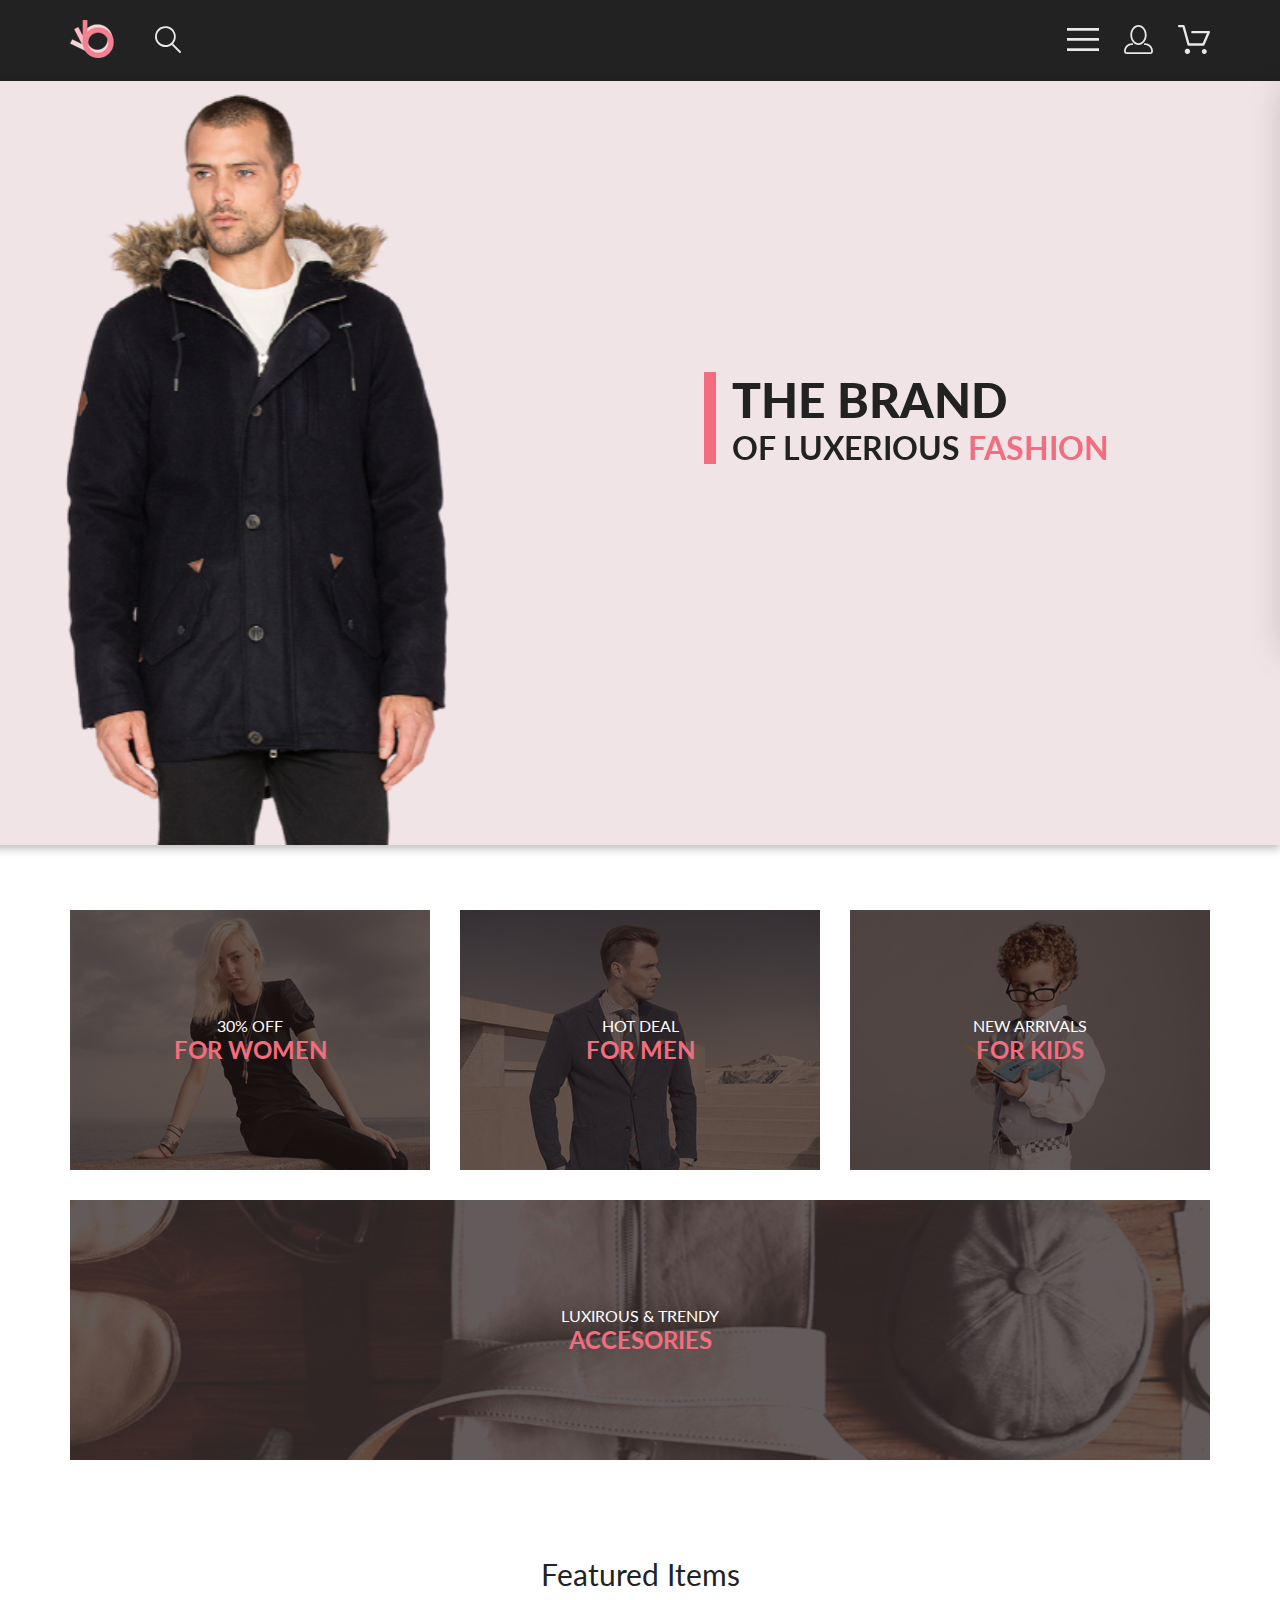
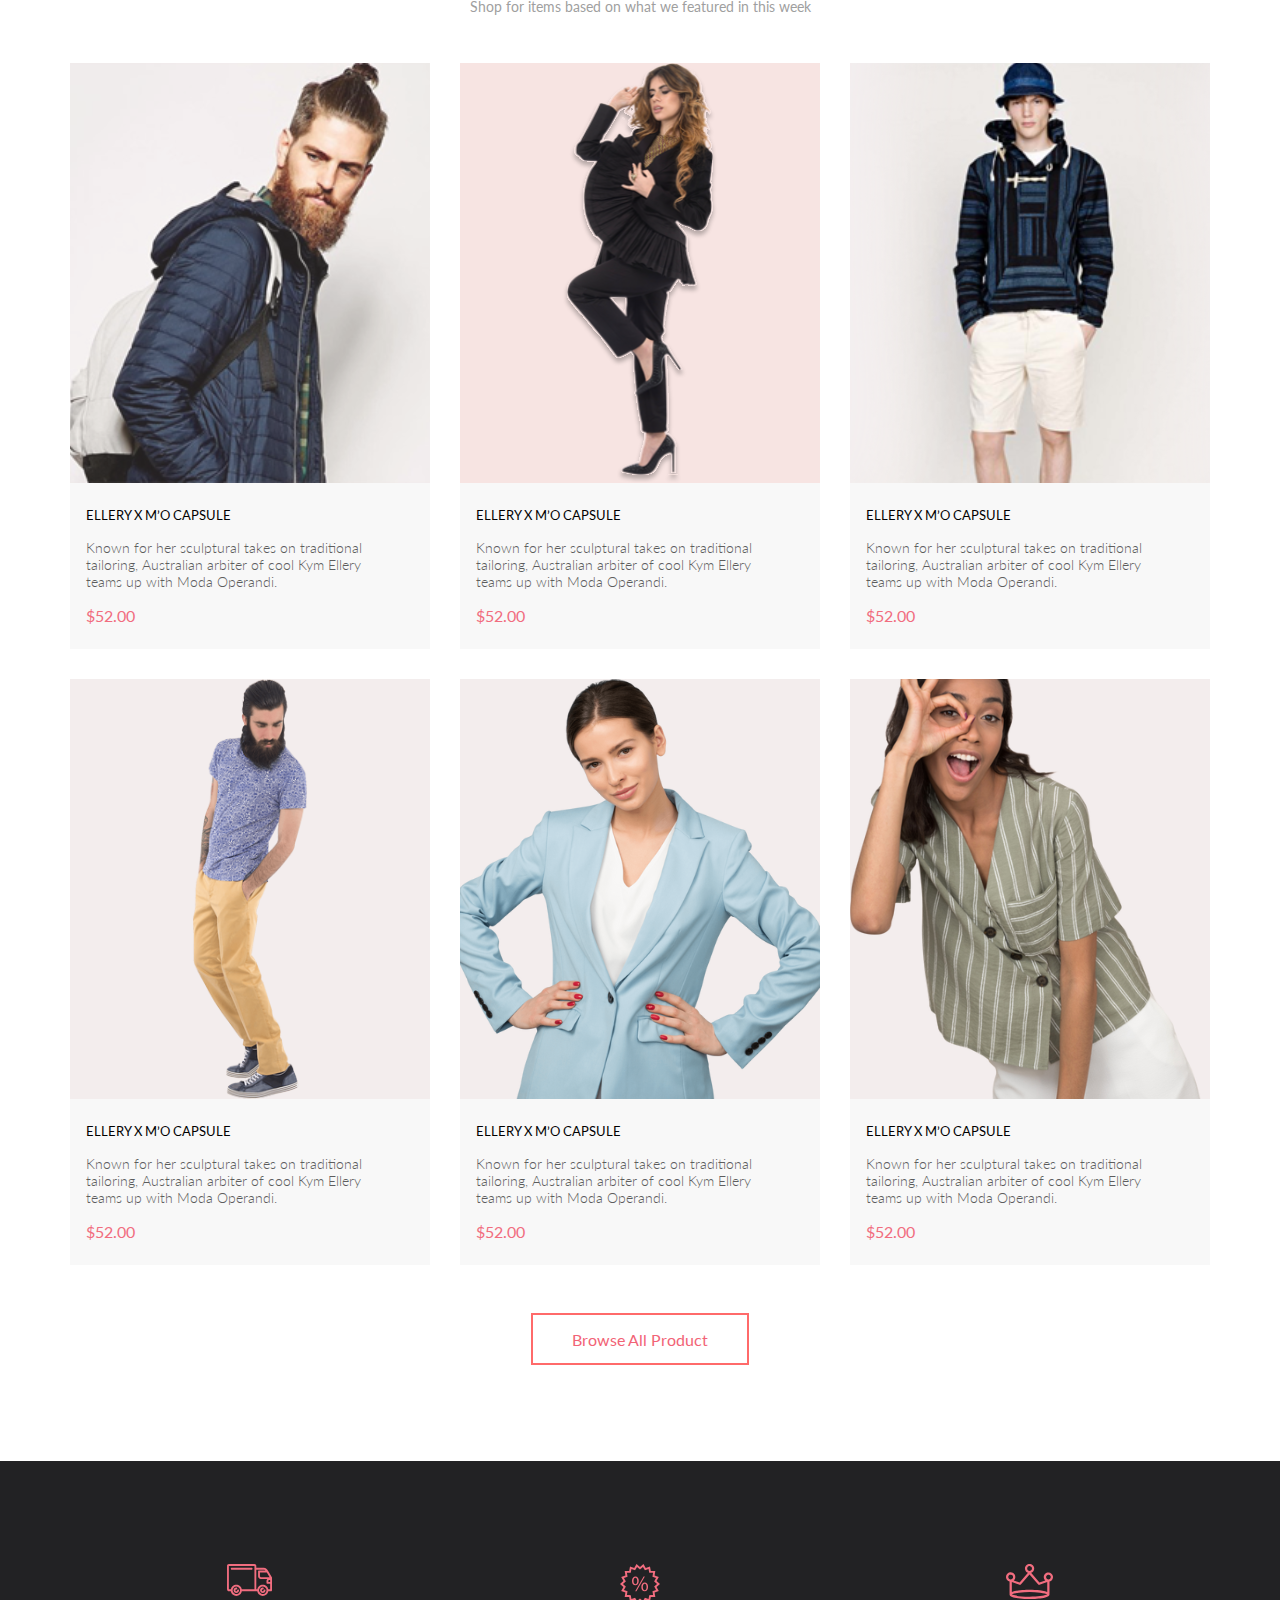
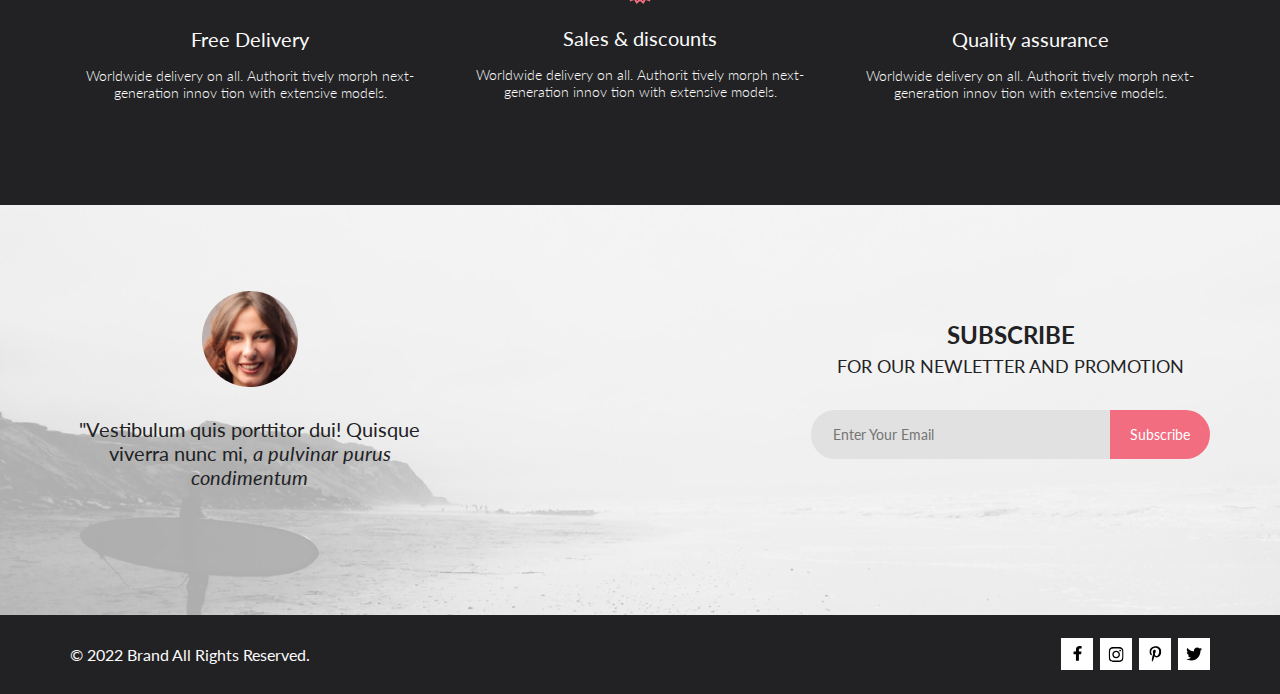
<file: index.html>
<!DOCTYPE html>
<html lang="en">

<head>
    <meta charset="UTF-8">
    <meta name="viewport" content="width=device-width, initial-scale=1.0">
    <title>Luxerious Fashion</title>
    <link rel="stylesheet" href="style.css">
    <link rel="preconnect" href="https://fonts.googleapis.com">
    <link rel="preconnect" href="https://fonts.gstatic.com" crossorigin>
    <link href="https://fonts.googleapis.com/css2?family=Lato:wght@300;400;700;900&display=swap" rel="stylesheet">
</head>

<body>
    <div class="box-content">
        <header class="header center">
            <div class="left_side">
                <a href="index.html"><img class="logo_pic" src="img/logo.svg" alt="logo"></a>
                <a href="catalog.html"><img class="search_pic" src="img/search_img.svg" alt="search"></a>
            </div>

            <nav class="right_side">
                <div class="right_menu1"><label for="burger"><img src="img/menu_right1.svg" alt="menu"></a></label></div>
                <a href="#"><img class="right_menu2" src="img/menu_right2.svg" alt="account"></a>
                <a href="cart.html"><img class="right_menu3" src="img/menu_right3.svg" alt="basket"></a>
            </nav>

            <input class="burger_checkbox" id="burger" type="checkbox">
            <div class="burger_menu">


                <h3 class="burger_menu_heading">MENU</h3>
                <div class="burger_menu_box">
                    <div class="burger_menu_item">
                        <a href="catalog.html" class="burger_menu_title">WOMAN</a>
                        <ul class="burger_menu_list">
                            <li><a class="burger_menu_link" href="#">Accessories</a></li>
                            <li><a class="burger_menu_link" href="#">Bags</a></li>
                            <li><a class="burger_menu_link" href="#">Denim</a></li>
                            <li><a class="burger_menu_link" href="#">T-Shirts</a></li>
                        </ul>
                    </div>
                    <div class="burger_menu_item">
                        <a href="catalog.html" class="burger_menu_title">MAN</a>
                        <ul class="burger_menu_list">
                            <li><a class="burger_menu_link" href="#">Accessories</a></li>
                            <li><a class="burger_menu_link" href="#">Bags</a></li>
                            <li><a class="burger_menu_link" href="#">Denim</a></li>
                            <li><a class="burger_menu_link" href="#">T-Shirts</a></li>
                        </ul>
                    </div>
                    <div class="burger_menu_item">
                        <a href="catalog.html" class="burger_menu_title">KIDS</a>
                        <ul class="burger_menu_list">
                            <li><a class="burger_menu_link" href="#">Accessories</a></li>
                            <li><a class="burger_menu_link" href="#">Bags</a></li>
                            <li><a class="burger_menu_link" href="#">Denim</a></li>
                            <li><a class="burger_menu_link" href="#">T-Shirts</a></li>
                        </ul>
                    </div>
                </div>
            </div>

        </header>

        <section class="top center">
            <img class="man_picture" src="img/man_picture.svg" alt="picture of a model">
            <div class="brand_name">
                <img class="pink_line" src="img/pink_line.svg" alt="pink line">
                <div class="brand_title">
                    <h1 class="title">THE BRAND</h1>
                    <h2 class="subtitle">OF&nbsp;LUXERIOUS
                        <span class="subtitle-color">FASHION</span>
                    </h2>
                </div>

            </div>
        </section>
        <nav class="top_menu center">
            <a href="#" class="menu_item1">
                <div class="item_text">
                    <p class="desc_item">30% OFF</p>
                    <h3 class="name_item">FOR WOMEN</h3>
                </div>
            </a>

            <a href="#" class="menu_item2">
                <div class="item_text">
                    <p class="desc_item">HOT DEAL</p>
                    <h3 class="name_item">FOR MEN</h3>
                </div>
            </a>

            <a href="#" class="menu_item3">
                <div class="item_text">
                    <p class="desc_item">NEW ARRIVALS</p>
                    <h3 class="name_item">FOR KIDS</h3>
                </div>
            </a>

            <a href="#" class="menu_item4">
                <div class="item_text">
                    <p class="desc_item">LUXIROUS &amp;&nbsp;TRENDY</p>
                    <h3 class="name_item">ACCESORIES</h3>
                </div>
            </a>
        </nav>

        <section class="featured_items center">
            <h2 class="featured_title">Featured Items</h2>
            <p class="featured_describtion">Shop for items based on&nbsp;what we&nbsp;featured in&nbsp;this week</p>
            <div class="catalogue">
                <article class="item_info">
                    <img class="item_picture" src="img/item1.svg" alt="item picture">
                    <a href="#">
                        <h3 class="item_name">ELLERY X&nbsp;M&rsquo;O CAPSULE</h3>
                    </a>
                    <p class="item_desctibtion">Known for her sculptural takes on&nbsp;traditional tailoring, Australian arbiter of&nbsp;cool Kym Ellery teams up&nbsp;with Moda Operandi.</p>
                    <p class="price">$52.00</p>
                    <a href="#" class="product_add"><svg xmlns="http://www.w3.org/2000/svg" width="27" height="25" viewBox="0 0 27 25" fill="none">
    <path d="M21.9521 23.2662H21.8397C21.2306 23.2662 20.7188 22.7666 20.6746 22.1289C20.6302 21.4602 21.1187 20.8781 21.7637 20.8341C21.7891 20.8324 21.8156 20.8315 21.8417 20.8315C22.4587 20.8315 22.9755 21.3214 23.0213 21.9482C23.0331 22.1967 22.9926 22.5509 22.7371 22.8434L22.7312 22.8502L22.7254 22.8571C22.5287 23.0907 22.2619 23.2316 21.9521 23.2662ZM8.22003 23.2599C7.56946 23.2599 7.04022 22.7169 7.04022 22.0496C7.04022 21.3827 7.56946 20.8401 8.22003 20.8401C8.87061 20.8401 9.39984 21.3827 9.39984 22.0496C9.39984 22.7169 8.87061 23.2599 8.22003 23.2599Z" fill="white"/>
    <path d="M21.8765 22.2662C21.9215 22.2549 21.9428 22.2339 21.9605 22.2129C21.9683 22.2037 21.9761 22.1946 21.9839 22.1855C22.0204 22.1438 22.0237 22.0553 22.0229 22.0105C22.0097 21.9044 21.9189 21.8315 21.8417 21.8315C21.838 21.8315 21.8341 21.8317 21.8317 21.8318C21.7536 21.8372 21.6658 21.9409 21.6724 22.0625C21.6818 22.1793 21.7679 22.2662 21.8397 22.2662H21.8765ZM8.22003 22.2599C8.31921 22.2599 8.39984 22.1655 8.39984 22.0496C8.39984 21.9341 8.31921 21.8401 8.22003 21.8401C8.12091 21.8401 8.04022 21.9341 8.04022 22.0496C8.04022 22.1655 8.12091 22.2599 8.22003 22.2599ZM21.9999 24.2662C21.9522 24.2662 21.8883 24.2662 21.8397 24.2662C20.7021 24.2662 19.7571 23.3545 19.677 22.198C19.5969 20.9929 20.4942 19.9183 21.6957 19.8364C21.7446 19.8331 21.7933 19.8315 21.8417 19.8315C22.9804 19.8315 23.9418 20.7324 24.0195 21.8884C24.051 22.4915 23.8746 23.0612 23.4903 23.5012C23.106 23.9575 22.5768 24.2177 21.9999 24.2662ZM8.22003 24.2599C7.01581 24.2599 6.04022 23.2709 6.04022 22.0496C6.04022 20.8291 7.01581 19.8401 8.22003 19.8401C9.42419 19.8401 10.3998 20.8291 10.3998 22.0496C10.3998 23.2709 9.42419 24.2599 8.22003 24.2599ZM21.1989 17.3938H9.13354C8.70062 17.3938 8.31635 17.1005 8.2038 16.6775L4.27802 2.24768H1.52222C0.993896 2.24768 0.561035 1.80859 0.561035 1.27039C0.561035 0.733032 0.993896 0.292969 1.52222 0.292969H4.99982C5.43182 0.292969 5.8161 0.586304 5.92859 1.01025L9.85443 15.4391H20.5581L24.1149 7.13379H12.2583C11.7291 7.13379 11.2962 6.69373 11.2962 6.15649C11.2962 5.61914 11.7291 5.17908 12.2583 5.17908H25.5891C25.9095 5.17908 26.2146 5.34192 26.3901 5.61914C26.5665 5.89539 26.5989 6.23743 26.4702 6.547L22.08 16.807C21.9198 17.1653 21.5832 17.3938 21.1989 17.3938Z" fill="white"/>
    <path d="M21.8765 22.2662C21.9215 22.2549 21.9428 22.2339 21.9605 22.2129C21.9683 22.2037 21.9761 22.1946 21.9839 22.1855C22.0204 22.1438 22.0237 22.0553 22.0229 22.0105C22.0097 21.9044 21.9189 21.8315 21.8417 21.8315C21.838 21.8315 21.8341 21.8317 21.8317 21.8318C21.7536 21.8372 21.6658 21.9409 21.6724 22.0625C21.6818 22.1793 21.7679 22.2662 21.8397 22.2662H21.8765ZM8.22003 22.2599C8.31921 22.2599 8.39984 22.1655 8.39984 22.0496C8.39984 21.9341 8.31921 21.8401 8.22003 21.8401C8.12091 21.8401 8.04022 21.9341 8.04022 22.0496C8.04022 22.1655 8.12091 22.2599 8.22003 22.2599ZM21.9999 24.2662C21.9522 24.2662 21.8883 24.2662 21.8397 24.2662C20.7021 24.2662 19.7571 23.3545 19.677 22.198C19.5969 20.9929 20.4942 19.9183 21.6957 19.8364C21.7446 19.8331 21.7933 19.8315 21.8417 19.8315C22.9804 19.8315 23.9418 20.7324 24.0195 21.8884C24.051 22.4915 23.8746 23.0612 23.4903 23.5012C23.106 23.9575 22.5768 24.2177 21.9999 24.2662ZM8.22003 24.2599C7.01581 24.2599 6.04022 23.2709 6.04022 22.0496C6.04022 20.8291 7.01581 19.8401 8.22003 19.8401C9.42419 19.8401 10.3998 20.8291 10.3998 22.0496C10.3998 23.2709 9.42419 24.2599 8.22003 24.2599ZM21.1989 17.3938H9.13354C8.70062 17.3938 8.31635 17.1005 8.2038 16.6775L4.27802 2.24768H1.52222C0.993896 2.24768 0.561035 1.80859 0.561035 1.27039C0.561035 0.733032 0.993896 0.292969 1.52222 0.292969H4.99982C5.43182 0.292969 5.8161 0.586304 5.92859 1.01025L9.85443 15.4391H20.5581L24.1149 7.13379H12.2583C11.7291 7.13379 11.2962 6.69373 11.2962 6.15649C11.2962 5.61914 11.7291 5.17908 12.2583 5.17908H25.5891C25.9095 5.17908 26.2146 5.34192 26.3901 5.61914C26.5665 5.89539 26.5989 6.23743 26.4702 6.547L22.08 16.807C21.9198 17.1653 21.5832 17.3938 21.1989 17.3938Z" fill="white"/>
    </svg>
    Add to&nbsp;Cart</a>


                </article>
                <article class="item_info">
                    <img class="item_picture picture2" src="img/item2.svg" alt="item picture">
                    <a href="#">
                        <h3 class="item_name">ELLERY X&nbsp;M&rsquo;O CAPSULE</h3>
                    </a>
                    <p class="item_desctibtion">Known for her sculptural takes on&nbsp;traditional tailoring, Australian arbiter of&nbsp;cool Kym Ellery teams up&nbsp;with Moda Operandi.</p>
                    <p class="price">$52.00</p>
                    <a href="#" class="product_add"><svg xmlns="http://www.w3.org/2000/svg" width="27" height="25" viewBox="0 0 27 25" fill="none">
    <path d="M21.9521 23.2662H21.8397C21.2306 23.2662 20.7188 22.7666 20.6746 22.1289C20.6302 21.4602 21.1187 20.8781 21.7637 20.8341C21.7891 20.8324 21.8156 20.8315 21.8417 20.8315C22.4587 20.8315 22.9755 21.3214 23.0213 21.9482C23.0331 22.1967 22.9926 22.5509 22.7371 22.8434L22.7312 22.8502L22.7254 22.8571C22.5287 23.0907 22.2619 23.2316 21.9521 23.2662ZM8.22003 23.2599C7.56946 23.2599 7.04022 22.7169 7.04022 22.0496C7.04022 21.3827 7.56946 20.8401 8.22003 20.8401C8.87061 20.8401 9.39984 21.3827 9.39984 22.0496C9.39984 22.7169 8.87061 23.2599 8.22003 23.2599Z" fill="white"/>
    <path d="M21.8765 22.2662C21.9215 22.2549 21.9428 22.2339 21.9605 22.2129C21.9683 22.2037 21.9761 22.1946 21.9839 22.1855C22.0204 22.1438 22.0237 22.0553 22.0229 22.0105C22.0097 21.9044 21.9189 21.8315 21.8417 21.8315C21.838 21.8315 21.8341 21.8317 21.8317 21.8318C21.7536 21.8372 21.6658 21.9409 21.6724 22.0625C21.6818 22.1793 21.7679 22.2662 21.8397 22.2662H21.8765ZM8.22003 22.2599C8.31921 22.2599 8.39984 22.1655 8.39984 22.0496C8.39984 21.9341 8.31921 21.8401 8.22003 21.8401C8.12091 21.8401 8.04022 21.9341 8.04022 22.0496C8.04022 22.1655 8.12091 22.2599 8.22003 22.2599ZM21.9999 24.2662C21.9522 24.2662 21.8883 24.2662 21.8397 24.2662C20.7021 24.2662 19.7571 23.3545 19.677 22.198C19.5969 20.9929 20.4942 19.9183 21.6957 19.8364C21.7446 19.8331 21.7933 19.8315 21.8417 19.8315C22.9804 19.8315 23.9418 20.7324 24.0195 21.8884C24.051 22.4915 23.8746 23.0612 23.4903 23.5012C23.106 23.9575 22.5768 24.2177 21.9999 24.2662ZM8.22003 24.2599C7.01581 24.2599 6.04022 23.2709 6.04022 22.0496C6.04022 20.8291 7.01581 19.8401 8.22003 19.8401C9.42419 19.8401 10.3998 20.8291 10.3998 22.0496C10.3998 23.2709 9.42419 24.2599 8.22003 24.2599ZM21.1989 17.3938H9.13354C8.70062 17.3938 8.31635 17.1005 8.2038 16.6775L4.27802 2.24768H1.52222C0.993896 2.24768 0.561035 1.80859 0.561035 1.27039C0.561035 0.733032 0.993896 0.292969 1.52222 0.292969H4.99982C5.43182 0.292969 5.8161 0.586304 5.92859 1.01025L9.85443 15.4391H20.5581L24.1149 7.13379H12.2583C11.7291 7.13379 11.2962 6.69373 11.2962 6.15649C11.2962 5.61914 11.7291 5.17908 12.2583 5.17908H25.5891C25.9095 5.17908 26.2146 5.34192 26.3901 5.61914C26.5665 5.89539 26.5989 6.23743 26.4702 6.547L22.08 16.807C21.9198 17.1653 21.5832 17.3938 21.1989 17.3938Z" fill="white"/>
    <path d="M21.8765 22.2662C21.9215 22.2549 21.9428 22.2339 21.9605 22.2129C21.9683 22.2037 21.9761 22.1946 21.9839 22.1855C22.0204 22.1438 22.0237 22.0553 22.0229 22.0105C22.0097 21.9044 21.9189 21.8315 21.8417 21.8315C21.838 21.8315 21.8341 21.8317 21.8317 21.8318C21.7536 21.8372 21.6658 21.9409 21.6724 22.0625C21.6818 22.1793 21.7679 22.2662 21.8397 22.2662H21.8765ZM8.22003 22.2599C8.31921 22.2599 8.39984 22.1655 8.39984 22.0496C8.39984 21.9341 8.31921 21.8401 8.22003 21.8401C8.12091 21.8401 8.04022 21.9341 8.04022 22.0496C8.04022 22.1655 8.12091 22.2599 8.22003 22.2599ZM21.9999 24.2662C21.9522 24.2662 21.8883 24.2662 21.8397 24.2662C20.7021 24.2662 19.7571 23.3545 19.677 22.198C19.5969 20.9929 20.4942 19.9183 21.6957 19.8364C21.7446 19.8331 21.7933 19.8315 21.8417 19.8315C22.9804 19.8315 23.9418 20.7324 24.0195 21.8884C24.051 22.4915 23.8746 23.0612 23.4903 23.5012C23.106 23.9575 22.5768 24.2177 21.9999 24.2662ZM8.22003 24.2599C7.01581 24.2599 6.04022 23.2709 6.04022 22.0496C6.04022 20.8291 7.01581 19.8401 8.22003 19.8401C9.42419 19.8401 10.3998 20.8291 10.3998 22.0496C10.3998 23.2709 9.42419 24.2599 8.22003 24.2599ZM21.1989 17.3938H9.13354C8.70062 17.3938 8.31635 17.1005 8.2038 16.6775L4.27802 2.24768H1.52222C0.993896 2.24768 0.561035 1.80859 0.561035 1.27039C0.561035 0.733032 0.993896 0.292969 1.52222 0.292969H4.99982C5.43182 0.292969 5.8161 0.586304 5.92859 1.01025L9.85443 15.4391H20.5581L24.1149 7.13379H12.2583C11.7291 7.13379 11.2962 6.69373 11.2962 6.15649C11.2962 5.61914 11.7291 5.17908 12.2583 5.17908H25.5891C25.9095 5.17908 26.2146 5.34192 26.3901 5.61914C26.5665 5.89539 26.5989 6.23743 26.4702 6.547L22.08 16.807C21.9198 17.1653 21.5832 17.3938 21.1989 17.3938Z" fill="white"/>
    </svg>
    Add to&nbsp;Cart</a>
                </article>
                <article class="item_info">
                    <img class="item_picture" src="img/item3.svg" alt="item picture">
                    <a href="#">
                        <h3 class="item_name">ELLERY X&nbsp;M&rsquo;O CAPSULE</h3>
                    </a>
                    <p class="item_desctibtion">Known for her sculptural takes on&nbsp;traditional tailoring, Australian arbiter of&nbsp;cool Kym Ellery teams up&nbsp;with Moda Operandi.</p>
                    <p class="price">$52.00</p>
                    <a href="#" class="product_add"><svg xmlns="http://www.w3.org/2000/svg" width="27" height="25" viewBox="0 0 27 25" fill="none">
    <path d="M21.9521 23.2662H21.8397C21.2306 23.2662 20.7188 22.7666 20.6746 22.1289C20.6302 21.4602 21.1187 20.8781 21.7637 20.8341C21.7891 20.8324 21.8156 20.8315 21.8417 20.8315C22.4587 20.8315 22.9755 21.3214 23.0213 21.9482C23.0331 22.1967 22.9926 22.5509 22.7371 22.8434L22.7312 22.8502L22.7254 22.8571C22.5287 23.0907 22.2619 23.2316 21.9521 23.2662ZM8.22003 23.2599C7.56946 23.2599 7.04022 22.7169 7.04022 22.0496C7.04022 21.3827 7.56946 20.8401 8.22003 20.8401C8.87061 20.8401 9.39984 21.3827 9.39984 22.0496C9.39984 22.7169 8.87061 23.2599 8.22003 23.2599Z" fill="white"/>
    <path d="M21.8765 22.2662C21.9215 22.2549 21.9428 22.2339 21.9605 22.2129C21.9683 22.2037 21.9761 22.1946 21.9839 22.1855C22.0204 22.1438 22.0237 22.0553 22.0229 22.0105C22.0097 21.9044 21.9189 21.8315 21.8417 21.8315C21.838 21.8315 21.8341 21.8317 21.8317 21.8318C21.7536 21.8372 21.6658 21.9409 21.6724 22.0625C21.6818 22.1793 21.7679 22.2662 21.8397 22.2662H21.8765ZM8.22003 22.2599C8.31921 22.2599 8.39984 22.1655 8.39984 22.0496C8.39984 21.9341 8.31921 21.8401 8.22003 21.8401C8.12091 21.8401 8.04022 21.9341 8.04022 22.0496C8.04022 22.1655 8.12091 22.2599 8.22003 22.2599ZM21.9999 24.2662C21.9522 24.2662 21.8883 24.2662 21.8397 24.2662C20.7021 24.2662 19.7571 23.3545 19.677 22.198C19.5969 20.9929 20.4942 19.9183 21.6957 19.8364C21.7446 19.8331 21.7933 19.8315 21.8417 19.8315C22.9804 19.8315 23.9418 20.7324 24.0195 21.8884C24.051 22.4915 23.8746 23.0612 23.4903 23.5012C23.106 23.9575 22.5768 24.2177 21.9999 24.2662ZM8.22003 24.2599C7.01581 24.2599 6.04022 23.2709 6.04022 22.0496C6.04022 20.8291 7.01581 19.8401 8.22003 19.8401C9.42419 19.8401 10.3998 20.8291 10.3998 22.0496C10.3998 23.2709 9.42419 24.2599 8.22003 24.2599ZM21.1989 17.3938H9.13354C8.70062 17.3938 8.31635 17.1005 8.2038 16.6775L4.27802 2.24768H1.52222C0.993896 2.24768 0.561035 1.80859 0.561035 1.27039C0.561035 0.733032 0.993896 0.292969 1.52222 0.292969H4.99982C5.43182 0.292969 5.8161 0.586304 5.92859 1.01025L9.85443 15.4391H20.5581L24.1149 7.13379H12.2583C11.7291 7.13379 11.2962 6.69373 11.2962 6.15649C11.2962 5.61914 11.7291 5.17908 12.2583 5.17908H25.5891C25.9095 5.17908 26.2146 5.34192 26.3901 5.61914C26.5665 5.89539 26.5989 6.23743 26.4702 6.547L22.08 16.807C21.9198 17.1653 21.5832 17.3938 21.1989 17.3938Z" fill="white"/>
    <path d="M21.8765 22.2662C21.9215 22.2549 21.9428 22.2339 21.9605 22.2129C21.9683 22.2037 21.9761 22.1946 21.9839 22.1855C22.0204 22.1438 22.0237 22.0553 22.0229 22.0105C22.0097 21.9044 21.9189 21.8315 21.8417 21.8315C21.838 21.8315 21.8341 21.8317 21.8317 21.8318C21.7536 21.8372 21.6658 21.9409 21.6724 22.0625C21.6818 22.1793 21.7679 22.2662 21.8397 22.2662H21.8765ZM8.22003 22.2599C8.31921 22.2599 8.39984 22.1655 8.39984 22.0496C8.39984 21.9341 8.31921 21.8401 8.22003 21.8401C8.12091 21.8401 8.04022 21.9341 8.04022 22.0496C8.04022 22.1655 8.12091 22.2599 8.22003 22.2599ZM21.9999 24.2662C21.9522 24.2662 21.8883 24.2662 21.8397 24.2662C20.7021 24.2662 19.7571 23.3545 19.677 22.198C19.5969 20.9929 20.4942 19.9183 21.6957 19.8364C21.7446 19.8331 21.7933 19.8315 21.8417 19.8315C22.9804 19.8315 23.9418 20.7324 24.0195 21.8884C24.051 22.4915 23.8746 23.0612 23.4903 23.5012C23.106 23.9575 22.5768 24.2177 21.9999 24.2662ZM8.22003 24.2599C7.01581 24.2599 6.04022 23.2709 6.04022 22.0496C6.04022 20.8291 7.01581 19.8401 8.22003 19.8401C9.42419 19.8401 10.3998 20.8291 10.3998 22.0496C10.3998 23.2709 9.42419 24.2599 8.22003 24.2599ZM21.1989 17.3938H9.13354C8.70062 17.3938 8.31635 17.1005 8.2038 16.6775L4.27802 2.24768H1.52222C0.993896 2.24768 0.561035 1.80859 0.561035 1.27039C0.561035 0.733032 0.993896 0.292969 1.52222 0.292969H4.99982C5.43182 0.292969 5.8161 0.586304 5.92859 1.01025L9.85443 15.4391H20.5581L24.1149 7.13379H12.2583C11.7291 7.13379 11.2962 6.69373 11.2962 6.15649C11.2962 5.61914 11.7291 5.17908 12.2583 5.17908H25.5891C25.9095 5.17908 26.2146 5.34192 26.3901 5.61914C26.5665 5.89539 26.5989 6.23743 26.4702 6.547L22.08 16.807C21.9198 17.1653 21.5832 17.3938 21.1989 17.3938Z" fill="white"/>
    </svg>
    Add to&nbsp;Cart</a>
                </article>
                <article class="item_info">
                    <img class="item_picture" src="img/item4.svg" alt="item picture">
                    <a href="#">
                        <h3 class="item_name">ELLERY X&nbsp;M&rsquo;O CAPSULE</h3>
                    </a>
                    <p class="item_desctibtion">Known for her sculptural takes on&nbsp;traditional tailoring, Australian arbiter of&nbsp;cool Kym Ellery teams up&nbsp;with Moda Operandi.</p>
                    <p class="price">$52.00</p>
                    <a href="#" class="product_add"><svg xmlns="http://www.w3.org/2000/svg" width="27" height="25" viewBox="0 0 27 25" fill="none">
    <path d="M21.9521 23.2662H21.8397C21.2306 23.2662 20.7188 22.7666 20.6746 22.1289C20.6302 21.4602 21.1187 20.8781 21.7637 20.8341C21.7891 20.8324 21.8156 20.8315 21.8417 20.8315C22.4587 20.8315 22.9755 21.3214 23.0213 21.9482C23.0331 22.1967 22.9926 22.5509 22.7371 22.8434L22.7312 22.8502L22.7254 22.8571C22.5287 23.0907 22.2619 23.2316 21.9521 23.2662ZM8.22003 23.2599C7.56946 23.2599 7.04022 22.7169 7.04022 22.0496C7.04022 21.3827 7.56946 20.8401 8.22003 20.8401C8.87061 20.8401 9.39984 21.3827 9.39984 22.0496C9.39984 22.7169 8.87061 23.2599 8.22003 23.2599Z" fill="white"/>
    <path d="M21.8765 22.2662C21.9215 22.2549 21.9428 22.2339 21.9605 22.2129C21.9683 22.2037 21.9761 22.1946 21.9839 22.1855C22.0204 22.1438 22.0237 22.0553 22.0229 22.0105C22.0097 21.9044 21.9189 21.8315 21.8417 21.8315C21.838 21.8315 21.8341 21.8317 21.8317 21.8318C21.7536 21.8372 21.6658 21.9409 21.6724 22.0625C21.6818 22.1793 21.7679 22.2662 21.8397 22.2662H21.8765ZM8.22003 22.2599C8.31921 22.2599 8.39984 22.1655 8.39984 22.0496C8.39984 21.9341 8.31921 21.8401 8.22003 21.8401C8.12091 21.8401 8.04022 21.9341 8.04022 22.0496C8.04022 22.1655 8.12091 22.2599 8.22003 22.2599ZM21.9999 24.2662C21.9522 24.2662 21.8883 24.2662 21.8397 24.2662C20.7021 24.2662 19.7571 23.3545 19.677 22.198C19.5969 20.9929 20.4942 19.9183 21.6957 19.8364C21.7446 19.8331 21.7933 19.8315 21.8417 19.8315C22.9804 19.8315 23.9418 20.7324 24.0195 21.8884C24.051 22.4915 23.8746 23.0612 23.4903 23.5012C23.106 23.9575 22.5768 24.2177 21.9999 24.2662ZM8.22003 24.2599C7.01581 24.2599 6.04022 23.2709 6.04022 22.0496C6.04022 20.8291 7.01581 19.8401 8.22003 19.8401C9.42419 19.8401 10.3998 20.8291 10.3998 22.0496C10.3998 23.2709 9.42419 24.2599 8.22003 24.2599ZM21.1989 17.3938H9.13354C8.70062 17.3938 8.31635 17.1005 8.2038 16.6775L4.27802 2.24768H1.52222C0.993896 2.24768 0.561035 1.80859 0.561035 1.27039C0.561035 0.733032 0.993896 0.292969 1.52222 0.292969H4.99982C5.43182 0.292969 5.8161 0.586304 5.92859 1.01025L9.85443 15.4391H20.5581L24.1149 7.13379H12.2583C11.7291 7.13379 11.2962 6.69373 11.2962 6.15649C11.2962 5.61914 11.7291 5.17908 12.2583 5.17908H25.5891C25.9095 5.17908 26.2146 5.34192 26.3901 5.61914C26.5665 5.89539 26.5989 6.23743 26.4702 6.547L22.08 16.807C21.9198 17.1653 21.5832 17.3938 21.1989 17.3938Z" fill="white"/>
    <path d="M21.8765 22.2662C21.9215 22.2549 21.9428 22.2339 21.9605 22.2129C21.9683 22.2037 21.9761 22.1946 21.9839 22.1855C22.0204 22.1438 22.0237 22.0553 22.0229 22.0105C22.0097 21.9044 21.9189 21.8315 21.8417 21.8315C21.838 21.8315 21.8341 21.8317 21.8317 21.8318C21.7536 21.8372 21.6658 21.9409 21.6724 22.0625C21.6818 22.1793 21.7679 22.2662 21.8397 22.2662H21.8765ZM8.22003 22.2599C8.31921 22.2599 8.39984 22.1655 8.39984 22.0496C8.39984 21.9341 8.31921 21.8401 8.22003 21.8401C8.12091 21.8401 8.04022 21.9341 8.04022 22.0496C8.04022 22.1655 8.12091 22.2599 8.22003 22.2599ZM21.9999 24.2662C21.9522 24.2662 21.8883 24.2662 21.8397 24.2662C20.7021 24.2662 19.7571 23.3545 19.677 22.198C19.5969 20.9929 20.4942 19.9183 21.6957 19.8364C21.7446 19.8331 21.7933 19.8315 21.8417 19.8315C22.9804 19.8315 23.9418 20.7324 24.0195 21.8884C24.051 22.4915 23.8746 23.0612 23.4903 23.5012C23.106 23.9575 22.5768 24.2177 21.9999 24.2662ZM8.22003 24.2599C7.01581 24.2599 6.04022 23.2709 6.04022 22.0496C6.04022 20.8291 7.01581 19.8401 8.22003 19.8401C9.42419 19.8401 10.3998 20.8291 10.3998 22.0496C10.3998 23.2709 9.42419 24.2599 8.22003 24.2599ZM21.1989 17.3938H9.13354C8.70062 17.3938 8.31635 17.1005 8.2038 16.6775L4.27802 2.24768H1.52222C0.993896 2.24768 0.561035 1.80859 0.561035 1.27039C0.561035 0.733032 0.993896 0.292969 1.52222 0.292969H4.99982C5.43182 0.292969 5.8161 0.586304 5.92859 1.01025L9.85443 15.4391H20.5581L24.1149 7.13379H12.2583C11.7291 7.13379 11.2962 6.69373 11.2962 6.15649C11.2962 5.61914 11.7291 5.17908 12.2583 5.17908H25.5891C25.9095 5.17908 26.2146 5.34192 26.3901 5.61914C26.5665 5.89539 26.5989 6.23743 26.4702 6.547L22.08 16.807C21.9198 17.1653 21.5832 17.3938 21.1989 17.3938Z" fill="white"/>
    </svg>
    Add to&nbsp;Cart</a>
                </article>
                <article class="item_info">
                    <img class="item_picture" src="img/item5.svg" alt="item picture">
                    <a href="#">
                        <h3 class="item_name">ELLERY X&nbsp;M&rsquo;O CAPSULE</h3>
                    </a>
                    <p class="item_desctibtion">Known for her sculptural takes on&nbsp;traditional tailoring, Australian arbiter of&nbsp;cool Kym Ellery teams up&nbsp;with Moda Operandi.</p>
                    <p class="price">$52.00</p>
                    <a href="#" class="product_add"><svg xmlns="http://www.w3.org/2000/svg" width="27" height="25" viewBox="0 0 27 25" fill="none">
    <path d="M21.9521 23.2662H21.8397C21.2306 23.2662 20.7188 22.7666 20.6746 22.1289C20.6302 21.4602 21.1187 20.8781 21.7637 20.8341C21.7891 20.8324 21.8156 20.8315 21.8417 20.8315C22.4587 20.8315 22.9755 21.3214 23.0213 21.9482C23.0331 22.1967 22.9926 22.5509 22.7371 22.8434L22.7312 22.8502L22.7254 22.8571C22.5287 23.0907 22.2619 23.2316 21.9521 23.2662ZM8.22003 23.2599C7.56946 23.2599 7.04022 22.7169 7.04022 22.0496C7.04022 21.3827 7.56946 20.8401 8.22003 20.8401C8.87061 20.8401 9.39984 21.3827 9.39984 22.0496C9.39984 22.7169 8.87061 23.2599 8.22003 23.2599Z" fill="white"/>
    <path d="M21.8765 22.2662C21.9215 22.2549 21.9428 22.2339 21.9605 22.2129C21.9683 22.2037 21.9761 22.1946 21.9839 22.1855C22.0204 22.1438 22.0237 22.0553 22.0229 22.0105C22.0097 21.9044 21.9189 21.8315 21.8417 21.8315C21.838 21.8315 21.8341 21.8317 21.8317 21.8318C21.7536 21.8372 21.6658 21.9409 21.6724 22.0625C21.6818 22.1793 21.7679 22.2662 21.8397 22.2662H21.8765ZM8.22003 22.2599C8.31921 22.2599 8.39984 22.1655 8.39984 22.0496C8.39984 21.9341 8.31921 21.8401 8.22003 21.8401C8.12091 21.8401 8.04022 21.9341 8.04022 22.0496C8.04022 22.1655 8.12091 22.2599 8.22003 22.2599ZM21.9999 24.2662C21.9522 24.2662 21.8883 24.2662 21.8397 24.2662C20.7021 24.2662 19.7571 23.3545 19.677 22.198C19.5969 20.9929 20.4942 19.9183 21.6957 19.8364C21.7446 19.8331 21.7933 19.8315 21.8417 19.8315C22.9804 19.8315 23.9418 20.7324 24.0195 21.8884C24.051 22.4915 23.8746 23.0612 23.4903 23.5012C23.106 23.9575 22.5768 24.2177 21.9999 24.2662ZM8.22003 24.2599C7.01581 24.2599 6.04022 23.2709 6.04022 22.0496C6.04022 20.8291 7.01581 19.8401 8.22003 19.8401C9.42419 19.8401 10.3998 20.8291 10.3998 22.0496C10.3998 23.2709 9.42419 24.2599 8.22003 24.2599ZM21.1989 17.3938H9.13354C8.70062 17.3938 8.31635 17.1005 8.2038 16.6775L4.27802 2.24768H1.52222C0.993896 2.24768 0.561035 1.80859 0.561035 1.27039C0.561035 0.733032 0.993896 0.292969 1.52222 0.292969H4.99982C5.43182 0.292969 5.8161 0.586304 5.92859 1.01025L9.85443 15.4391H20.5581L24.1149 7.13379H12.2583C11.7291 7.13379 11.2962 6.69373 11.2962 6.15649C11.2962 5.61914 11.7291 5.17908 12.2583 5.17908H25.5891C25.9095 5.17908 26.2146 5.34192 26.3901 5.61914C26.5665 5.89539 26.5989 6.23743 26.4702 6.547L22.08 16.807C21.9198 17.1653 21.5832 17.3938 21.1989 17.3938Z" fill="white"/>
    <path d="M21.8765 22.2662C21.9215 22.2549 21.9428 22.2339 21.9605 22.2129C21.9683 22.2037 21.9761 22.1946 21.9839 22.1855C22.0204 22.1438 22.0237 22.0553 22.0229 22.0105C22.0097 21.9044 21.9189 21.8315 21.8417 21.8315C21.838 21.8315 21.8341 21.8317 21.8317 21.8318C21.7536 21.8372 21.6658 21.9409 21.6724 22.0625C21.6818 22.1793 21.7679 22.2662 21.8397 22.2662H21.8765ZM8.22003 22.2599C8.31921 22.2599 8.39984 22.1655 8.39984 22.0496C8.39984 21.9341 8.31921 21.8401 8.22003 21.8401C8.12091 21.8401 8.04022 21.9341 8.04022 22.0496C8.04022 22.1655 8.12091 22.2599 8.22003 22.2599ZM21.9999 24.2662C21.9522 24.2662 21.8883 24.2662 21.8397 24.2662C20.7021 24.2662 19.7571 23.3545 19.677 22.198C19.5969 20.9929 20.4942 19.9183 21.6957 19.8364C21.7446 19.8331 21.7933 19.8315 21.8417 19.8315C22.9804 19.8315 23.9418 20.7324 24.0195 21.8884C24.051 22.4915 23.8746 23.0612 23.4903 23.5012C23.106 23.9575 22.5768 24.2177 21.9999 24.2662ZM8.22003 24.2599C7.01581 24.2599 6.04022 23.2709 6.04022 22.0496C6.04022 20.8291 7.01581 19.8401 8.22003 19.8401C9.42419 19.8401 10.3998 20.8291 10.3998 22.0496C10.3998 23.2709 9.42419 24.2599 8.22003 24.2599ZM21.1989 17.3938H9.13354C8.70062 17.3938 8.31635 17.1005 8.2038 16.6775L4.27802 2.24768H1.52222C0.993896 2.24768 0.561035 1.80859 0.561035 1.27039C0.561035 0.733032 0.993896 0.292969 1.52222 0.292969H4.99982C5.43182 0.292969 5.8161 0.586304 5.92859 1.01025L9.85443 15.4391H20.5581L24.1149 7.13379H12.2583C11.7291 7.13379 11.2962 6.69373 11.2962 6.15649C11.2962 5.61914 11.7291 5.17908 12.2583 5.17908H25.5891C25.9095 5.17908 26.2146 5.34192 26.3901 5.61914C26.5665 5.89539 26.5989 6.23743 26.4702 6.547L22.08 16.807C21.9198 17.1653 21.5832 17.3938 21.1989 17.3938Z" fill="white"/>
    </svg>
    Add to&nbsp;Cart</a>
                </article>
                <article class="item_info">
                    <img class="item_picture" src="img/item6.svg" alt="item picture">
                    <a href="#">
                        <h3 class="item_name">ELLERY X&nbsp;M&rsquo;O CAPSULE</h3>
                    </a>
                    <p class="item_desctibtion">Known for her sculptural takes on&nbsp;traditional tailoring, Australian arbiter of&nbsp;cool Kym Ellery teams up&nbsp;with Moda Operandi.</p>
                    <p class="price">$52.00</p>
                    <a href="#" class="product_add"><svg xmlns="http://www.w3.org/2000/svg" width="27" height="25" viewBox="0 0 27 25" fill="none">
    <path d="M21.9521 23.2662H21.8397C21.2306 23.2662 20.7188 22.7666 20.6746 22.1289C20.6302 21.4602 21.1187 20.8781 21.7637 20.8341C21.7891 20.8324 21.8156 20.8315 21.8417 20.8315C22.4587 20.8315 22.9755 21.3214 23.0213 21.9482C23.0331 22.1967 22.9926 22.5509 22.7371 22.8434L22.7312 22.8502L22.7254 22.8571C22.5287 23.0907 22.2619 23.2316 21.9521 23.2662ZM8.22003 23.2599C7.56946 23.2599 7.04022 22.7169 7.04022 22.0496C7.04022 21.3827 7.56946 20.8401 8.22003 20.8401C8.87061 20.8401 9.39984 21.3827 9.39984 22.0496C9.39984 22.7169 8.87061 23.2599 8.22003 23.2599Z" fill="white"/>
    <path d="M21.8765 22.2662C21.9215 22.2549 21.9428 22.2339 21.9605 22.2129C21.9683 22.2037 21.9761 22.1946 21.9839 22.1855C22.0204 22.1438 22.0237 22.0553 22.0229 22.0105C22.0097 21.9044 21.9189 21.8315 21.8417 21.8315C21.838 21.8315 21.8341 21.8317 21.8317 21.8318C21.7536 21.8372 21.6658 21.9409 21.6724 22.0625C21.6818 22.1793 21.7679 22.2662 21.8397 22.2662H21.8765ZM8.22003 22.2599C8.31921 22.2599 8.39984 22.1655 8.39984 22.0496C8.39984 21.9341 8.31921 21.8401 8.22003 21.8401C8.12091 21.8401 8.04022 21.9341 8.04022 22.0496C8.04022 22.1655 8.12091 22.2599 8.22003 22.2599ZM21.9999 24.2662C21.9522 24.2662 21.8883 24.2662 21.8397 24.2662C20.7021 24.2662 19.7571 23.3545 19.677 22.198C19.5969 20.9929 20.4942 19.9183 21.6957 19.8364C21.7446 19.8331 21.7933 19.8315 21.8417 19.8315C22.9804 19.8315 23.9418 20.7324 24.0195 21.8884C24.051 22.4915 23.8746 23.0612 23.4903 23.5012C23.106 23.9575 22.5768 24.2177 21.9999 24.2662ZM8.22003 24.2599C7.01581 24.2599 6.04022 23.2709 6.04022 22.0496C6.04022 20.8291 7.01581 19.8401 8.22003 19.8401C9.42419 19.8401 10.3998 20.8291 10.3998 22.0496C10.3998 23.2709 9.42419 24.2599 8.22003 24.2599ZM21.1989 17.3938H9.13354C8.70062 17.3938 8.31635 17.1005 8.2038 16.6775L4.27802 2.24768H1.52222C0.993896 2.24768 0.561035 1.80859 0.561035 1.27039C0.561035 0.733032 0.993896 0.292969 1.52222 0.292969H4.99982C5.43182 0.292969 5.8161 0.586304 5.92859 1.01025L9.85443 15.4391H20.5581L24.1149 7.13379H12.2583C11.7291 7.13379 11.2962 6.69373 11.2962 6.15649C11.2962 5.61914 11.7291 5.17908 12.2583 5.17908H25.5891C25.9095 5.17908 26.2146 5.34192 26.3901 5.61914C26.5665 5.89539 26.5989 6.23743 26.4702 6.547L22.08 16.807C21.9198 17.1653 21.5832 17.3938 21.1989 17.3938Z" fill="white"/>
    <path d="M21.8765 22.2662C21.9215 22.2549 21.9428 22.2339 21.9605 22.2129C21.9683 22.2037 21.9761 22.1946 21.9839 22.1855C22.0204 22.1438 22.0237 22.0553 22.0229 22.0105C22.0097 21.9044 21.9189 21.8315 21.8417 21.8315C21.838 21.8315 21.8341 21.8317 21.8317 21.8318C21.7536 21.8372 21.6658 21.9409 21.6724 22.0625C21.6818 22.1793 21.7679 22.2662 21.8397 22.2662H21.8765ZM8.22003 22.2599C8.31921 22.2599 8.39984 22.1655 8.39984 22.0496C8.39984 21.9341 8.31921 21.8401 8.22003 21.8401C8.12091 21.8401 8.04022 21.9341 8.04022 22.0496C8.04022 22.1655 8.12091 22.2599 8.22003 22.2599ZM21.9999 24.2662C21.9522 24.2662 21.8883 24.2662 21.8397 24.2662C20.7021 24.2662 19.7571 23.3545 19.677 22.198C19.5969 20.9929 20.4942 19.9183 21.6957 19.8364C21.7446 19.8331 21.7933 19.8315 21.8417 19.8315C22.9804 19.8315 23.9418 20.7324 24.0195 21.8884C24.051 22.4915 23.8746 23.0612 23.4903 23.5012C23.106 23.9575 22.5768 24.2177 21.9999 24.2662ZM8.22003 24.2599C7.01581 24.2599 6.04022 23.2709 6.04022 22.0496C6.04022 20.8291 7.01581 19.8401 8.22003 19.8401C9.42419 19.8401 10.3998 20.8291 10.3998 22.0496C10.3998 23.2709 9.42419 24.2599 8.22003 24.2599ZM21.1989 17.3938H9.13354C8.70062 17.3938 8.31635 17.1005 8.2038 16.6775L4.27802 2.24768H1.52222C0.993896 2.24768 0.561035 1.80859 0.561035 1.27039C0.561035 0.733032 0.993896 0.292969 1.52222 0.292969H4.99982C5.43182 0.292969 5.8161 0.586304 5.92859 1.01025L9.85443 15.4391H20.5581L24.1149 7.13379H12.2583C11.7291 7.13379 11.2962 6.69373 11.2962 6.15649C11.2962 5.61914 11.7291 5.17908 12.2583 5.17908H25.5891C25.9095 5.17908 26.2146 5.34192 26.3901 5.61914C26.5665 5.89539 26.5989 6.23743 26.4702 6.547L22.08 16.807C21.9198 17.1653 21.5832 17.3938 21.1989 17.3938Z" fill="white"/>
    </svg>
    Add to&nbsp;Cart</a>
                </article>
            </div>
            <button class="browse_button">Browse All Product</button>

        </section>
        <section class="advantages center">
            <article class="advantage">
                <div class="icon icon1">
                    <svg xmlns="http://www.w3.org/2000/svg" width="46" height="32" viewBox="0 0 46 32" fill="none">
    <path d="M30.2868 27.2429H14.8098C14.6026 28.5509 13.9355 29.742 12.9285 30.6021C11.9215 31.4621 10.6406 31.9346 9.31633 31.9346C7.99203 31.9346 6.71117 31.4621 5.70415 30.6021C4.69713 29.742 4.03003 28.5509 3.82283 27.2429H1.88582C1.391 27.2397 0.91765 27.0404 0.569536 26.6887C0.221422 26.337 0.0269624 25.8618 0.0288259 25.3669V1.87695C0.0266969 1.38195 0.221028 0.906335 0.56917 0.554443C0.917313 0.202551 1.39082 0.00317363 1.88582 0H27.4368C27.9318 0.00317353 28.4051 0.202522 28.7531 0.554443C29.1011 0.906364 29.2952 1.38204 29.2928 1.87695V3.78198H36.4138C36.4942 3.78164 36.5742 3.79208 36.6518 3.81299C38.9518 4.01299 40.1088 5.2129 41.3288 7.2749L44.8878 13.3689C44.9727 13.5136 45.0176 13.6782 45.0178 13.8459V26.304C45.0189 26.5515 44.9216 26.7892 44.7475 26.9651C44.5733 27.141 44.3364 27.2406 44.0888 27.2419H41.2748C41.0676 28.5499 40.4005 29.741 39.3935 30.6011C38.3865 31.4611 37.1056 31.9336 35.7813 31.9336C34.457 31.9336 33.1762 31.4611 32.1691 30.6011C31.1621 29.741 30.495 28.5499 30.2878 27.2419L30.2868 27.2429ZM32.0648 26.304C32.0727 27.0369 32.2973 27.7511 32.7102 28.3567C33.1231 28.9623 33.706 29.4322 34.3854 29.7073C35.0649 29.9824 35.8105 30.0503 36.5284 29.9026C37.2464 29.7548 37.9046 29.398 38.4202 28.877C38.9358 28.3559 39.2857 27.6941 39.426 26.9746C39.5662 26.2551 39.4905 25.5103 39.2083 24.8337C38.9262 24.1572 38.4502 23.5794 37.8403 23.1729C37.2304 22.7663 36.5138 22.5491 35.7808 22.5488C34.7905 22.5552 33.8431 22.9543 33.1464 23.6582C32.4498 24.3621 32.0608 25.3136 32.0648 26.304ZM5.60085 26.304C5.60874 27.0369 5.83327 27.7511 6.2462 28.3567C6.65914 28.9623 7.24201 29.4322 7.92143 29.7073C8.60086 29.9824 9.34648 30.0503 10.0644 29.9026C10.7824 29.7548 11.4406 29.398 11.9562 28.877C12.4718 28.3559 12.8217 27.6941 12.962 26.9746C13.1022 26.2551 13.0265 25.5103 12.7443 24.8337C12.4622 24.1572 11.9862 23.5794 11.3763 23.1729C10.7664 22.7663 10.0498 22.5491 9.31682 22.5488C8.3263 22.5549 7.37866 22.9537 6.68181 23.6577C5.98496 24.3617 5.59585 25.3134 5.59984 26.304H5.60085ZM41.2728 25.366H43.1588V19.7478H40.4228C40.3002 19.7473 40.1789 19.7227 40.0659 19.6753C39.9528 19.6279 39.8502 19.5585 39.7639 19.4714C39.6776 19.3843 39.6094 19.281 39.563 19.1675C39.5167 19.054 39.4932 18.9324 39.4938 18.8098V16.9629C39.4935 16.2423 39.7691 15.5488 40.2638 15.0249H33.8848C33.8076 15.0248 33.7307 15.015 33.6558 14.9958C32.9511 14.933 32.2956 14.6081 31.819 14.0852C31.3423 13.5623 31.0793 12.8794 31.0818 12.1719V7.47192C31.0812 7.34927 31.1047 7.22758 31.151 7.11401C31.1973 7.00044 31.2656 6.89725 31.3519 6.81006C31.4381 6.72286 31.5407 6.6535 31.6538 6.60596C31.7669 6.55841 31.8882 6.53361 32.0108 6.53296H38.4938C38.1495 6.21428 37.7421 5.97123 37.2981 5.81982C36.854 5.66842 36.3831 5.61187 35.9158 5.65381H29.2928V25.3618H30.2868C30.494 24.0538 31.1611 22.8627 32.1682 22.0027C33.1752 21.1426 34.456 20.6702 35.7803 20.6702C37.1046 20.6702 38.3855 21.1426 39.3925 22.0027C40.3995 22.8627 41.0666 24.0538 41.2738 25.3618L41.2728 25.366ZM14.8088 25.366H27.4358V1.87598H1.88582V25.366H3.82283C4.03003 24.058 4.69713 22.8666 5.70415 22.0066C6.71117 21.1465 7.99203 20.6741 9.31633 20.6741C10.6406 20.6741 11.9215 21.1465 12.9285 22.0066C13.9355 22.8666 14.6026 24.058 14.8098 25.366H14.8088ZM41.3508 16.9658V17.875H43.1588V16.0278H42.2798C42.033 16.0294 41.7968 16.1288 41.6229 16.304C41.449 16.4792 41.3516 16.716 41.3518 16.9629L41.3508 16.9658ZM32.9378 12.1738C32.9368 12.4263 33.0359 12.6691 33.2134 12.8486C33.3909 13.0282 33.6324 13.13 33.8848 13.1318C33.9487 13.1316 34.0124 13.1384 34.0748 13.1519H42.5998L39.8339 8.41602H32.9338L32.9378 12.1738ZM33.0308 26.3059C33.0279 25.5734 33.3157 24.8695 33.8311 24.3489C34.3464 23.8283 35.0473 23.5333 35.7798 23.5288C36.0286 23.5288 36.2672 23.6278 36.4431 23.8037C36.619 23.9796 36.7178 24.218 36.7178 24.4668C36.7178 24.7156 36.619 24.9542 36.4431 25.1301C36.2672 25.306 36.0286 25.4048 35.7798 25.4048C35.6015 25.4032 35.4267 25.4548 35.2777 25.5527C35.1286 25.6507 35.012 25.7905 34.9427 25.9548C34.8733 26.1191 34.8544 26.3005 34.8882 26.4756C34.922 26.6507 35.0071 26.8118 35.1326 26.9385C35.2582 27.0651 35.4185 27.1516 35.5933 27.187C35.7681 27.2224 35.9494 27.2051 36.1144 27.1372C36.2793 27.0693 36.4203 26.9538 36.5196 26.8057C36.6188 26.6575 36.6718 26.4833 36.6718 26.3049C36.6718 26.0587 36.7696 25.8226 36.9438 25.6484C37.1179 25.4743 37.3541 25.3765 37.6003 25.3765C37.8466 25.3765 38.0828 25.4743 38.2569 25.6484C38.431 25.8226 38.5288 26.0587 38.5288 26.3049C38.5288 27.0343 38.2391 27.7338 37.7234 28.2495C37.2077 28.7652 36.5082 29.0549 35.7788 29.0549C35.0495 29.0549 34.35 28.7652 33.8343 28.2495C33.3186 27.7338 33.0288 27.0343 33.0288 26.3049L33.0308 26.3059ZM6.56682 26.3059C6.56389 25.5734 6.85171 24.8695 7.36708 24.3489C7.88245 23.8283 8.58329 23.5333 9.31584 23.5288C9.56462 23.5288 9.8032 23.6278 9.97911 23.8037C10.155 23.9796 10.2538 24.218 10.2538 24.4668C10.2538 24.7156 10.155 24.9542 9.97911 25.1301C9.8032 25.306 9.56462 25.4048 9.31584 25.4048C9.13751 25.4032 8.9627 25.4548 8.81365 25.5527C8.66459 25.6507 8.548 25.7905 8.47865 25.9548C8.40931 26.1191 8.39033 26.3005 8.42415 26.4756C8.45797 26.6507 8.54305 26.8118 8.6686 26.9385C8.79414 27.0651 8.95449 27.1516 9.12929 27.187C9.30409 27.2224 9.48546 27.2051 9.65038 27.1372C9.8153 27.0693 9.95634 26.9538 10.0556 26.8057C10.1548 26.6575 10.2078 26.4833 10.2078 26.3049C10.2078 26.0587 10.3057 25.8226 10.4798 25.6484C10.6539 25.4743 10.8901 25.3765 11.1363 25.3765C11.3826 25.3765 11.6188 25.4743 11.7929 25.6484C11.967 25.8226 12.0648 26.0587 12.0648 26.3049C12.0648 27.0343 11.7751 27.7338 11.2594 28.2495C10.7437 28.7652 10.0442 29.0549 9.31484 29.0549C8.58549 29.0549 7.88601 28.7652 7.37029 28.2495C6.85456 27.7338 6.56484 27.0343 6.56484 26.3049L6.56682 26.3059ZM4.70885 5.65991C4.46008 5.65991 4.22149 5.56116 4.04558 5.38525C3.86967 5.20934 3.77083 4.9707 3.77083 4.72192C3.77083 4.47315 3.86967 4.2345 4.04558 4.05859C4.22149 3.88268 4.46008 3.78394 4.70885 3.78394H24.6088C24.8576 3.78394 25.0962 3.88268 25.2721 4.05859C25.448 4.2345 25.5468 4.47315 25.5468 4.72192C25.5468 4.9707 25.448 5.20934 25.2721 5.38525C25.0962 5.56116 24.8576 5.65991 24.6088 5.65991H4.70885Z" fill="#F16D7F"/>
    </svg>
                </div>
                <h3 class="advantage_title">Free Delivery</h3>
                <p class="adv_describtion">Worldwide delivery on&nbsp;all. Authorit tively morph next-generation innov tion with extensive models.</p>
            </article>
            <article class="advantage">
                <div class="icon icon2">
                    <svg xmlns="http://www.w3.org/2000/svg" width="40" height="40" viewBox="0 0 40 40" fill="none">
    <path d="M19.9939 37.0239L16.5229 39.9238L14.2349 36.0039L9.99487 37.5159L9.17285 33.0359L4.67987 32.991L5.41187 28.491L1.20386 26.8909L3.41388 22.925L-0.00012207 19.96L3.41187 16.9929L1.2019 13.0278L5.41089 11.428L4.67786 6.93286L9.17188 6.88892L9.9939 2.40894L14.2339 3.91992L16.5219 0L19.9929 2.8999L23.4639 0L25.7529 3.9209L29.9929 2.40894L30.8139 6.88989L35.3079 6.93481L34.5759 11.4299L38.7839 13.03L36.5739 16.9958L39.9859 19.9609L36.5739 22.928L38.7829 26.894L34.5739 28.4939L35.3069 32.988L30.8119 33.033L29.9909 37.5139L25.7529 36.0029L23.4639 39.9229L19.9939 37.0239ZM21.1999 35.541L22.9609 37.012L24.1219 35.022L24.9139 33.666L26.3819 34.189L28.5329 34.957L28.9499 32.6838L29.2349 31.1289L30.7959 31.113L33.0779 31.092L32.7059 28.8098L32.4519 27.25L33.9109 26.696L36.0449 25.8828L34.9249 23.873L34.1589 22.498L35.3419 21.4709L37.0759 19.9609L35.3429 18.4609L34.1599 17.4319L34.9259 16.0559L36.0469 14.0449L33.9129 13.2339L32.4539 12.6809L32.7089 11.1208L33.0809 8.83984L30.7989 8.81689L29.2389 8.80103L28.9539 7.24683L28.5379 4.97388L26.3859 5.74097L24.9179 6.26392L24.1249 4.90698L22.9629 2.91699L21.2009 4.38794L19.9958 5.39282L18.7909 4.38794L17.0299 2.91699L15.8689 4.90601L15.0769 6.26294L13.6078 5.73999L11.4579 4.97192L11.0399 7.24585L10.7549 8.80005L9.19489 8.81592L6.91388 8.83789L7.28589 11.1199L7.53986 12.678L6.08087 13.2329L3.94586 14.0439L5.06689 16.0549L5.83289 17.4299L4.6499 18.459L2.91589 19.967L4.64886 21.4739L5.83185 22.5029L5.06586 23.8779L3.94489 25.8879L6.07788 26.698L7.5379 27.2529L7.2829 28.812L6.91187 31.0959L9.19287 31.1189L10.7529 31.135L11.0379 32.6899L11.4549 34.9619L13.6069 34.1948L15.0759 33.6719L15.8679 35.0288L17.0299 37.019L18.7909 35.5479L19.9958 34.543L21.1999 35.541ZM21.3179 23.02C21.3179 20.093 22.8829 18.4648 24.7769 18.4648C26.7829 18.4648 28.0769 20.0279 28.0769 22.7949C28.0769 25.8539 26.4919 27.3718 24.6619 27.3718C22.8829 27.3718 21.3379 25.922 21.3179 23.02ZM22.8389 22.9319C22.8159 24.7829 23.5209 26.1899 24.7109 26.1899C25.9879 26.1899 26.5609 24.8049 26.5609 22.8899C26.5609 21.1249 26.0539 19.6528 24.7109 19.6528C23.4999 19.6488 22.8389 21.1029 22.8389 22.9309V22.9319ZM15.1938 27.332L23.6089 12.613H24.8419L16.4269 27.332H15.1938ZM11.9789 16.99C11.9789 14.09 13.5419 12.458 15.4369 12.458C17.4369 12.458 18.7629 14.022 18.7629 16.79C18.7629 19.848 17.1769 21.365 15.3269 21.365C13.5439 21.365 11.9999 19.915 11.9789 16.991V16.99ZM13.5209 16.9238C13.4769 18.7748 14.1618 20.1809 15.3708 20.1829C16.6479 20.1829 17.2209 18.7988 17.2209 16.8828C17.2209 15.1168 16.7139 13.645 15.3708 13.645C14.1618 13.642 13.5209 15.092 13.5209 16.925V16.9238Z" fill="#F16D7F"/>
    </svg>
                </div>
                <h3 class="advantage_title">Sales &amp;&nbsp;discounts</h3>
                <p class="adv_describtion">Worldwide delivery on&nbsp;all. Authorit tively morph next-generation innov tion with extensive models.</p>
            </article>
            <article class="advantage">
                <div class="icon icon3">
                    <svg xmlns="http://www.w3.org/2000/svg" width="48" height="35" viewBox="0 0 48 35" fill="none">
    <path d="M42.393 8.53564C41.1766 8.52335 40.0049 8.99349 39.1342 9.84302C38.2635 10.6925 37.7647 11.8522 37.747 13.0686C37.7501 13.7086 37.8911 14.3405 38.1603 14.9211C38.4295 15.5018 38.8206 16.0176 39.3071 16.4336L33.4471 18.4888L25.1081 8.80566C26.0034 8.50693 26.7831 7.93646 27.3388 7.17358C27.8945 6.41071 28.1983 5.49331 28.2081 4.54956C28.1828 3.33432 27.6824 2.17743 26.814 1.3269C25.9457 0.476377 24.7785 0 23.563 0C22.3475 0 21.1804 0.476377 20.3121 1.3269C19.4437 2.17743 18.9432 3.33432 18.918 4.54956C18.9277 5.48395 19.2253 6.39274 19.7702 7.15186C20.3151 7.91097 21.0809 8.48368 21.9631 8.79175L13.611 18.4917L7.7531 16.4368C8.23917 16.0206 8.62989 15.5045 8.89873 14.9238C9.16757 14.3432 9.30822 13.7116 9.31108 13.0718C9.33412 12.195 9.10852 11.3296 8.66045 10.5757C8.21238 9.82172 7.56009 9.2099 6.77898 8.81104C5.99787 8.41217 5.11986 8.2424 4.24639 8.32153C3.37291 8.40067 2.53965 8.72555 1.84295 9.2583C1.14624 9.79105 0.614525 10.5101 0.309254 11.3323C0.00398245 12.1545 -0.0623783 13.0462 0.117848 13.9045C0.298073 14.7629 0.717494 15.5526 1.32769 16.1826C1.93788 16.8126 2.71394 17.2571 3.56609 17.4646V29.7556C3.57345 29.8376 3.59015 29.9184 3.61602 29.9966C3.58308 30.1233 3.56636 30.2538 3.56609 30.3848C3.56609 34.7968 21.485 34.9268 23.528 34.9268C25.571 34.9268 43.49 34.7978 43.49 30.3848C43.4893 30.2539 43.4725 30.1234 43.44 29.9966C43.4676 29.9189 43.4845 29.8379 43.49 29.7556V17.4646C44.5889 17.2244 45.5587 16.5828 46.2094 15.6653C46.8601 14.7478 47.1449 13.6204 47.0082 12.5039C46.8715 11.3874 46.323 10.3621 45.4701 9.62866C44.6173 8.89526 43.5214 8.50653 42.397 8.53857L42.393 8.53564ZM21.174 4.55176C21.1625 4.07755 21.2926 3.61062 21.5477 3.21069C21.8027 2.81076 22.1712 2.49591 22.606 2.3064C23.0408 2.11688 23.5223 2.06132 23.9889 2.14673C24.4555 2.23214 24.8861 2.45463 25.2256 2.78589C25.5652 3.11715 25.7982 3.542 25.8951 4.00635C25.9919 4.4707 25.9482 4.95345 25.7695 5.39282C25.5907 5.8322 25.2851 6.20831 24.8915 6.47314C24.498 6.73798 24.0345 6.8795 23.5601 6.87964C22.9354 6.88605 22.3335 6.64481 21.8863 6.2085C21.4391 5.77218 21.183 5.17647 21.174 4.55176ZM13.584 20.8276C13.801 20.9026 14.0353 20.9113 14.2573 20.8525C14.4792 20.7938 14.6786 20.6701 14.83 20.4976L23.5301 10.3977L32.23 20.4976C32.3812 20.6702 32.5804 20.7938 32.8022 20.8528C33.0239 20.9117 33.2581 20.9033 33.475 20.8286L41.2331 18.1038V28.0408C36.3481 25.9188 25.124 25.8406 23.533 25.8406C21.942 25.8406 10.7141 25.9198 5.83306 28.0408V18.1038L13.584 20.8276ZM23.527 32.7166C14.827 32.7166 9.27802 31.7057 6.97002 30.8547C6.61895 30.7373 6.28322 30.578 5.97002 30.3806C6.69202 29.8596 9.03109 29.1487 12.9361 28.6487C19.9715 27.844 27.0756 27.844 34.111 28.6487C38.011 29.1487 40.3561 29.8596 41.0761 30.3806C40.7654 30.5794 40.4312 30.7388 40.0811 30.8547C37.7791 31.7037 32.235 32.7166 23.527 32.7166ZM2.28008 13.0686C2.26895 12.5945 2.39939 12.1279 2.65471 11.7283C2.91003 11.3286 3.27866 11.0139 3.71355 10.8247C4.14844 10.6355 4.62977 10.5801 5.09624 10.6658C5.56271 10.7514 5.99313 10.9743 6.33245 11.3057C6.67176 11.637 6.90458 12.0618 7.00127 12.5261C7.09797 12.9904 7.05412 13.4731 6.87529 13.9124C6.69647 14.3516 6.39074 14.7277 5.99724 14.9924C5.60374 15.2572 5.14033 15.3986 4.66607 15.3987C4.04091 15.4054 3.43856 15.1638 2.99126 14.7271C2.54396 14.2903 2.28825 13.6937 2.28008 13.0686ZM42.393 15.3987C41.935 15.3875 41.4906 15.2414 41.1152 14.9788C40.7398 14.7162 40.4501 14.3487 40.2825 13.9224C40.1149 13.496 40.0768 13.0297 40.1729 12.5818C40.269 12.1339 40.4952 11.7241 40.8229 11.4041C41.1507 11.084 41.5656 10.8677 42.0157 10.7822C42.4658 10.6968 42.931 10.7459 43.3533 10.9236C43.7756 11.1013 44.1361 11.3997 44.3897 11.7812C44.6433 12.1628 44.7788 12.6105 44.7791 13.0686C44.7704 13.6935 44.5144 14.2895 44.0672 14.7261C43.62 15.1626 43.0179 15.4041 42.393 15.3977V15.3987Z" fill="#F16D7F"/>
    </svg>
                </div>
                <h3 class="advantage_title">Quality assurance</h3>
                <p class="adv_describtion">Worldwide delivery on&nbsp;all. Authorit tively morph next-generation innov tion with extensive models.</p>
            </article>
        </section>
        <section class="subscribe center">
            <div class="quotation">
                <img class="photo_person" src="img/quotation_photo.png" alt="Photo of a person">
                <p class="quote">&quot;Vestibulum quis porttitor dui! Quisque viverra nunc&nbsp;mi, <span class="quote_italic">a&nbsp;pulvinar purus condimentum</span></p>
            </div>

            <div class="subscribe_text">
                <h2 class="subscribtion_title">SUBSCRIBE <br><span class="subscribtion_subtitle">FOR OUR NEWLETTER AND PROMOTION</span></h2>
                <form action="subscribtion_form" method="post">
                    <input type="email" class="subscribe__mail" required placeholder="Enter Your Email">
                    <button type="submit" class="subscribe__btn">Subscribe</button>
                </form>

            </div>
        </section>
        <footer class="footer center">
            <p class="rights">&copy;&nbsp;2022 Brand All Rights Reserved.</p>
            <div class="social_media">
                <a href="#" class="icon_media facebook">
                    <svg xmlns="http://www.w3.org/2000/svg" width="11" height="16" viewBox="0 0 11 16" fill="none">
    <path d="M9.08836 8.28L9.50686 5.61602H6.89022V3.88729C6.89022 3.15847 7.25574 2.44806 8.42765 2.44806H9.61722V0.179975C9.61722 0.179975 8.53772 0 7.50561 0C5.35073 0 3.9422 1.27593 3.9422 3.5857V5.61602H1.54688V8.28H3.9422V14.72H6.89022V8.28H9.08836Z" fill="black"/>
    </svg>
                </a>
                <a href="#" class="icon_media insta">
                    <svg xmlns="http://www.w3.org/2000/svg" width="16" height="17" viewBox="0 0 16 17" fill="none">
    <g clip-path="url(#clip0_190_1610)">
    <path d="M8.13677 4.68162C6.02163 4.68162 4.31555 6.38494 4.31555 8.49666C4.31555 10.6084 6.02163 12.3117 8.13677 12.3117C10.2519 12.3117 11.958 10.6084 11.958 8.49666C11.958 6.38494 10.2519 4.68162 8.13677 4.68162ZM8.13677 10.9769C6.76991 10.9769 5.65248 9.86463 5.65248 8.49666C5.65248 7.12869 6.76658 6.01639 8.13677 6.01639C9.50695 6.01639 10.6211 7.12869 10.6211 8.49666C10.6211 9.86463 9.50363 10.9769 8.13677 10.9769ZM13.0056 4.52557C13.0056 5.02029 12.6065 5.41541 12.1143 5.41541C11.6188 5.41541 11.223 5.01697 11.223 4.52557C11.223 4.03416 11.6221 3.63572 12.1143 3.63572C12.6065 3.63572 13.0056 4.03416 13.0056 4.52557ZM15.5364 5.42869C15.4799 4.2367 15.2072 3.18084 14.3325 2.31092C13.4612 1.441 12.4036 1.16873 11.2097 1.10897C9.9792 1.03924 6.29101 1.03924 5.0605 1.10897C3.8699 1.16541 2.81233 1.43768 1.93768 2.3076C1.06302 3.17752 0.793639 4.23338 0.733776 5.42537C0.663937 6.65389 0.663937 10.3361 0.733776 11.5646C0.790313 12.7566 1.06302 13.8125 1.93768 14.6824C2.81233 15.5523 3.86658 15.8246 5.0605 15.8844C6.29101 15.9541 9.9792 15.9541 11.2097 15.8844C12.4036 15.8279 13.4612 15.5556 14.3325 14.6824C15.2039 13.8125 15.4766 12.7566 15.5364 11.5646C15.6063 10.3361 15.6063 6.65721 15.5364 5.42869ZM13.9468 12.8828C13.6874 13.5336 13.1852 14.0349 12.53 14.2972C11.5489 14.6857 9.22094 14.5961 8.13677 14.5961C7.05259 14.5961 4.72128 14.6824 3.74353 14.2972C3.09169 14.0383 2.58951 13.5369 2.32678 12.8828C1.93768 11.9033 2.02747 9.57908 2.02747 8.49666C2.02747 7.41424 1.941 5.0867 2.32678 4.11053C2.58619 3.45975 3.08837 2.95838 3.74353 2.69608C4.72461 2.3076 7.05259 2.39725 8.13677 2.39725C9.22094 2.39725 11.5523 2.31092 12.53 2.69608C13.1818 2.95506 13.684 3.45643 13.9468 4.11053C14.3359 5.09002 14.2461 7.41424 14.2461 8.49666C14.2461 9.57908 14.3359 11.9066 13.9468 12.8828Z" fill="black"/>
    </g>
    <defs>
    <clipPath id="clip0_190_1610">
    <rect width="14.8991" height="17" fill="white" transform="translate(0.68396)"/>
    </clipPath>
    </defs>
    </svg>
                </a>
                <a href="#" class="icon_media pinterest">
                    <svg xmlns="http://www.w3.org/2000/svg" width="13" height="16" viewBox="0 0 13 16" fill="none">
    <g clip-path="url(#clip0_190_1618)">
    <path d="M6.7402 0.203125C3.55552 0.203125 0.408081 2.34063 0.408081 5.8C0.408081 8 1.63726 9.25 2.38221 9.25C2.68951 9.25 2.86643 8.3875 2.86643 8.14375C2.86643 7.85313 2.13079 7.23438 2.13079 6.025C2.13079 3.5125 4.03043 1.73125 6.48878 1.73125C8.60259 1.73125 10.167 2.94062 10.167 5.1625C10.167 6.82187 9.50585 9.93437 7.3641 9.93437C6.59121 9.93437 5.93006 9.37187 5.93006 8.56563C5.93006 7.38438 6.74951 6.24062 6.74951 5.02187C6.74951 2.95312 3.83487 3.32812 3.83487 5.82812C3.83487 6.35313 3.90006 6.93437 4.13286 7.4125C3.70451 9.26875 2.82919 12.0344 2.82919 13.9469C2.82919 14.5375 2.91299 15.1188 2.96886 15.7094C3.0744 15.8281 3.02163 15.8156 3.18304 15.7563C4.74744 13.6 4.69157 13.1781 5.39928 10.3562C5.78107 11.0875 6.76814 11.4812 7.55034 11.4812C10.8468 11.4812 12.3274 8.24688 12.3274 5.33125C12.3274 2.22813 9.66415 0.203125 6.7402 0.203125Z" fill="black"/>
    </g>
    <defs>
    <clipPath id="clip0_190_1618">
    <rect width="11.9193" height="16" fill="white" transform="translate(0.408081)"/>
    </clipPath>
    </defs>
    </svg>
                </a>
                <a href="#" class="icon_media twitter">

                    <svg xmlns="http://www.w3.org/2000/svg" width="17" height="16" viewBox="0 0 17 16" fill="none">
    <g clip-path="url(#clip0_190_1614)">
    <path d="M14.4181 4.74107C14.4281 4.88319 14.4281 5.02535 14.4281 5.16747C14.4281 9.50247 11.1509 14.4974 5.16096 14.4974C3.31558 14.4974 1.60132 13.9593 0.159302 13.0253C0.421495 13.0558 0.673569 13.0659 0.94585 13.0659C2.46851 13.0659 3.8702 12.5482 4.98953 11.6649C3.5576 11.6345 2.3576 10.6903 1.94415 9.39081C2.14585 9.42125 2.34751 9.44156 2.5593 9.44156C2.85172 9.44156 3.14418 9.40094 3.41643 9.32991C1.92401 9.02531 0.80465 7.70553 0.80465 6.11163V6.07103C1.23825 6.31469 1.74249 6.46697 2.2769 6.48725C1.39959 5.89841 0.824826 4.89335 0.824826 3.75628C0.824826 3.14716 0.98614 2.58878 1.26851 2.10147C2.87187 4.09131 5.28195 5.39078 7.98443 5.53294C7.93403 5.28928 7.90376 5.0355 7.90376 4.78169C7.90376 2.97457 9.35586 1.5025 11.1609 1.5025C12.0987 1.5025 12.9457 1.89844 13.5407 2.53803C14.2768 2.39591 14.9827 2.12178 15.6079 1.74616C15.3659 2.5076 14.8516 3.14719 14.176 3.55325C14.8315 3.48222 15.4668 3.29944 16.0516 3.04566C15.608 3.69538 15.0533 4.27403 14.4181 4.74107Z" fill="black"/>
    </g>
    <defs>
    <clipPath id="clip0_190_1614">
    <rect width="15.8924" height="16" fill="white" transform="translate(0.159302)"/>
    </clipPath>
    </defs>
    </svg>
                </a>
            </div>
        </footer>
    </div>
</body>

</html>
</file>
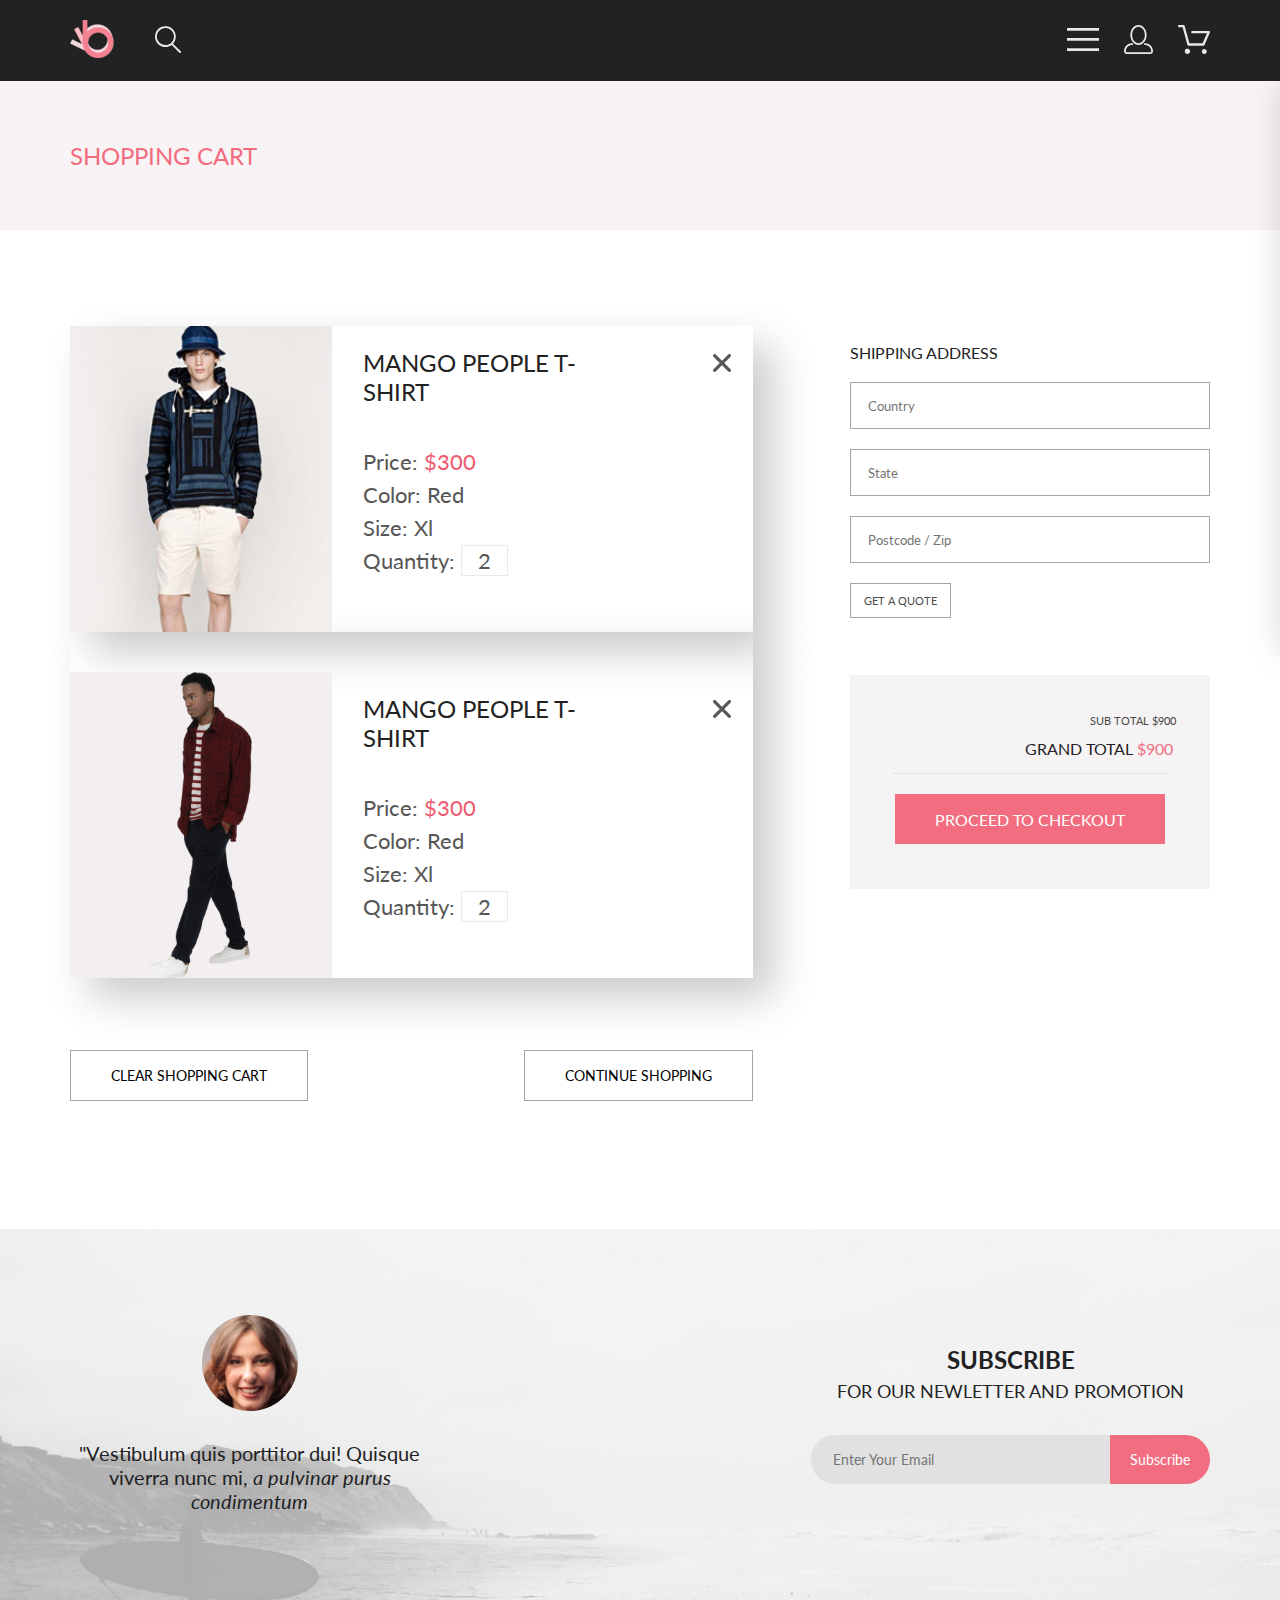
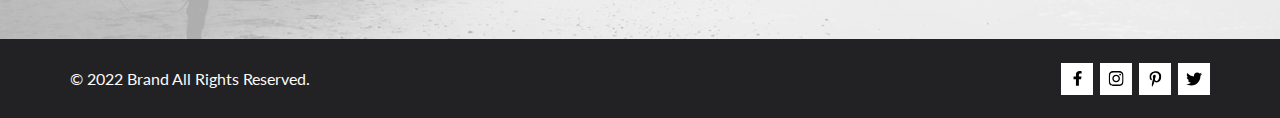
<file: cart.html>
<!DOCTYPE html>
<html lang="en">

<head>
    <meta charset="UTF-8">
    <meta name="viewport" content="width=device-width, initial-scale=1.0">
    <title>Cart</title>
    <link rel="stylesheet" href="style.css">
    <link rel="preconnect" href="https://fonts.googleapis.com">
    <link rel="preconnect" href="https://fonts.gstatic.com" crossorigin>
    <link href="https://fonts.googleapis.com/css2?family=Lato:wght@300;400;700;900&display=swap" rel="stylesheet">
</head>

<body>
    <div class="box-content">
        <header class="header center">
            <div class="left_side">
                <a href="index.html"><img class="logo_pic" src="img/logo.svg" alt="logo"></a>
                <a href="catalog.html"><img class="search_pic" src="img/search_img.svg" alt="search"></a>
            </div>

            <nav class="right_side">
                <div class="right_menu1"><label for="burger"><img src="img/menu_right1.svg" alt="menu"></a></label></div>
                <a href="#"><img class="right_menu2" src="img/menu_right2.svg" alt="account"></a>
                <a href="cart.html"><img class="right_menu3" src="img/menu_right3.svg" alt="basket"></a>
            </nav>

            <input class="burger_checkbox" id="burger" type="checkbox">
            <div class="burger_menu">


                <h3 class="burger_menu_heading">MENU</h3>
                <div class="burger_menu_box">
                    <div class="burger_menu_item">
                        <a href="catalog.html" class="burger_menu_title">WOMAN</a>
                        <ul class="burger_menu_list">
                            <li><a class="burger_menu_link" href="#">Accessories</a></li>
                            <li><a class="burger_menu_link" href="#">Bags</a></li>
                            <li><a class="burger_menu_link" href="#">Denim</a></li>
                            <li><a class="burger_menu_link" href="#">T-Shirts</a></li>
                        </ul>
                    </div>
                    <div class="burger_menu_item">
                        <a href="catalog.html" class="burger_menu_title">MAN</a>
                        <ul class="burger_menu_list">
                            <li><a class="burger_menu_link" href="#">Accessories</a></li>
                            <li><a class="burger_menu_link" href="#">Bags</a></li>
                            <li><a class="burger_menu_link" href="#">Denim</a></li>
                            <li><a class="burger_menu_link" href="#">T-Shirts</a></li>
                        </ul>
                    </div>
                    <div class="burger_menu_item">
                        <a href="catalog.html" class="burger_menu_title">KIDS</a>
                        <ul class="burger_menu_list">
                            <li><a class="burger_menu_link" href="#">Accessories</a></li>
                            <li><a class="burger_menu_link" href="#">Bags</a></li>
                            <li><a class="burger_menu_link" href="#">Denim</a></li>
                            <li><a class="burger_menu_link" href="#">T-Shirts</a></li>
                        </ul>
                    </div>
                </div>
            </div>

        </header>

        <section class="cart_top center">
            <h2 class="cart_top__title">SHOPPING CART</h2>
        </section>

        <section class="cart_content center">
            <div class="cart_products">
                <div class="cart_item">
                    <img class="cart_item__img" src="img/cart_item1.svg" alt="item1">
                    <div class="cart_item_info">
                        <h3 class="cart_item_title">MANGO PEOPLE T-SHIRT</h3>
                        <a href="#"><svg class="cross" xmlns="http://www.w3.org/2000/svg" width="18" height="18" viewBox="0 0 18 18" fill="none">
        <path d="M11.2453 9L17.5302 2.71516C17.8285 2.41741 17.9962 2.01336 17.9966 1.59191C17.997 1.17045 17.8299 0.76611 17.5322 0.467833C17.2344 0.169555 16.8304 0.00177586 16.4089 0.00140366C15.9875 0.00103146 15.5831 0.168097 15.2848 0.465848L9 6.75069L2.71516 0.465848C2.41688 0.167571 2.01233 0 1.5905 0C1.16868 0 0.764125 0.167571 0.465848 0.465848C0.167571 0.764125 0 1.16868 0 1.5905C0 2.01233 0.167571 2.41688 0.465848 2.71516L6.75069 9L0.465848 15.2848C0.167571 15.5831 0 15.9877 0 16.4095C0 16.8313 0.167571 17.2359 0.465848 17.5342C0.764125 17.8324 1.16868 18 1.5905 18C2.01233 18 2.41688 17.8324 2.71516 17.5342L9 11.2493L15.2848 17.5342C15.5831 17.8324 15.9877 18 16.4095 18C16.8313 18 17.2359 17.8324 17.5342 17.5342C17.8324 17.2359 18 16.8313 18 16.4095C18 15.9877 17.8324 15.5831 17.5342 15.2848L11.2453 9Z" fill="#575757"/>
        </svg></a>
                        <div class="cart_item_description">
                            <p class="item_info_text">Price: <span class="item_info_colour">$300</span></p>
                            <p class="item_info_text">Color: Red</p>
                            <p class="item_info_text">Size: Xl</p>
                            <p class="item_info_text">Quantity: <span class="quantity_number">2</span></p>
                        </div>
                    </div>
                </div>

                <div class="cart_item cart_item2">
                    <img class="cart_item__img" src="img/cart_item2.svg" alt="item2">
                    <div class="cart_item_info">
                        <h3 class="cart_item_title">MANGO PEOPLE T-SHIRT</h3>
                        <a href="#"><svg class="cross" xmlns="http://www.w3.org/2000/svg" width="18" height="18" viewBox="0 0 18 18" fill="none">
        <path d="M11.2453 9L17.5302 2.71516C17.8285 2.41741 17.9962 2.01336 17.9966 1.59191C17.997 1.17045 17.8299 0.76611 17.5322 0.467833C17.2344 0.169555 16.8304 0.00177586 16.4089 0.00140366C15.9875 0.00103146 15.5831 0.168097 15.2848 0.465848L9 6.75069L2.71516 0.465848C2.41688 0.167571 2.01233 0 1.5905 0C1.16868 0 0.764125 0.167571 0.465848 0.465848C0.167571 0.764125 0 1.16868 0 1.5905C0 2.01233 0.167571 2.41688 0.465848 2.71516L6.75069 9L0.465848 15.2848C0.167571 15.5831 0 15.9877 0 16.4095C0 16.8313 0.167571 17.2359 0.465848 17.5342C0.764125 17.8324 1.16868 18 1.5905 18C2.01233 18 2.41688 17.8324 2.71516 17.5342L9 11.2493L15.2848 17.5342C15.5831 17.8324 15.9877 18 16.4095 18C16.8313 18 17.2359 17.8324 17.5342 17.5342C17.8324 17.2359 18 16.8313 18 16.4095C18 15.9877 17.8324 15.5831 17.5342 15.2848L11.2453 9Z" fill="#575757"/>
        </svg></a>
                        <div class="cart_item_description">
                            <p class="item_info_text">Price: <span class="item_info_colour">$300</span></p>
                            <p class="item_info_text">Color: Red</p>
                            <p class="item_info_text">Size: Xl</p>
                            <p class="item_info_text">Quantity: <span class="quantity_number">2</span></p>
                        </div>
                    </div>
                </div>

                <div class="cart_buttons">
                    <a href="#" class="cart_button">CLEAR SHOPPING CART</a>

                    <a href="catalog.html" class="cart_button">CONTINUE SHOPPING</a>
                </div>

            </div>


            <div class="submission_form">
                <form class="form" action="#">
                    <h2 class="form_title">SHIPPING ADDRESS</h2>
                    <input class="form_input" type="text" required placeholder="Country">
                    <input class="form_input" type="text" required placeholder="State">
                    <input class="form_input" type="text" required placeholder="Postcode / Zip">
                    <button class="form_button" type="submit">GET A&nbsp;QUOTE</button>
                </form>

                <div class="checkout_block">
                    <h3 class="sub_price">SUB TOTAL $900</h3>
                    <h2 class="total_price">GRAND TOTAL <span class="total_price_color">$900</span></h2>
                    <div class="line"><svg xmlns="http://www.w3.org/2000/svg" width="275" height="1" viewBox="0 0 275 1" fill="none">
        <path d="M275 0H0V1H275V0Z" fill="#E2E2E2"/>
        </svg></div>
                    <button class="proceed_button">PROCEED TO&nbsp;CHECKOUT</button>
                </div>
            </div>
        </section>

        <section class="subscribe center">
            <div class="quotation">
                <img class="photo_person" src="img/quotation_photo.png" alt="Photo of a person">
                <p class="quote">&quot;Vestibulum quis porttitor dui! Quisque viverra nunc&nbsp;mi, <span class="quote_italic">a&nbsp;pulvinar purus condimentum</span></p>
            </div>

            <div class="subscribe_text">
                <h2 class="subscribtion_title">SUBSCRIBE <br><span class="subscribtion_subtitle">FOR OUR NEWLETTER AND PROMOTION</span></h2>
                <form action="subscribtion_form" method="post">
                    <input type="email" class="subscribe__mail" required placeholder="Enter Your Email">
                    <button type="submit" class="subscribe__btn">Subscribe</button>
                </form>

            </div>
        </section>
        <footer class="footer center">
            <p class="rights">&copy;&nbsp;2022 Brand All Rights Reserved.</p>
            <div class="social_media">
                <a href="#" class="icon_media facebook">
                    <svg xmlns="http://www.w3.org/2000/svg" width="11" height="16" viewBox="0 0 11 16" fill="none">
        <path d="M9.08836 8.28L9.50686 5.61602H6.89022V3.88729C6.89022 3.15847 7.25574 2.44806 8.42765 2.44806H9.61722V0.179975C9.61722 0.179975 8.53772 0 7.50561 0C5.35073 0 3.9422 1.27593 3.9422 3.5857V5.61602H1.54688V8.28H3.9422V14.72H6.89022V8.28H9.08836Z" fill="black"/>
        </svg>
                </a>
                <a href="#" class="icon_media insta">
                    <svg xmlns="http://www.w3.org/2000/svg" width="16" height="17" viewBox="0 0 16 17" fill="none">
        <g clip-path="url(#clip0_190_1610)">
        <path d="M8.13677 4.68162C6.02163 4.68162 4.31555 6.38494 4.31555 8.49666C4.31555 10.6084 6.02163 12.3117 8.13677 12.3117C10.2519 12.3117 11.958 10.6084 11.958 8.49666C11.958 6.38494 10.2519 4.68162 8.13677 4.68162ZM8.13677 10.9769C6.76991 10.9769 5.65248 9.86463 5.65248 8.49666C5.65248 7.12869 6.76658 6.01639 8.13677 6.01639C9.50695 6.01639 10.6211 7.12869 10.6211 8.49666C10.6211 9.86463 9.50363 10.9769 8.13677 10.9769ZM13.0056 4.52557C13.0056 5.02029 12.6065 5.41541 12.1143 5.41541C11.6188 5.41541 11.223 5.01697 11.223 4.52557C11.223 4.03416 11.6221 3.63572 12.1143 3.63572C12.6065 3.63572 13.0056 4.03416 13.0056 4.52557ZM15.5364 5.42869C15.4799 4.2367 15.2072 3.18084 14.3325 2.31092C13.4612 1.441 12.4036 1.16873 11.2097 1.10897C9.9792 1.03924 6.29101 1.03924 5.0605 1.10897C3.8699 1.16541 2.81233 1.43768 1.93768 2.3076C1.06302 3.17752 0.793639 4.23338 0.733776 5.42537C0.663937 6.65389 0.663937 10.3361 0.733776 11.5646C0.790313 12.7566 1.06302 13.8125 1.93768 14.6824C2.81233 15.5523 3.86658 15.8246 5.0605 15.8844C6.29101 15.9541 9.9792 15.9541 11.2097 15.8844C12.4036 15.8279 13.4612 15.5556 14.3325 14.6824C15.2039 13.8125 15.4766 12.7566 15.5364 11.5646C15.6063 10.3361 15.6063 6.65721 15.5364 5.42869ZM13.9468 12.8828C13.6874 13.5336 13.1852 14.0349 12.53 14.2972C11.5489 14.6857 9.22094 14.5961 8.13677 14.5961C7.05259 14.5961 4.72128 14.6824 3.74353 14.2972C3.09169 14.0383 2.58951 13.5369 2.32678 12.8828C1.93768 11.9033 2.02747 9.57908 2.02747 8.49666C2.02747 7.41424 1.941 5.0867 2.32678 4.11053C2.58619 3.45975 3.08837 2.95838 3.74353 2.69608C4.72461 2.3076 7.05259 2.39725 8.13677 2.39725C9.22094 2.39725 11.5523 2.31092 12.53 2.69608C13.1818 2.95506 13.684 3.45643 13.9468 4.11053C14.3359 5.09002 14.2461 7.41424 14.2461 8.49666C14.2461 9.57908 14.3359 11.9066 13.9468 12.8828Z" fill="black"/>
        </g>
        <defs>
        <clipPath id="clip0_190_1610">
        <rect width="14.8991" height="17" fill="white" transform="translate(0.68396)"/>
        </clipPath>
        </defs>
        </svg>
                </a>
                <a href="#" class="icon_media pinterest">
                    <svg xmlns="http://www.w3.org/2000/svg" width="13" height="16" viewBox="0 0 13 16" fill="none">
        <g clip-path="url(#clip0_190_1618)">
        <path d="M6.7402 0.203125C3.55552 0.203125 0.408081 2.34063 0.408081 5.8C0.408081 8 1.63726 9.25 2.38221 9.25C2.68951 9.25 2.86643 8.3875 2.86643 8.14375C2.86643 7.85313 2.13079 7.23438 2.13079 6.025C2.13079 3.5125 4.03043 1.73125 6.48878 1.73125C8.60259 1.73125 10.167 2.94062 10.167 5.1625C10.167 6.82187 9.50585 9.93437 7.3641 9.93437C6.59121 9.93437 5.93006 9.37187 5.93006 8.56563C5.93006 7.38438 6.74951 6.24062 6.74951 5.02187C6.74951 2.95312 3.83487 3.32812 3.83487 5.82812C3.83487 6.35313 3.90006 6.93437 4.13286 7.4125C3.70451 9.26875 2.82919 12.0344 2.82919 13.9469C2.82919 14.5375 2.91299 15.1188 2.96886 15.7094C3.0744 15.8281 3.02163 15.8156 3.18304 15.7563C4.74744 13.6 4.69157 13.1781 5.39928 10.3562C5.78107 11.0875 6.76814 11.4812 7.55034 11.4812C10.8468 11.4812 12.3274 8.24688 12.3274 5.33125C12.3274 2.22813 9.66415 0.203125 6.7402 0.203125Z" fill="black"/>
        </g>
        <defs>
        <clipPath id="clip0_190_1618">
        <rect width="11.9193" height="16" fill="white" transform="translate(0.408081)"/>
        </clipPath>
        </defs>
        </svg>
                </a>
                <a href="#" class="icon_media twitter">

                    <svg xmlns="http://www.w3.org/2000/svg" width="17" height="16" viewBox="0 0 17 16" fill="none">
        <g clip-path="url(#clip0_190_1614)">
        <path d="M14.4181 4.74107C14.4281 4.88319 14.4281 5.02535 14.4281 5.16747C14.4281 9.50247 11.1509 14.4974 5.16096 14.4974C3.31558 14.4974 1.60132 13.9593 0.159302 13.0253C0.421495 13.0558 0.673569 13.0659 0.94585 13.0659C2.46851 13.0659 3.8702 12.5482 4.98953 11.6649C3.5576 11.6345 2.3576 10.6903 1.94415 9.39081C2.14585 9.42125 2.34751 9.44156 2.5593 9.44156C2.85172 9.44156 3.14418 9.40094 3.41643 9.32991C1.92401 9.02531 0.80465 7.70553 0.80465 6.11163V6.07103C1.23825 6.31469 1.74249 6.46697 2.2769 6.48725C1.39959 5.89841 0.824826 4.89335 0.824826 3.75628C0.824826 3.14716 0.98614 2.58878 1.26851 2.10147C2.87187 4.09131 5.28195 5.39078 7.98443 5.53294C7.93403 5.28928 7.90376 5.0355 7.90376 4.78169C7.90376 2.97457 9.35586 1.5025 11.1609 1.5025C12.0987 1.5025 12.9457 1.89844 13.5407 2.53803C14.2768 2.39591 14.9827 2.12178 15.6079 1.74616C15.3659 2.5076 14.8516 3.14719 14.176 3.55325C14.8315 3.48222 15.4668 3.29944 16.0516 3.04566C15.608 3.69538 15.0533 4.27403 14.4181 4.74107Z" fill="black"/>
        </g>
        <defs>
        <clipPath id="clip0_190_1614">
        <rect width="15.8924" height="16" fill="white" transform="translate(0.159302)"/>
        </clipPath>
        </defs>
        </svg>
                </a>
            </div>
        </footer>

        <!-- 
                <audio controls loop muted preload="metadata">
                    <source src="media/mixaund-positive-corporate.mp3" type="audio/ogg">
                    <source src="media/mixaund-positive-corporate.mp3" type="audio/mpeg">
                </audio> -->
    </div>
</body>

</html>
</file>
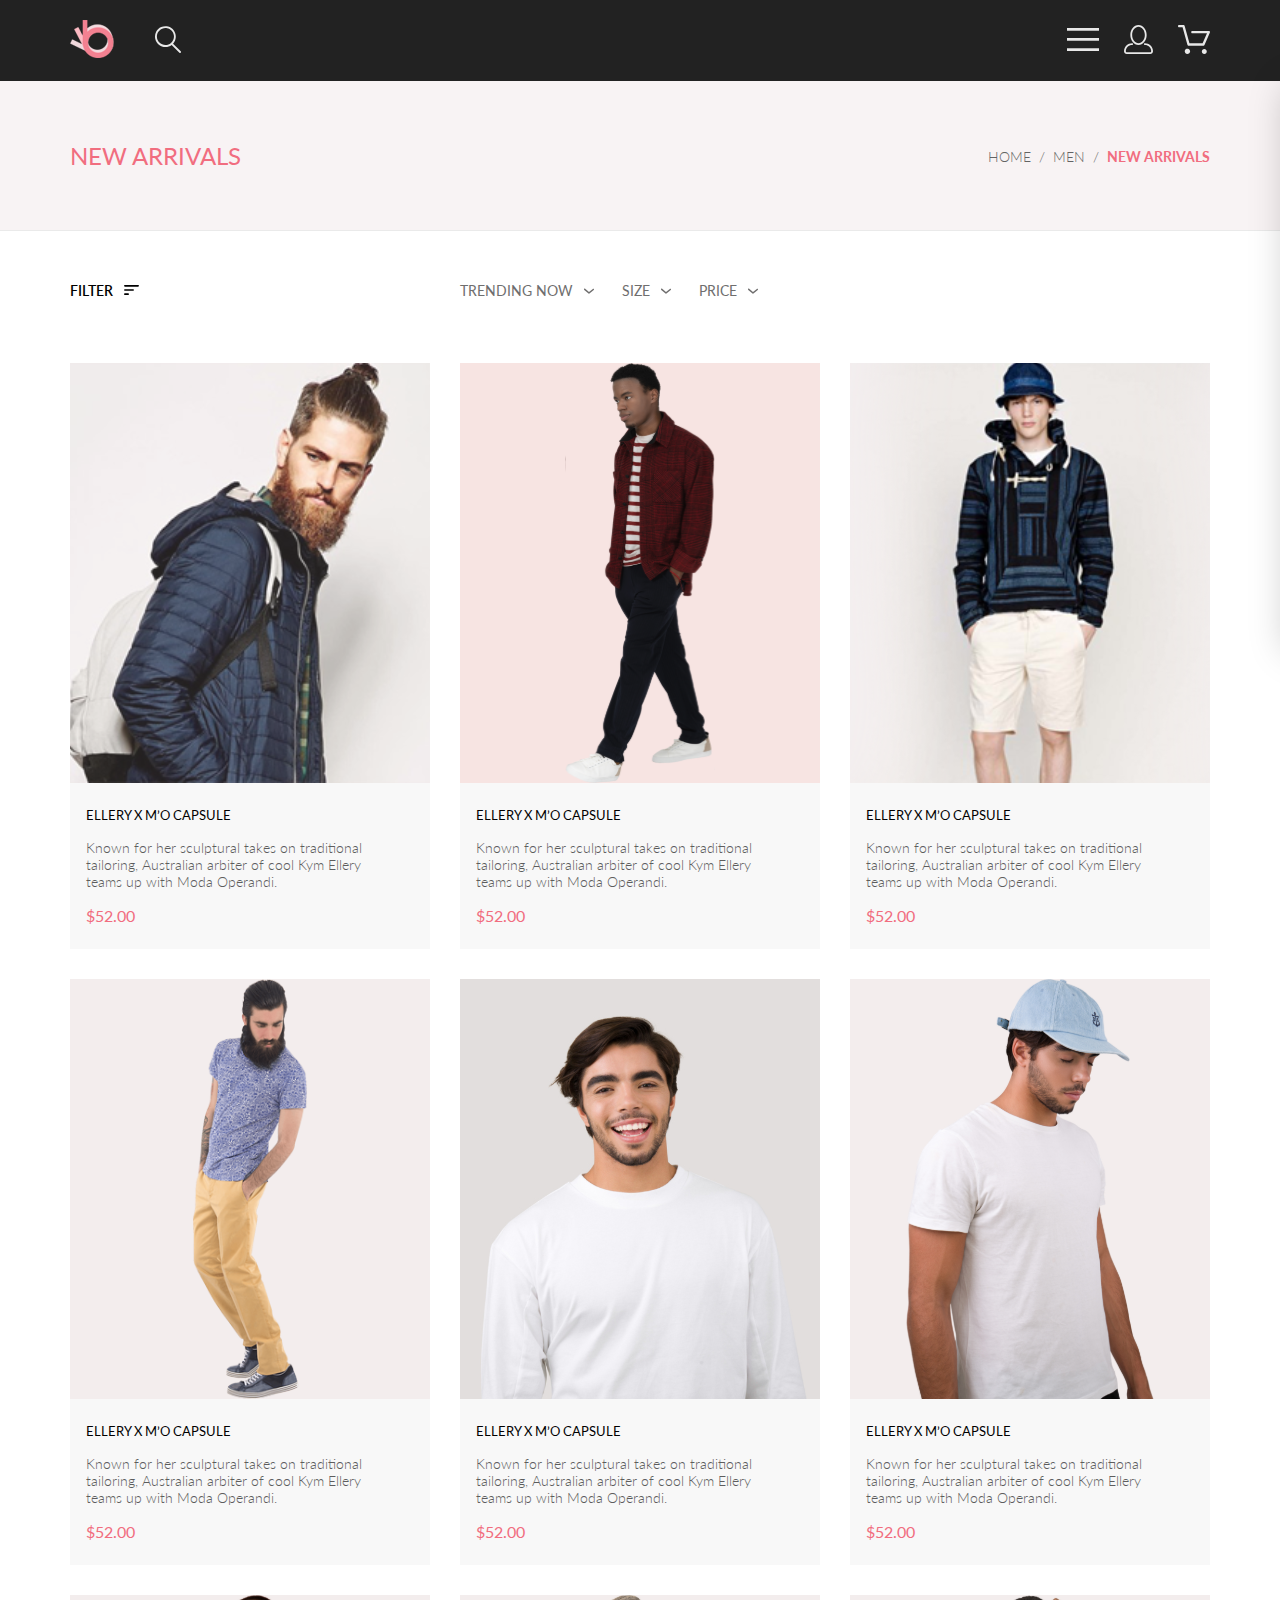
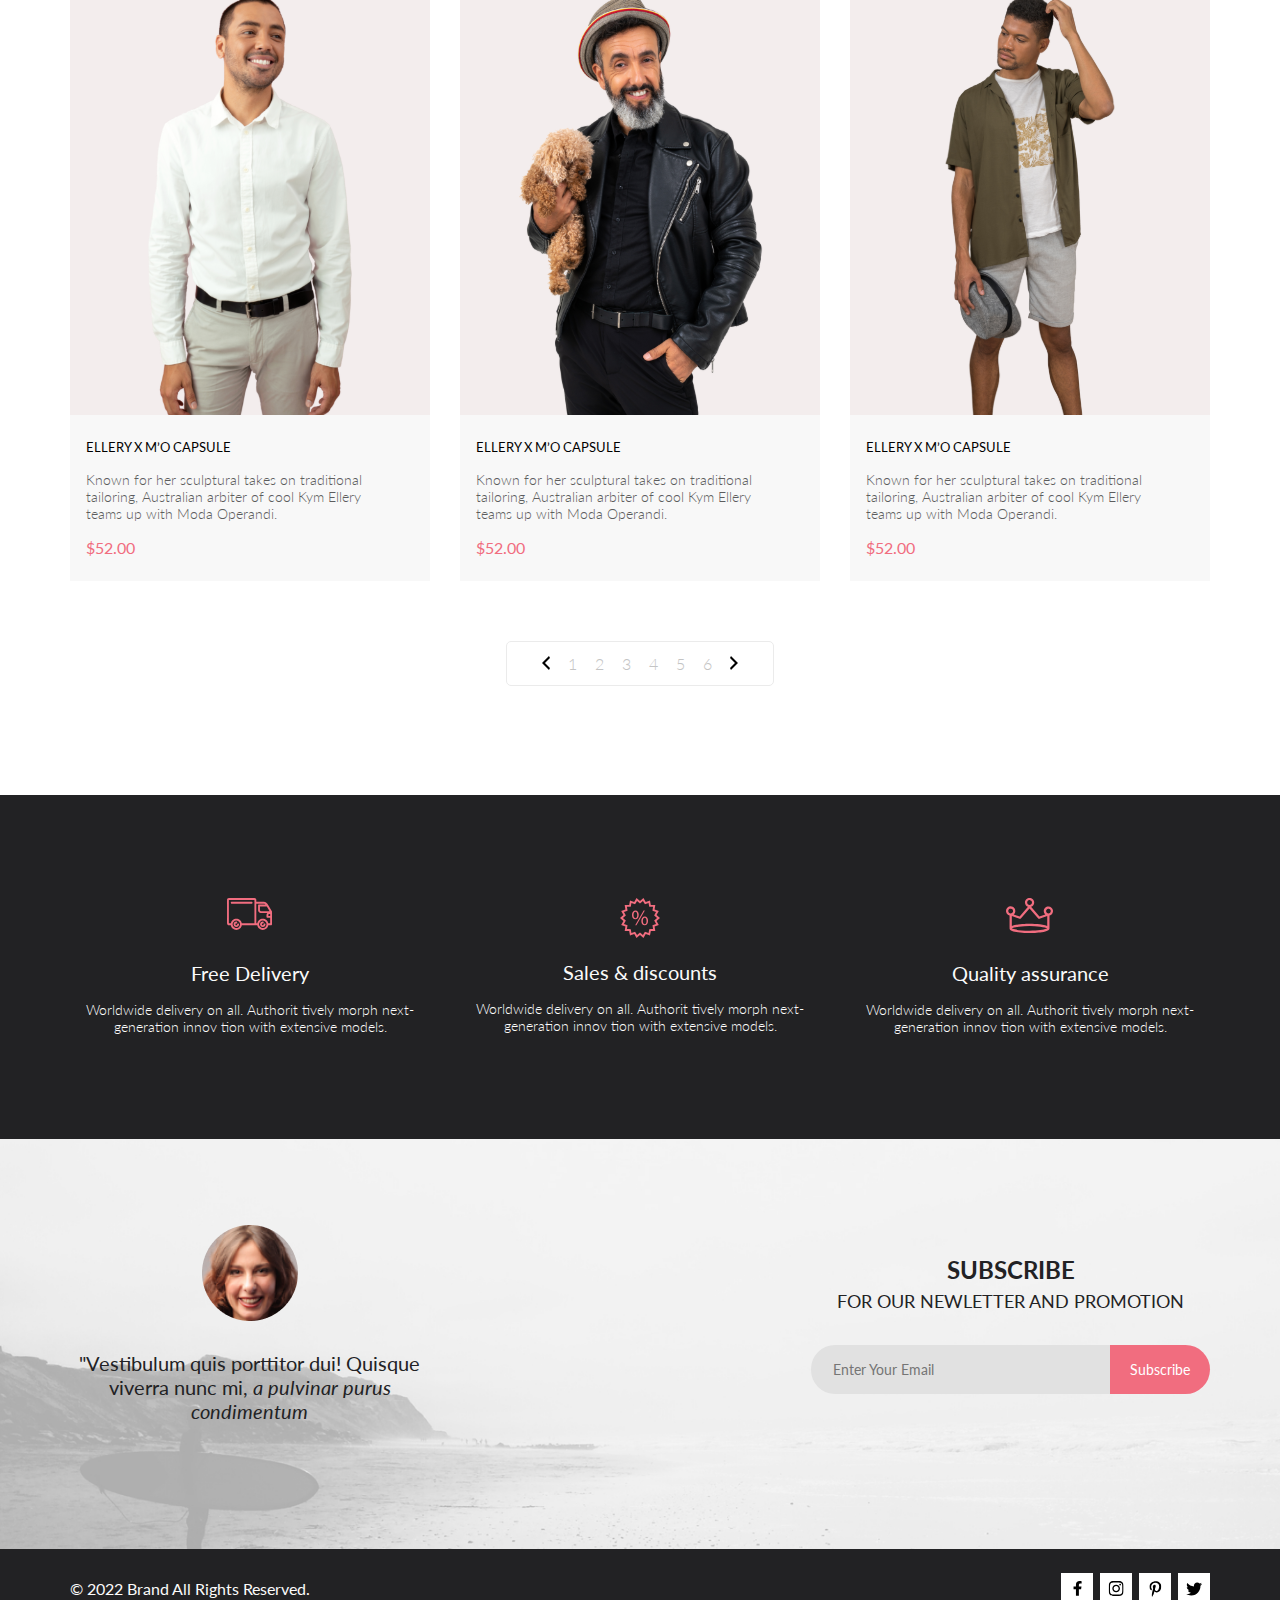
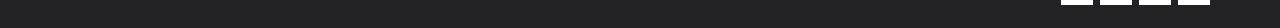
<file: catalog.html>
<!DOCTYPE html>
<html lang="en">

<head>
    <meta charset="UTF-8">
    <meta name="viewport" content="width=device-width, initial-scale=1.0">
    <title>Catalog</title>
    <link rel="stylesheet" href="style.css">
    <link rel="preconnect" href="https://fonts.googleapis.com">
    <link rel="preconnect" href="https://fonts.gstatic.com" crossorigin>
    <link href="https://fonts.googleapis.com/css2?family=Lato:wght@300;400;700;900&display=swap" rel="stylesheet">


</head>

<body>
    <div class="box-content">
        <header class="header center">
            <div class="left_side">
                <a href="index.html"><img class="logo_pic" src="img/logo.svg" alt="logo"></a>
                <a href="catalog.html"><img class="search_pic" src="img/search_img.svg" alt="search"></a>
            </div>

            <nav class="right_side">
                <div class="right_menu1"><label for="burger"><img src="img/menu_right1.svg" alt="menu"></a></label></div>
                <a href="#"><img class="right_menu2" src="img/menu_right2.svg" alt="account"></a>
                <a href="cart.html"><img class="right_menu3" src="img/menu_right3.svg" alt="basket"></a>
            </nav>

            <input class="burger_checkbox" id="burger" type="checkbox">
            <div class="burger_menu">


                <h3 class="burger_menu_heading">MENU</h3>
                <div class="burger_menu_box">
                    <div class="burger_menu_item">
                        <a href="catalog.html" class="burger_menu_title">WOMAN</a>
                        <ul class="burger_menu_list">
                            <li><a class="burger_menu_link" href="#">Accessories</a></li>
                            <li><a class="burger_menu_link" href="#">Bags</a></li>
                            <li><a class="burger_menu_link" href="#">Denim</a></li>
                            <li><a class="burger_menu_link" href="#">T-Shirts</a></li>
                        </ul>
                    </div>
                    <div class="burger_menu_item">
                        <a href="catalog.html" class="burger_menu_title">MAN</a>
                        <ul class="burger_menu_list">
                            <li><a class="burger_menu_link" href="#">Accessories</a></li>
                            <li><a class="burger_menu_link" href="#">Bags</a></li>
                            <li><a class="burger_menu_link" href="#">Denim</a></li>
                            <li><a class="burger_menu_link" href="#">T-Shirts</a></li>
                        </ul>
                    </div>
                    <div class="burger_menu_item">
                        <a href="catalog.html" class="burger_menu_title">KIDS</a>
                        <ul class="burger_menu_list">
                            <li><a class="burger_menu_link" href="#">Accessories</a></li>
                            <li><a class="burger_menu_link" href="#">Bags</a></li>
                            <li><a class="burger_menu_link" href="#">Denim</a></li>
                            <li><a class="burger_menu_link" href="#">T-Shirts</a></li>
                        </ul>
                    </div>
                </div>
            </div>

        </header>

        <section class="product_menu center">
            <h2 class="product_menu_title">NEW ARRIVALS </h2>
            <nav class="product_menu_nav">
                <ul class="product_menu_list">
                    <div class="product_menu_box"><a class="product_menu_link" href="index.html">HOME</a></div>
                    <div class="product_menu_box"><a class="product_menu_link" href="#">MEN</a></div>
                    <div class="product_menu_box"><a class="product_menu_link" href="#">NEW ARRIVALS</a></div>
                </ul>
            </nav>
        </section>

        <div class="filters_box center">

            <div class="filter_left">
                <details class="filter_main">
                    <summary class="filter_main_summary">
                        <div class="filter_main_summary__title">FILTER</div>
                        <svg class="filter_img" width="15" height="10" viewBox="0 0 15 10" fill="none" xmlns="http://www.w3.org/2000/svg">
            <path d="M0.833333 10H4.16667C4.625 10 5 9.625 5 9.16667C5 8.70833 4.625 8.33333 4.16667 8.33333H0.833333C0.375 8.33333 0 8.70833 0 9.16667C0 9.625 0.375 10 0.833333 10ZM0 0.833333C0 1.29167 0.375 1.66667 0.833333 1.66667H14.1667C14.625 1.66667 15 1.29167 15 0.833333C15 0.375 14.625 0 14.1667 0H0.833333C0.375 0 0 0.375 0 0.833333ZM0.833333 5.83333H9.16667C9.625 5.83333 10 5.45833 10 5C10 4.54167 9.625 4.16667 9.16667 4.16667H0.833333C0.375 4.16667 0 4.54167 0 5C0 5.45833 0.375 5.83333 0.833333 5.83333Z" fill="black"/>
            </svg>
                    </summary>
                    <div class="filter_content">
                        <details class="filter_category" open>
                            <summary class="filter_category_summary">CATEGORY</summary>
                            <div class="filter_positions">
                                <a class="filter__link">Accessories</a>
                                <a class="filter__link">Bags</a>
                                <a class="filter__link">Denim</a>
                                <a class="filter__link">Hoodies &amp;&nbsp;Sweatshirts</a>
                                <a class="filter__link">Jackets &amp;&nbsp;Coats</a>
                                <a class="filter__link">Polos</a>
                                <a class="filter__link">Shirts</a>
                                <a class="filter__link">Shoes</a>
                                <a class="filter__link">Sweaters &amp;&nbsp;Knits</a>
                                <a class="filter__link">T-Shirts</a>
                                <a class="filter__link">Tanks</a>
                            </div>
                        </details>
                        <details class="filter_category">
                            <summary class="filter_category_summary">BRAND</summary>
                            <div class="filter_positions">
                                <a class="filter__link">Accessories</a>
                                <a class="filter__link">Bags</a>
                                <a class="filter__link">Denim</a>
                                <a class="filter__link">Hoodies &amp;&nbsp;Sweatshirts</a>
                                <a class="filter__link">Jackets &amp;&nbsp;Coats</a>
                                <a class="filter__link">Polos</a>
                                <a class="filter__link">Shirts</a>
                                <a class="filter__link">Shoes</a>
                                <a class="filter__link">Sweaters &amp;&nbsp;Knits</a>
                                <a class="filter__link">T-Shirts</a>
                                <a class="filter__link">Tanks</a>
                            </div>
                        </details>
                        <details class="filter_category">
                            <summary class="filter_category_summary">DESIGN</summary>
                            <div class="filter_positions">
                                <a class="filter__link">Accessories</a>
                                <a class="filter__link">Bags</a>
                                <a class="filter__link">Denim</a>
                                <a class="filter__link">Hoodies &amp;&nbsp;Sweatshirts</a>
                                <a class="filter__link">Jackets &amp;&nbsp;Coats</a>
                                <a class="filter__link">Polos</a>
                                <a class="filter__link">Shirts</a>
                                <a class="filter__link">Shoes</a>
                                <a class="filter__link">Sweaters &amp;&nbsp;Knits</a>
                                <a class="filter__link">T-Shirts</a>
                                <a class="filter__link">Tanks</a>
                            </div>
                        </details>
                    </div>
                </details>
            </div>


            <div class="filters_additional">
                <details class="filters">
                    <summary class="filter_summery"><span class="filter_title filter_title_catalog">TRENDING NOW</span> <svg xmlns="http://www.w3.org/2000/svg" width="11" height="6" viewBox="0 0 11 6" fill="none">
            <path d="M5.00214 5.64846C4.83521 5.64879 4.67343 5.59016 4.54488 5.48275L0.258102 1.88021C0.112196 1.75791 0.0204417 1.58217 0.00302325 1.39165C-0.0143952 1.20112 0.0439493 1.01143 0.165221 0.864289C0.286493 0.717149 0.460759 0.624619 0.649682 0.607053C0.838605 0.589487 1.02671 0.648325 1.17262 0.770623L5.00214 3.9985L8.83167 0.885905C8.90475 0.826055 8.98884 0.781361 9.0791 0.754391C9.16937 0.727421 9.26403 0.718707 9.35764 0.72875C9.45126 0.738794 9.54198 0.767396 9.6246 0.812913C9.70722 0.85843 9.7801 0.919965 9.83906 0.993981C9.90449 1.06806 9.95405 1.15498 9.98462 1.24927C10.0152 1.34357 10.0261 1.44321 10.0167 1.54197C10.0073 1.64073 9.97784 1.73646 9.93005 1.82318C9.88227 1.9099 9.81723 1.98573 9.73904 2.04592L5.45225 5.52598C5.32002 5.61641 5.16154 5.65954 5.00214 5.64846Z" fill="#6F6E6E"/>
            </svg></summary>
                    <div class="filter_box">
                        <div class="filter_check">
                            <input id="filter_check1" type="checkbox">
                            <label for="#">Shirts</label>
                        </div>
                        <div class="filter_check">
                            <input id="filter_check2" type="checkbox">
                            <label for="#">Dresses</label>
                        </div>
                        <div class="filter_check">
                            <input id="filter_check3" type="checkbox">
                            <label for="#">Blouses</label>
                        </div>
                        <div class="filter_check">
                            <input id="filter_check4" type="checkbox">
                            <label for="#">Shoes</label>
                        </div>
                    </div>
                </details>

                <details class="filters">
                    <summary class="filter_summery"><span class="filter_title filter_title_catalog">SIZE</span> <svg xmlns="http://www.w3.org/2000/svg" width="11" height="6" viewBox="0 0 11 6" fill="none">
            <path d="M5.00214 5.64846C4.83521 5.64879 4.67343 5.59016 4.54488 5.48275L0.258102 1.88021C0.112196 1.75791 0.0204417 1.58217 0.00302325 1.39165C-0.0143952 1.20112 0.0439493 1.01143 0.165221 0.864289C0.286493 0.717149 0.460759 0.624619 0.649682 0.607053C0.838605 0.589487 1.02671 0.648325 1.17262 0.770623L5.00214 3.9985L8.83167 0.885905C8.90475 0.826055 8.98884 0.781361 9.0791 0.754391C9.16937 0.727421 9.26403 0.718707 9.35764 0.72875C9.45126 0.738794 9.54198 0.767396 9.6246 0.812913C9.70722 0.85843 9.7801 0.919965 9.83906 0.993981C9.90449 1.06806 9.95405 1.15498 9.98462 1.24927C10.0152 1.34357 10.0261 1.44321 10.0167 1.54197C10.0073 1.64073 9.97784 1.73646 9.93005 1.82318C9.88227 1.9099 9.81723 1.98573 9.73904 2.04592L5.45225 5.52598C5.32002 5.61641 5.16154 5.65954 5.00214 5.64846Z" fill="#6F6E6E"/>
            </svg></summary>
                    <div class="filter_box">
                        <div class="filter_check">
                            <input id="filter_check1" type="checkbox">
                            <label for="#">XS</label>
                        </div>
                        <div class="filter_check">
                            <input id="filter_check2" type="checkbox">
                            <label for="#">S</label>
                        </div>
                        <div class="filter_check">
                            <input id="filter_check3" type="checkbox">
                            <label for="#">M</label>
                        </div>
                        <div class="filter_check">
                            <input id="filter_check4" type="checkbox">
                            <label for="#">L</label>
                        </div>
                        <div class="filter_check">
                            <input id="filter_check5" type="checkbox">
                            <label for="#">XL</label>
                        </div>
                    </div>
                </details>

                <details class="filters">
                    <summary class="filter_summery"><span class="filter_title filter_title_catalog">PRICE</span> <svg xmlns="http://www.w3.org/2000/svg" width="11" height="6" viewBox="0 0 11 6" fill="none">
            <path d="M5.00214 5.64846C4.83521 5.64879 4.67343 5.59016 4.54488 5.48275L0.258102 1.88021C0.112196 1.75791 0.0204417 1.58217 0.00302325 1.39165C-0.0143952 1.20112 0.0439493 1.01143 0.165221 0.864289C0.286493 0.717149 0.460759 0.624619 0.649682 0.607053C0.838605 0.589487 1.02671 0.648325 1.17262 0.770623L5.00214 3.9985L8.83167 0.885905C8.90475 0.826055 8.98884 0.781361 9.0791 0.754391C9.16937 0.727421 9.26403 0.718707 9.35764 0.72875C9.45126 0.738794 9.54198 0.767396 9.6246 0.812913C9.70722 0.85843 9.7801 0.919965 9.83906 0.993981C9.90449 1.06806 9.95405 1.15498 9.98462 1.24927C10.0152 1.34357 10.0261 1.44321 10.0167 1.54197C10.0073 1.64073 9.97784 1.73646 9.93005 1.82318C9.88227 1.9099 9.81723 1.98573 9.73904 2.04592L5.45225 5.52598C5.32002 5.61641 5.16154 5.65954 5.00214 5.64846Z" fill="#6F6E6E"/>
            </svg></summary>
                    <div class="filter_box filter_box_price">
                        <div class="filter_check">
                            <input id="filter_check1" type="checkbox">
                            <label for="#">up&nbsp;to&nbsp;1000</label>
                        </div>
                        <div class="filter_check">
                            <input id="filter_check2" type="checkbox">
                            <label for="#">1000-5000</label>
                        </div>
                        <div class="filter_check">
                            <input id="filter_check3" type="checkbox">
                            <label for="#">5000-10.000</label>
                        </div>
                        <div class="filter_check">
                            <input id="filter_check4" type="checkbox">
                            <label for="#">more than 10.000</label>
                        </div>

                    </div>
                </details>
            </div>



        </div>

        <section class="catalogue center catalog">
            <article class="item_info">
                <img class="item_picture" src="img/item1.svg" alt="item picture">
                <a href="#">
                    <h3 class="item_name">ELLERY X&nbsp;M&rsquo;O CAPSULE</h3>
                </a>
                <p class="item_desctibtion">Known for her sculptural takes on&nbsp;traditional tailoring, Australian arbiter of&nbsp;cool Kym Ellery teams up&nbsp;with Moda Operandi.</p>
                <p class="price">$52.00</p>
                <a href="#" class="product_add"><svg xmlns="http://www.w3.org/2000/svg" width="27" height="25" viewBox="0 0 27 25" fill="none">
            <path d="M21.9521 23.2662H21.8397C21.2306 23.2662 20.7188 22.7666 20.6746 22.1289C20.6302 21.4602 21.1187 20.8781 21.7637 20.8341C21.7891 20.8324 21.8156 20.8315 21.8417 20.8315C22.4587 20.8315 22.9755 21.3214 23.0213 21.9482C23.0331 22.1967 22.9926 22.5509 22.7371 22.8434L22.7312 22.8502L22.7254 22.8571C22.5287 23.0907 22.2619 23.2316 21.9521 23.2662ZM8.22003 23.2599C7.56946 23.2599 7.04022 22.7169 7.04022 22.0496C7.04022 21.3827 7.56946 20.8401 8.22003 20.8401C8.87061 20.8401 9.39984 21.3827 9.39984 22.0496C9.39984 22.7169 8.87061 23.2599 8.22003 23.2599Z" fill="white"/>
            <path d="M21.8765 22.2662C21.9215 22.2549 21.9428 22.2339 21.9605 22.2129C21.9683 22.2037 21.9761 22.1946 21.9839 22.1855C22.0204 22.1438 22.0237 22.0553 22.0229 22.0105C22.0097 21.9044 21.9189 21.8315 21.8417 21.8315C21.838 21.8315 21.8341 21.8317 21.8317 21.8318C21.7536 21.8372 21.6658 21.9409 21.6724 22.0625C21.6818 22.1793 21.7679 22.2662 21.8397 22.2662H21.8765ZM8.22003 22.2599C8.31921 22.2599 8.39984 22.1655 8.39984 22.0496C8.39984 21.9341 8.31921 21.8401 8.22003 21.8401C8.12091 21.8401 8.04022 21.9341 8.04022 22.0496C8.04022 22.1655 8.12091 22.2599 8.22003 22.2599ZM21.9999 24.2662C21.9522 24.2662 21.8883 24.2662 21.8397 24.2662C20.7021 24.2662 19.7571 23.3545 19.677 22.198C19.5969 20.9929 20.4942 19.9183 21.6957 19.8364C21.7446 19.8331 21.7933 19.8315 21.8417 19.8315C22.9804 19.8315 23.9418 20.7324 24.0195 21.8884C24.051 22.4915 23.8746 23.0612 23.4903 23.5012C23.106 23.9575 22.5768 24.2177 21.9999 24.2662ZM8.22003 24.2599C7.01581 24.2599 6.04022 23.2709 6.04022 22.0496C6.04022 20.8291 7.01581 19.8401 8.22003 19.8401C9.42419 19.8401 10.3998 20.8291 10.3998 22.0496C10.3998 23.2709 9.42419 24.2599 8.22003 24.2599ZM21.1989 17.3938H9.13354C8.70062 17.3938 8.31635 17.1005 8.2038 16.6775L4.27802 2.24768H1.52222C0.993896 2.24768 0.561035 1.80859 0.561035 1.27039C0.561035 0.733032 0.993896 0.292969 1.52222 0.292969H4.99982C5.43182 0.292969 5.8161 0.586304 5.92859 1.01025L9.85443 15.4391H20.5581L24.1149 7.13379H12.2583C11.7291 7.13379 11.2962 6.69373 11.2962 6.15649C11.2962 5.61914 11.7291 5.17908 12.2583 5.17908H25.5891C25.9095 5.17908 26.2146 5.34192 26.3901 5.61914C26.5665 5.89539 26.5989 6.23743 26.4702 6.547L22.08 16.807C21.9198 17.1653 21.5832 17.3938 21.1989 17.3938Z" fill="white"/>
            <path d="M21.8765 22.2662C21.9215 22.2549 21.9428 22.2339 21.9605 22.2129C21.9683 22.2037 21.9761 22.1946 21.9839 22.1855C22.0204 22.1438 22.0237 22.0553 22.0229 22.0105C22.0097 21.9044 21.9189 21.8315 21.8417 21.8315C21.838 21.8315 21.8341 21.8317 21.8317 21.8318C21.7536 21.8372 21.6658 21.9409 21.6724 22.0625C21.6818 22.1793 21.7679 22.2662 21.8397 22.2662H21.8765ZM8.22003 22.2599C8.31921 22.2599 8.39984 22.1655 8.39984 22.0496C8.39984 21.9341 8.31921 21.8401 8.22003 21.8401C8.12091 21.8401 8.04022 21.9341 8.04022 22.0496C8.04022 22.1655 8.12091 22.2599 8.22003 22.2599ZM21.9999 24.2662C21.9522 24.2662 21.8883 24.2662 21.8397 24.2662C20.7021 24.2662 19.7571 23.3545 19.677 22.198C19.5969 20.9929 20.4942 19.9183 21.6957 19.8364C21.7446 19.8331 21.7933 19.8315 21.8417 19.8315C22.9804 19.8315 23.9418 20.7324 24.0195 21.8884C24.051 22.4915 23.8746 23.0612 23.4903 23.5012C23.106 23.9575 22.5768 24.2177 21.9999 24.2662ZM8.22003 24.2599C7.01581 24.2599 6.04022 23.2709 6.04022 22.0496C6.04022 20.8291 7.01581 19.8401 8.22003 19.8401C9.42419 19.8401 10.3998 20.8291 10.3998 22.0496C10.3998 23.2709 9.42419 24.2599 8.22003 24.2599ZM21.1989 17.3938H9.13354C8.70062 17.3938 8.31635 17.1005 8.2038 16.6775L4.27802 2.24768H1.52222C0.993896 2.24768 0.561035 1.80859 0.561035 1.27039C0.561035 0.733032 0.993896 0.292969 1.52222 0.292969H4.99982C5.43182 0.292969 5.8161 0.586304 5.92859 1.01025L9.85443 15.4391H20.5581L24.1149 7.13379H12.2583C11.7291 7.13379 11.2962 6.69373 11.2962 6.15649C11.2962 5.61914 11.7291 5.17908 12.2583 5.17908H25.5891C25.9095 5.17908 26.2146 5.34192 26.3901 5.61914C26.5665 5.89539 26.5989 6.23743 26.4702 6.547L22.08 16.807C21.9198 17.1653 21.5832 17.3938 21.1989 17.3938Z" fill="white"/>
            </svg>
            Add to&nbsp;Cart</a>


            </article>

            <article class="item_info">
                <img class="item_picture picture2" src="img/catalog2.svg" alt="item picture">
                <a href="#">
                    <h3 class="item_name">ELLERY X&nbsp;M&rsquo;O CAPSULE</h3>
                </a>
                <p class="item_desctibtion">Known for her sculptural takes on&nbsp;traditional tailoring, Australian arbiter of&nbsp;cool Kym Ellery teams up&nbsp;with Moda Operandi.</p>
                <p class="price">$52.00</p>
                <a href="#" class="product_add"><svg xmlns="http://www.w3.org/2000/svg" width="27" height="25" viewBox="0 0 27 25" fill="none">
            <path d="M21.9521 23.2662H21.8397C21.2306 23.2662 20.7188 22.7666 20.6746 22.1289C20.6302 21.4602 21.1187 20.8781 21.7637 20.8341C21.7891 20.8324 21.8156 20.8315 21.8417 20.8315C22.4587 20.8315 22.9755 21.3214 23.0213 21.9482C23.0331 22.1967 22.9926 22.5509 22.7371 22.8434L22.7312 22.8502L22.7254 22.8571C22.5287 23.0907 22.2619 23.2316 21.9521 23.2662ZM8.22003 23.2599C7.56946 23.2599 7.04022 22.7169 7.04022 22.0496C7.04022 21.3827 7.56946 20.8401 8.22003 20.8401C8.87061 20.8401 9.39984 21.3827 9.39984 22.0496C9.39984 22.7169 8.87061 23.2599 8.22003 23.2599Z" fill="white"/>
            <path d="M21.8765 22.2662C21.9215 22.2549 21.9428 22.2339 21.9605 22.2129C21.9683 22.2037 21.9761 22.1946 21.9839 22.1855C22.0204 22.1438 22.0237 22.0553 22.0229 22.0105C22.0097 21.9044 21.9189 21.8315 21.8417 21.8315C21.838 21.8315 21.8341 21.8317 21.8317 21.8318C21.7536 21.8372 21.6658 21.9409 21.6724 22.0625C21.6818 22.1793 21.7679 22.2662 21.8397 22.2662H21.8765ZM8.22003 22.2599C8.31921 22.2599 8.39984 22.1655 8.39984 22.0496C8.39984 21.9341 8.31921 21.8401 8.22003 21.8401C8.12091 21.8401 8.04022 21.9341 8.04022 22.0496C8.04022 22.1655 8.12091 22.2599 8.22003 22.2599ZM21.9999 24.2662C21.9522 24.2662 21.8883 24.2662 21.8397 24.2662C20.7021 24.2662 19.7571 23.3545 19.677 22.198C19.5969 20.9929 20.4942 19.9183 21.6957 19.8364C21.7446 19.8331 21.7933 19.8315 21.8417 19.8315C22.9804 19.8315 23.9418 20.7324 24.0195 21.8884C24.051 22.4915 23.8746 23.0612 23.4903 23.5012C23.106 23.9575 22.5768 24.2177 21.9999 24.2662ZM8.22003 24.2599C7.01581 24.2599 6.04022 23.2709 6.04022 22.0496C6.04022 20.8291 7.01581 19.8401 8.22003 19.8401C9.42419 19.8401 10.3998 20.8291 10.3998 22.0496C10.3998 23.2709 9.42419 24.2599 8.22003 24.2599ZM21.1989 17.3938H9.13354C8.70062 17.3938 8.31635 17.1005 8.2038 16.6775L4.27802 2.24768H1.52222C0.993896 2.24768 0.561035 1.80859 0.561035 1.27039C0.561035 0.733032 0.993896 0.292969 1.52222 0.292969H4.99982C5.43182 0.292969 5.8161 0.586304 5.92859 1.01025L9.85443 15.4391H20.5581L24.1149 7.13379H12.2583C11.7291 7.13379 11.2962 6.69373 11.2962 6.15649C11.2962 5.61914 11.7291 5.17908 12.2583 5.17908H25.5891C25.9095 5.17908 26.2146 5.34192 26.3901 5.61914C26.5665 5.89539 26.5989 6.23743 26.4702 6.547L22.08 16.807C21.9198 17.1653 21.5832 17.3938 21.1989 17.3938Z" fill="white"/>
            <path d="M21.8765 22.2662C21.9215 22.2549 21.9428 22.2339 21.9605 22.2129C21.9683 22.2037 21.9761 22.1946 21.9839 22.1855C22.0204 22.1438 22.0237 22.0553 22.0229 22.0105C22.0097 21.9044 21.9189 21.8315 21.8417 21.8315C21.838 21.8315 21.8341 21.8317 21.8317 21.8318C21.7536 21.8372 21.6658 21.9409 21.6724 22.0625C21.6818 22.1793 21.7679 22.2662 21.8397 22.2662H21.8765ZM8.22003 22.2599C8.31921 22.2599 8.39984 22.1655 8.39984 22.0496C8.39984 21.9341 8.31921 21.8401 8.22003 21.8401C8.12091 21.8401 8.04022 21.9341 8.04022 22.0496C8.04022 22.1655 8.12091 22.2599 8.22003 22.2599ZM21.9999 24.2662C21.9522 24.2662 21.8883 24.2662 21.8397 24.2662C20.7021 24.2662 19.7571 23.3545 19.677 22.198C19.5969 20.9929 20.4942 19.9183 21.6957 19.8364C21.7446 19.8331 21.7933 19.8315 21.8417 19.8315C22.9804 19.8315 23.9418 20.7324 24.0195 21.8884C24.051 22.4915 23.8746 23.0612 23.4903 23.5012C23.106 23.9575 22.5768 24.2177 21.9999 24.2662ZM8.22003 24.2599C7.01581 24.2599 6.04022 23.2709 6.04022 22.0496C6.04022 20.8291 7.01581 19.8401 8.22003 19.8401C9.42419 19.8401 10.3998 20.8291 10.3998 22.0496C10.3998 23.2709 9.42419 24.2599 8.22003 24.2599ZM21.1989 17.3938H9.13354C8.70062 17.3938 8.31635 17.1005 8.2038 16.6775L4.27802 2.24768H1.52222C0.993896 2.24768 0.561035 1.80859 0.561035 1.27039C0.561035 0.733032 0.993896 0.292969 1.52222 0.292969H4.99982C5.43182 0.292969 5.8161 0.586304 5.92859 1.01025L9.85443 15.4391H20.5581L24.1149 7.13379H12.2583C11.7291 7.13379 11.2962 6.69373 11.2962 6.15649C11.2962 5.61914 11.7291 5.17908 12.2583 5.17908H25.5891C25.9095 5.17908 26.2146 5.34192 26.3901 5.61914C26.5665 5.89539 26.5989 6.23743 26.4702 6.547L22.08 16.807C21.9198 17.1653 21.5832 17.3938 21.1989 17.3938Z" fill="white"/>
            </svg>
            Add to&nbsp;Cart</a>


            </article>

            <article class="item_info">
                <img class="item_picture" src="img/catalog3.svg" alt="item picture">
                <a href="#">
                    <h3 class="item_name">ELLERY X&nbsp;M&rsquo;O CAPSULE</h3>
                </a>
                <p class="item_desctibtion">Known for her sculptural takes on&nbsp;traditional tailoring, Australian arbiter of&nbsp;cool Kym Ellery teams up&nbsp;with Moda Operandi.</p>
                <p class="price">$52.00</p>
                <a href="#" class="product_add"><svg xmlns="http://www.w3.org/2000/svg" width="27" height="25" viewBox="0 0 27 25" fill="none">
            <path d="M21.9521 23.2662H21.8397C21.2306 23.2662 20.7188 22.7666 20.6746 22.1289C20.6302 21.4602 21.1187 20.8781 21.7637 20.8341C21.7891 20.8324 21.8156 20.8315 21.8417 20.8315C22.4587 20.8315 22.9755 21.3214 23.0213 21.9482C23.0331 22.1967 22.9926 22.5509 22.7371 22.8434L22.7312 22.8502L22.7254 22.8571C22.5287 23.0907 22.2619 23.2316 21.9521 23.2662ZM8.22003 23.2599C7.56946 23.2599 7.04022 22.7169 7.04022 22.0496C7.04022 21.3827 7.56946 20.8401 8.22003 20.8401C8.87061 20.8401 9.39984 21.3827 9.39984 22.0496C9.39984 22.7169 8.87061 23.2599 8.22003 23.2599Z" fill="white"/>
            <path d="M21.8765 22.2662C21.9215 22.2549 21.9428 22.2339 21.9605 22.2129C21.9683 22.2037 21.9761 22.1946 21.9839 22.1855C22.0204 22.1438 22.0237 22.0553 22.0229 22.0105C22.0097 21.9044 21.9189 21.8315 21.8417 21.8315C21.838 21.8315 21.8341 21.8317 21.8317 21.8318C21.7536 21.8372 21.6658 21.9409 21.6724 22.0625C21.6818 22.1793 21.7679 22.2662 21.8397 22.2662H21.8765ZM8.22003 22.2599C8.31921 22.2599 8.39984 22.1655 8.39984 22.0496C8.39984 21.9341 8.31921 21.8401 8.22003 21.8401C8.12091 21.8401 8.04022 21.9341 8.04022 22.0496C8.04022 22.1655 8.12091 22.2599 8.22003 22.2599ZM21.9999 24.2662C21.9522 24.2662 21.8883 24.2662 21.8397 24.2662C20.7021 24.2662 19.7571 23.3545 19.677 22.198C19.5969 20.9929 20.4942 19.9183 21.6957 19.8364C21.7446 19.8331 21.7933 19.8315 21.8417 19.8315C22.9804 19.8315 23.9418 20.7324 24.0195 21.8884C24.051 22.4915 23.8746 23.0612 23.4903 23.5012C23.106 23.9575 22.5768 24.2177 21.9999 24.2662ZM8.22003 24.2599C7.01581 24.2599 6.04022 23.2709 6.04022 22.0496C6.04022 20.8291 7.01581 19.8401 8.22003 19.8401C9.42419 19.8401 10.3998 20.8291 10.3998 22.0496C10.3998 23.2709 9.42419 24.2599 8.22003 24.2599ZM21.1989 17.3938H9.13354C8.70062 17.3938 8.31635 17.1005 8.2038 16.6775L4.27802 2.24768H1.52222C0.993896 2.24768 0.561035 1.80859 0.561035 1.27039C0.561035 0.733032 0.993896 0.292969 1.52222 0.292969H4.99982C5.43182 0.292969 5.8161 0.586304 5.92859 1.01025L9.85443 15.4391H20.5581L24.1149 7.13379H12.2583C11.7291 7.13379 11.2962 6.69373 11.2962 6.15649C11.2962 5.61914 11.7291 5.17908 12.2583 5.17908H25.5891C25.9095 5.17908 26.2146 5.34192 26.3901 5.61914C26.5665 5.89539 26.5989 6.23743 26.4702 6.547L22.08 16.807C21.9198 17.1653 21.5832 17.3938 21.1989 17.3938Z" fill="white"/>
            <path d="M21.8765 22.2662C21.9215 22.2549 21.9428 22.2339 21.9605 22.2129C21.9683 22.2037 21.9761 22.1946 21.9839 22.1855C22.0204 22.1438 22.0237 22.0553 22.0229 22.0105C22.0097 21.9044 21.9189 21.8315 21.8417 21.8315C21.838 21.8315 21.8341 21.8317 21.8317 21.8318C21.7536 21.8372 21.6658 21.9409 21.6724 22.0625C21.6818 22.1793 21.7679 22.2662 21.8397 22.2662H21.8765ZM8.22003 22.2599C8.31921 22.2599 8.39984 22.1655 8.39984 22.0496C8.39984 21.9341 8.31921 21.8401 8.22003 21.8401C8.12091 21.8401 8.04022 21.9341 8.04022 22.0496C8.04022 22.1655 8.12091 22.2599 8.22003 22.2599ZM21.9999 24.2662C21.9522 24.2662 21.8883 24.2662 21.8397 24.2662C20.7021 24.2662 19.7571 23.3545 19.677 22.198C19.5969 20.9929 20.4942 19.9183 21.6957 19.8364C21.7446 19.8331 21.7933 19.8315 21.8417 19.8315C22.9804 19.8315 23.9418 20.7324 24.0195 21.8884C24.051 22.4915 23.8746 23.0612 23.4903 23.5012C23.106 23.9575 22.5768 24.2177 21.9999 24.2662ZM8.22003 24.2599C7.01581 24.2599 6.04022 23.2709 6.04022 22.0496C6.04022 20.8291 7.01581 19.8401 8.22003 19.8401C9.42419 19.8401 10.3998 20.8291 10.3998 22.0496C10.3998 23.2709 9.42419 24.2599 8.22003 24.2599ZM21.1989 17.3938H9.13354C8.70062 17.3938 8.31635 17.1005 8.2038 16.6775L4.27802 2.24768H1.52222C0.993896 2.24768 0.561035 1.80859 0.561035 1.27039C0.561035 0.733032 0.993896 0.292969 1.52222 0.292969H4.99982C5.43182 0.292969 5.8161 0.586304 5.92859 1.01025L9.85443 15.4391H20.5581L24.1149 7.13379H12.2583C11.7291 7.13379 11.2962 6.69373 11.2962 6.15649C11.2962 5.61914 11.7291 5.17908 12.2583 5.17908H25.5891C25.9095 5.17908 26.2146 5.34192 26.3901 5.61914C26.5665 5.89539 26.5989 6.23743 26.4702 6.547L22.08 16.807C21.9198 17.1653 21.5832 17.3938 21.1989 17.3938Z" fill="white"/>
            </svg>
            Add to&nbsp;Cart</a>


            </article>

            <article class="item_info">
                <img class="item_picture" src="img/catalog4.svg" alt="item picture">
                <a href="#">
                    <h3 class="item_name">ELLERY X&nbsp;M&rsquo;O CAPSULE</h3>
                </a>
                <p class="item_desctibtion">Known for her sculptural takes on&nbsp;traditional tailoring, Australian arbiter of&nbsp;cool Kym Ellery teams up&nbsp;with Moda Operandi.</p>
                <p class="price">$52.00</p>
                <a href="#" class="product_add"><svg xmlns="http://www.w3.org/2000/svg" width="27" height="25" viewBox="0 0 27 25" fill="none">
            <path d="M21.9521 23.2662H21.8397C21.2306 23.2662 20.7188 22.7666 20.6746 22.1289C20.6302 21.4602 21.1187 20.8781 21.7637 20.8341C21.7891 20.8324 21.8156 20.8315 21.8417 20.8315C22.4587 20.8315 22.9755 21.3214 23.0213 21.9482C23.0331 22.1967 22.9926 22.5509 22.7371 22.8434L22.7312 22.8502L22.7254 22.8571C22.5287 23.0907 22.2619 23.2316 21.9521 23.2662ZM8.22003 23.2599C7.56946 23.2599 7.04022 22.7169 7.04022 22.0496C7.04022 21.3827 7.56946 20.8401 8.22003 20.8401C8.87061 20.8401 9.39984 21.3827 9.39984 22.0496C9.39984 22.7169 8.87061 23.2599 8.22003 23.2599Z" fill="white"/>
            <path d="M21.8765 22.2662C21.9215 22.2549 21.9428 22.2339 21.9605 22.2129C21.9683 22.2037 21.9761 22.1946 21.9839 22.1855C22.0204 22.1438 22.0237 22.0553 22.0229 22.0105C22.0097 21.9044 21.9189 21.8315 21.8417 21.8315C21.838 21.8315 21.8341 21.8317 21.8317 21.8318C21.7536 21.8372 21.6658 21.9409 21.6724 22.0625C21.6818 22.1793 21.7679 22.2662 21.8397 22.2662H21.8765ZM8.22003 22.2599C8.31921 22.2599 8.39984 22.1655 8.39984 22.0496C8.39984 21.9341 8.31921 21.8401 8.22003 21.8401C8.12091 21.8401 8.04022 21.9341 8.04022 22.0496C8.04022 22.1655 8.12091 22.2599 8.22003 22.2599ZM21.9999 24.2662C21.9522 24.2662 21.8883 24.2662 21.8397 24.2662C20.7021 24.2662 19.7571 23.3545 19.677 22.198C19.5969 20.9929 20.4942 19.9183 21.6957 19.8364C21.7446 19.8331 21.7933 19.8315 21.8417 19.8315C22.9804 19.8315 23.9418 20.7324 24.0195 21.8884C24.051 22.4915 23.8746 23.0612 23.4903 23.5012C23.106 23.9575 22.5768 24.2177 21.9999 24.2662ZM8.22003 24.2599C7.01581 24.2599 6.04022 23.2709 6.04022 22.0496C6.04022 20.8291 7.01581 19.8401 8.22003 19.8401C9.42419 19.8401 10.3998 20.8291 10.3998 22.0496C10.3998 23.2709 9.42419 24.2599 8.22003 24.2599ZM21.1989 17.3938H9.13354C8.70062 17.3938 8.31635 17.1005 8.2038 16.6775L4.27802 2.24768H1.52222C0.993896 2.24768 0.561035 1.80859 0.561035 1.27039C0.561035 0.733032 0.993896 0.292969 1.52222 0.292969H4.99982C5.43182 0.292969 5.8161 0.586304 5.92859 1.01025L9.85443 15.4391H20.5581L24.1149 7.13379H12.2583C11.7291 7.13379 11.2962 6.69373 11.2962 6.15649C11.2962 5.61914 11.7291 5.17908 12.2583 5.17908H25.5891C25.9095 5.17908 26.2146 5.34192 26.3901 5.61914C26.5665 5.89539 26.5989 6.23743 26.4702 6.547L22.08 16.807C21.9198 17.1653 21.5832 17.3938 21.1989 17.3938Z" fill="white"/>
            <path d="M21.8765 22.2662C21.9215 22.2549 21.9428 22.2339 21.9605 22.2129C21.9683 22.2037 21.9761 22.1946 21.9839 22.1855C22.0204 22.1438 22.0237 22.0553 22.0229 22.0105C22.0097 21.9044 21.9189 21.8315 21.8417 21.8315C21.838 21.8315 21.8341 21.8317 21.8317 21.8318C21.7536 21.8372 21.6658 21.9409 21.6724 22.0625C21.6818 22.1793 21.7679 22.2662 21.8397 22.2662H21.8765ZM8.22003 22.2599C8.31921 22.2599 8.39984 22.1655 8.39984 22.0496C8.39984 21.9341 8.31921 21.8401 8.22003 21.8401C8.12091 21.8401 8.04022 21.9341 8.04022 22.0496C8.04022 22.1655 8.12091 22.2599 8.22003 22.2599ZM21.9999 24.2662C21.9522 24.2662 21.8883 24.2662 21.8397 24.2662C20.7021 24.2662 19.7571 23.3545 19.677 22.198C19.5969 20.9929 20.4942 19.9183 21.6957 19.8364C21.7446 19.8331 21.7933 19.8315 21.8417 19.8315C22.9804 19.8315 23.9418 20.7324 24.0195 21.8884C24.051 22.4915 23.8746 23.0612 23.4903 23.5012C23.106 23.9575 22.5768 24.2177 21.9999 24.2662ZM8.22003 24.2599C7.01581 24.2599 6.04022 23.2709 6.04022 22.0496C6.04022 20.8291 7.01581 19.8401 8.22003 19.8401C9.42419 19.8401 10.3998 20.8291 10.3998 22.0496C10.3998 23.2709 9.42419 24.2599 8.22003 24.2599ZM21.1989 17.3938H9.13354C8.70062 17.3938 8.31635 17.1005 8.2038 16.6775L4.27802 2.24768H1.52222C0.993896 2.24768 0.561035 1.80859 0.561035 1.27039C0.561035 0.733032 0.993896 0.292969 1.52222 0.292969H4.99982C5.43182 0.292969 5.8161 0.586304 5.92859 1.01025L9.85443 15.4391H20.5581L24.1149 7.13379H12.2583C11.7291 7.13379 11.2962 6.69373 11.2962 6.15649C11.2962 5.61914 11.7291 5.17908 12.2583 5.17908H25.5891C25.9095 5.17908 26.2146 5.34192 26.3901 5.61914C26.5665 5.89539 26.5989 6.23743 26.4702 6.547L22.08 16.807C21.9198 17.1653 21.5832 17.3938 21.1989 17.3938Z" fill="white"/>
            </svg>
            Add to&nbsp;Cart</a>


            </article>

            <article class="item_info">
                <img class="item_picture" src="img/catalog5.svg" alt="item picture">
                <a href="#">
                    <h3 class="item_name">ELLERY X&nbsp;M&rsquo;O CAPSULE</h3>
                </a>
                <p class="item_desctibtion">Known for her sculptural takes on&nbsp;traditional tailoring, Australian arbiter of&nbsp;cool Kym Ellery teams up&nbsp;with Moda Operandi.</p>
                <p class="price">$52.00</p>
                <a href="#" class="product_add"><svg xmlns="http://www.w3.org/2000/svg" width="27" height="25" viewBox="0 0 27 25" fill="none">
            <path d="M21.9521 23.2662H21.8397C21.2306 23.2662 20.7188 22.7666 20.6746 22.1289C20.6302 21.4602 21.1187 20.8781 21.7637 20.8341C21.7891 20.8324 21.8156 20.8315 21.8417 20.8315C22.4587 20.8315 22.9755 21.3214 23.0213 21.9482C23.0331 22.1967 22.9926 22.5509 22.7371 22.8434L22.7312 22.8502L22.7254 22.8571C22.5287 23.0907 22.2619 23.2316 21.9521 23.2662ZM8.22003 23.2599C7.56946 23.2599 7.04022 22.7169 7.04022 22.0496C7.04022 21.3827 7.56946 20.8401 8.22003 20.8401C8.87061 20.8401 9.39984 21.3827 9.39984 22.0496C9.39984 22.7169 8.87061 23.2599 8.22003 23.2599Z" fill="white"/>
            <path d="M21.8765 22.2662C21.9215 22.2549 21.9428 22.2339 21.9605 22.2129C21.9683 22.2037 21.9761 22.1946 21.9839 22.1855C22.0204 22.1438 22.0237 22.0553 22.0229 22.0105C22.0097 21.9044 21.9189 21.8315 21.8417 21.8315C21.838 21.8315 21.8341 21.8317 21.8317 21.8318C21.7536 21.8372 21.6658 21.9409 21.6724 22.0625C21.6818 22.1793 21.7679 22.2662 21.8397 22.2662H21.8765ZM8.22003 22.2599C8.31921 22.2599 8.39984 22.1655 8.39984 22.0496C8.39984 21.9341 8.31921 21.8401 8.22003 21.8401C8.12091 21.8401 8.04022 21.9341 8.04022 22.0496C8.04022 22.1655 8.12091 22.2599 8.22003 22.2599ZM21.9999 24.2662C21.9522 24.2662 21.8883 24.2662 21.8397 24.2662C20.7021 24.2662 19.7571 23.3545 19.677 22.198C19.5969 20.9929 20.4942 19.9183 21.6957 19.8364C21.7446 19.8331 21.7933 19.8315 21.8417 19.8315C22.9804 19.8315 23.9418 20.7324 24.0195 21.8884C24.051 22.4915 23.8746 23.0612 23.4903 23.5012C23.106 23.9575 22.5768 24.2177 21.9999 24.2662ZM8.22003 24.2599C7.01581 24.2599 6.04022 23.2709 6.04022 22.0496C6.04022 20.8291 7.01581 19.8401 8.22003 19.8401C9.42419 19.8401 10.3998 20.8291 10.3998 22.0496C10.3998 23.2709 9.42419 24.2599 8.22003 24.2599ZM21.1989 17.3938H9.13354C8.70062 17.3938 8.31635 17.1005 8.2038 16.6775L4.27802 2.24768H1.52222C0.993896 2.24768 0.561035 1.80859 0.561035 1.27039C0.561035 0.733032 0.993896 0.292969 1.52222 0.292969H4.99982C5.43182 0.292969 5.8161 0.586304 5.92859 1.01025L9.85443 15.4391H20.5581L24.1149 7.13379H12.2583C11.7291 7.13379 11.2962 6.69373 11.2962 6.15649C11.2962 5.61914 11.7291 5.17908 12.2583 5.17908H25.5891C25.9095 5.17908 26.2146 5.34192 26.3901 5.61914C26.5665 5.89539 26.5989 6.23743 26.4702 6.547L22.08 16.807C21.9198 17.1653 21.5832 17.3938 21.1989 17.3938Z" fill="white"/>
            <path d="M21.8765 22.2662C21.9215 22.2549 21.9428 22.2339 21.9605 22.2129C21.9683 22.2037 21.9761 22.1946 21.9839 22.1855C22.0204 22.1438 22.0237 22.0553 22.0229 22.0105C22.0097 21.9044 21.9189 21.8315 21.8417 21.8315C21.838 21.8315 21.8341 21.8317 21.8317 21.8318C21.7536 21.8372 21.6658 21.9409 21.6724 22.0625C21.6818 22.1793 21.7679 22.2662 21.8397 22.2662H21.8765ZM8.22003 22.2599C8.31921 22.2599 8.39984 22.1655 8.39984 22.0496C8.39984 21.9341 8.31921 21.8401 8.22003 21.8401C8.12091 21.8401 8.04022 21.9341 8.04022 22.0496C8.04022 22.1655 8.12091 22.2599 8.22003 22.2599ZM21.9999 24.2662C21.9522 24.2662 21.8883 24.2662 21.8397 24.2662C20.7021 24.2662 19.7571 23.3545 19.677 22.198C19.5969 20.9929 20.4942 19.9183 21.6957 19.8364C21.7446 19.8331 21.7933 19.8315 21.8417 19.8315C22.9804 19.8315 23.9418 20.7324 24.0195 21.8884C24.051 22.4915 23.8746 23.0612 23.4903 23.5012C23.106 23.9575 22.5768 24.2177 21.9999 24.2662ZM8.22003 24.2599C7.01581 24.2599 6.04022 23.2709 6.04022 22.0496C6.04022 20.8291 7.01581 19.8401 8.22003 19.8401C9.42419 19.8401 10.3998 20.8291 10.3998 22.0496C10.3998 23.2709 9.42419 24.2599 8.22003 24.2599ZM21.1989 17.3938H9.13354C8.70062 17.3938 8.31635 17.1005 8.2038 16.6775L4.27802 2.24768H1.52222C0.993896 2.24768 0.561035 1.80859 0.561035 1.27039C0.561035 0.733032 0.993896 0.292969 1.52222 0.292969H4.99982C5.43182 0.292969 5.8161 0.586304 5.92859 1.01025L9.85443 15.4391H20.5581L24.1149 7.13379H12.2583C11.7291 7.13379 11.2962 6.69373 11.2962 6.15649C11.2962 5.61914 11.7291 5.17908 12.2583 5.17908H25.5891C25.9095 5.17908 26.2146 5.34192 26.3901 5.61914C26.5665 5.89539 26.5989 6.23743 26.4702 6.547L22.08 16.807C21.9198 17.1653 21.5832 17.3938 21.1989 17.3938Z" fill="white"/>
            </svg>
            Add to&nbsp;Cart</a>


            </article>

            <article class="item_info">
                <img class="item_picture" src="img/catalog6.svg" alt="item picture">
                <a href="#">
                    <h3 class="item_name">ELLERY X&nbsp;M&rsquo;O CAPSULE</h3>
                </a>
                <p class="item_desctibtion">Known for her sculptural takes on&nbsp;traditional tailoring, Australian arbiter of&nbsp;cool Kym Ellery teams up&nbsp;with Moda Operandi.</p>
                <p class="price">$52.00</p>
                <a href="#" class="product_add"><svg xmlns="http://www.w3.org/2000/svg" width="27" height="25" viewBox="0 0 27 25" fill="none">
            <path d="M21.9521 23.2662H21.8397C21.2306 23.2662 20.7188 22.7666 20.6746 22.1289C20.6302 21.4602 21.1187 20.8781 21.7637 20.8341C21.7891 20.8324 21.8156 20.8315 21.8417 20.8315C22.4587 20.8315 22.9755 21.3214 23.0213 21.9482C23.0331 22.1967 22.9926 22.5509 22.7371 22.8434L22.7312 22.8502L22.7254 22.8571C22.5287 23.0907 22.2619 23.2316 21.9521 23.2662ZM8.22003 23.2599C7.56946 23.2599 7.04022 22.7169 7.04022 22.0496C7.04022 21.3827 7.56946 20.8401 8.22003 20.8401C8.87061 20.8401 9.39984 21.3827 9.39984 22.0496C9.39984 22.7169 8.87061 23.2599 8.22003 23.2599Z" fill="white"/>
            <path d="M21.8765 22.2662C21.9215 22.2549 21.9428 22.2339 21.9605 22.2129C21.9683 22.2037 21.9761 22.1946 21.9839 22.1855C22.0204 22.1438 22.0237 22.0553 22.0229 22.0105C22.0097 21.9044 21.9189 21.8315 21.8417 21.8315C21.838 21.8315 21.8341 21.8317 21.8317 21.8318C21.7536 21.8372 21.6658 21.9409 21.6724 22.0625C21.6818 22.1793 21.7679 22.2662 21.8397 22.2662H21.8765ZM8.22003 22.2599C8.31921 22.2599 8.39984 22.1655 8.39984 22.0496C8.39984 21.9341 8.31921 21.8401 8.22003 21.8401C8.12091 21.8401 8.04022 21.9341 8.04022 22.0496C8.04022 22.1655 8.12091 22.2599 8.22003 22.2599ZM21.9999 24.2662C21.9522 24.2662 21.8883 24.2662 21.8397 24.2662C20.7021 24.2662 19.7571 23.3545 19.677 22.198C19.5969 20.9929 20.4942 19.9183 21.6957 19.8364C21.7446 19.8331 21.7933 19.8315 21.8417 19.8315C22.9804 19.8315 23.9418 20.7324 24.0195 21.8884C24.051 22.4915 23.8746 23.0612 23.4903 23.5012C23.106 23.9575 22.5768 24.2177 21.9999 24.2662ZM8.22003 24.2599C7.01581 24.2599 6.04022 23.2709 6.04022 22.0496C6.04022 20.8291 7.01581 19.8401 8.22003 19.8401C9.42419 19.8401 10.3998 20.8291 10.3998 22.0496C10.3998 23.2709 9.42419 24.2599 8.22003 24.2599ZM21.1989 17.3938H9.13354C8.70062 17.3938 8.31635 17.1005 8.2038 16.6775L4.27802 2.24768H1.52222C0.993896 2.24768 0.561035 1.80859 0.561035 1.27039C0.561035 0.733032 0.993896 0.292969 1.52222 0.292969H4.99982C5.43182 0.292969 5.8161 0.586304 5.92859 1.01025L9.85443 15.4391H20.5581L24.1149 7.13379H12.2583C11.7291 7.13379 11.2962 6.69373 11.2962 6.15649C11.2962 5.61914 11.7291 5.17908 12.2583 5.17908H25.5891C25.9095 5.17908 26.2146 5.34192 26.3901 5.61914C26.5665 5.89539 26.5989 6.23743 26.4702 6.547L22.08 16.807C21.9198 17.1653 21.5832 17.3938 21.1989 17.3938Z" fill="white"/>
            <path d="M21.8765 22.2662C21.9215 22.2549 21.9428 22.2339 21.9605 22.2129C21.9683 22.2037 21.9761 22.1946 21.9839 22.1855C22.0204 22.1438 22.0237 22.0553 22.0229 22.0105C22.0097 21.9044 21.9189 21.8315 21.8417 21.8315C21.838 21.8315 21.8341 21.8317 21.8317 21.8318C21.7536 21.8372 21.6658 21.9409 21.6724 22.0625C21.6818 22.1793 21.7679 22.2662 21.8397 22.2662H21.8765ZM8.22003 22.2599C8.31921 22.2599 8.39984 22.1655 8.39984 22.0496C8.39984 21.9341 8.31921 21.8401 8.22003 21.8401C8.12091 21.8401 8.04022 21.9341 8.04022 22.0496C8.04022 22.1655 8.12091 22.2599 8.22003 22.2599ZM21.9999 24.2662C21.9522 24.2662 21.8883 24.2662 21.8397 24.2662C20.7021 24.2662 19.7571 23.3545 19.677 22.198C19.5969 20.9929 20.4942 19.9183 21.6957 19.8364C21.7446 19.8331 21.7933 19.8315 21.8417 19.8315C22.9804 19.8315 23.9418 20.7324 24.0195 21.8884C24.051 22.4915 23.8746 23.0612 23.4903 23.5012C23.106 23.9575 22.5768 24.2177 21.9999 24.2662ZM8.22003 24.2599C7.01581 24.2599 6.04022 23.2709 6.04022 22.0496C6.04022 20.8291 7.01581 19.8401 8.22003 19.8401C9.42419 19.8401 10.3998 20.8291 10.3998 22.0496C10.3998 23.2709 9.42419 24.2599 8.22003 24.2599ZM21.1989 17.3938H9.13354C8.70062 17.3938 8.31635 17.1005 8.2038 16.6775L4.27802 2.24768H1.52222C0.993896 2.24768 0.561035 1.80859 0.561035 1.27039C0.561035 0.733032 0.993896 0.292969 1.52222 0.292969H4.99982C5.43182 0.292969 5.8161 0.586304 5.92859 1.01025L9.85443 15.4391H20.5581L24.1149 7.13379H12.2583C11.7291 7.13379 11.2962 6.69373 11.2962 6.15649C11.2962 5.61914 11.7291 5.17908 12.2583 5.17908H25.5891C25.9095 5.17908 26.2146 5.34192 26.3901 5.61914C26.5665 5.89539 26.5989 6.23743 26.4702 6.547L22.08 16.807C21.9198 17.1653 21.5832 17.3938 21.1989 17.3938Z" fill="white"/>
            </svg>
            Add to&nbsp;Cart</a>


            </article>

            <article class="item_info">
                <img class="item_picture" src="img/catalog7.svg" alt="item picture">
                <a href="#">
                    <h3 class="item_name">ELLERY X&nbsp;M&rsquo;O CAPSULE</h3>
                </a>
                <p class="item_desctibtion">Known for her sculptural takes on&nbsp;traditional tailoring, Australian arbiter of&nbsp;cool Kym Ellery teams up&nbsp;with Moda Operandi.</p>
                <p class="price">$52.00</p>
                <a href="#" class="product_add"><svg xmlns="http://www.w3.org/2000/svg" width="27" height="25" viewBox="0 0 27 25" fill="none">
            <path d="M21.9521 23.2662H21.8397C21.2306 23.2662 20.7188 22.7666 20.6746 22.1289C20.6302 21.4602 21.1187 20.8781 21.7637 20.8341C21.7891 20.8324 21.8156 20.8315 21.8417 20.8315C22.4587 20.8315 22.9755 21.3214 23.0213 21.9482C23.0331 22.1967 22.9926 22.5509 22.7371 22.8434L22.7312 22.8502L22.7254 22.8571C22.5287 23.0907 22.2619 23.2316 21.9521 23.2662ZM8.22003 23.2599C7.56946 23.2599 7.04022 22.7169 7.04022 22.0496C7.04022 21.3827 7.56946 20.8401 8.22003 20.8401C8.87061 20.8401 9.39984 21.3827 9.39984 22.0496C9.39984 22.7169 8.87061 23.2599 8.22003 23.2599Z" fill="white"/>
            <path d="M21.8765 22.2662C21.9215 22.2549 21.9428 22.2339 21.9605 22.2129C21.9683 22.2037 21.9761 22.1946 21.9839 22.1855C22.0204 22.1438 22.0237 22.0553 22.0229 22.0105C22.0097 21.9044 21.9189 21.8315 21.8417 21.8315C21.838 21.8315 21.8341 21.8317 21.8317 21.8318C21.7536 21.8372 21.6658 21.9409 21.6724 22.0625C21.6818 22.1793 21.7679 22.2662 21.8397 22.2662H21.8765ZM8.22003 22.2599C8.31921 22.2599 8.39984 22.1655 8.39984 22.0496C8.39984 21.9341 8.31921 21.8401 8.22003 21.8401C8.12091 21.8401 8.04022 21.9341 8.04022 22.0496C8.04022 22.1655 8.12091 22.2599 8.22003 22.2599ZM21.9999 24.2662C21.9522 24.2662 21.8883 24.2662 21.8397 24.2662C20.7021 24.2662 19.7571 23.3545 19.677 22.198C19.5969 20.9929 20.4942 19.9183 21.6957 19.8364C21.7446 19.8331 21.7933 19.8315 21.8417 19.8315C22.9804 19.8315 23.9418 20.7324 24.0195 21.8884C24.051 22.4915 23.8746 23.0612 23.4903 23.5012C23.106 23.9575 22.5768 24.2177 21.9999 24.2662ZM8.22003 24.2599C7.01581 24.2599 6.04022 23.2709 6.04022 22.0496C6.04022 20.8291 7.01581 19.8401 8.22003 19.8401C9.42419 19.8401 10.3998 20.8291 10.3998 22.0496C10.3998 23.2709 9.42419 24.2599 8.22003 24.2599ZM21.1989 17.3938H9.13354C8.70062 17.3938 8.31635 17.1005 8.2038 16.6775L4.27802 2.24768H1.52222C0.993896 2.24768 0.561035 1.80859 0.561035 1.27039C0.561035 0.733032 0.993896 0.292969 1.52222 0.292969H4.99982C5.43182 0.292969 5.8161 0.586304 5.92859 1.01025L9.85443 15.4391H20.5581L24.1149 7.13379H12.2583C11.7291 7.13379 11.2962 6.69373 11.2962 6.15649C11.2962 5.61914 11.7291 5.17908 12.2583 5.17908H25.5891C25.9095 5.17908 26.2146 5.34192 26.3901 5.61914C26.5665 5.89539 26.5989 6.23743 26.4702 6.547L22.08 16.807C21.9198 17.1653 21.5832 17.3938 21.1989 17.3938Z" fill="white"/>
            <path d="M21.8765 22.2662C21.9215 22.2549 21.9428 22.2339 21.9605 22.2129C21.9683 22.2037 21.9761 22.1946 21.9839 22.1855C22.0204 22.1438 22.0237 22.0553 22.0229 22.0105C22.0097 21.9044 21.9189 21.8315 21.8417 21.8315C21.838 21.8315 21.8341 21.8317 21.8317 21.8318C21.7536 21.8372 21.6658 21.9409 21.6724 22.0625C21.6818 22.1793 21.7679 22.2662 21.8397 22.2662H21.8765ZM8.22003 22.2599C8.31921 22.2599 8.39984 22.1655 8.39984 22.0496C8.39984 21.9341 8.31921 21.8401 8.22003 21.8401C8.12091 21.8401 8.04022 21.9341 8.04022 22.0496C8.04022 22.1655 8.12091 22.2599 8.22003 22.2599ZM21.9999 24.2662C21.9522 24.2662 21.8883 24.2662 21.8397 24.2662C20.7021 24.2662 19.7571 23.3545 19.677 22.198C19.5969 20.9929 20.4942 19.9183 21.6957 19.8364C21.7446 19.8331 21.7933 19.8315 21.8417 19.8315C22.9804 19.8315 23.9418 20.7324 24.0195 21.8884C24.051 22.4915 23.8746 23.0612 23.4903 23.5012C23.106 23.9575 22.5768 24.2177 21.9999 24.2662ZM8.22003 24.2599C7.01581 24.2599 6.04022 23.2709 6.04022 22.0496C6.04022 20.8291 7.01581 19.8401 8.22003 19.8401C9.42419 19.8401 10.3998 20.8291 10.3998 22.0496C10.3998 23.2709 9.42419 24.2599 8.22003 24.2599ZM21.1989 17.3938H9.13354C8.70062 17.3938 8.31635 17.1005 8.2038 16.6775L4.27802 2.24768H1.52222C0.993896 2.24768 0.561035 1.80859 0.561035 1.27039C0.561035 0.733032 0.993896 0.292969 1.52222 0.292969H4.99982C5.43182 0.292969 5.8161 0.586304 5.92859 1.01025L9.85443 15.4391H20.5581L24.1149 7.13379H12.2583C11.7291 7.13379 11.2962 6.69373 11.2962 6.15649C11.2962 5.61914 11.7291 5.17908 12.2583 5.17908H25.5891C25.9095 5.17908 26.2146 5.34192 26.3901 5.61914C26.5665 5.89539 26.5989 6.23743 26.4702 6.547L22.08 16.807C21.9198 17.1653 21.5832 17.3938 21.1989 17.3938Z" fill="white"/>
            </svg>
            Add to&nbsp;Cart</a>


            </article>

            <article class="item_info">
                <img class="item_picture" src="img/catalog8.svg" alt="item picture">
                <a href="#">
                    <h3 class="item_name">ELLERY X&nbsp;M&rsquo;O CAPSULE</h3>
                </a>
                <p class="item_desctibtion">Known for her sculptural takes on&nbsp;traditional tailoring, Australian arbiter of&nbsp;cool Kym Ellery teams up&nbsp;with Moda Operandi.</p>
                <p class="price">$52.00</p>
                <a href="#" class="product_add"><svg xmlns="http://www.w3.org/2000/svg" width="27" height="25" viewBox="0 0 27 25" fill="none">
            <path d="M21.9521 23.2662H21.8397C21.2306 23.2662 20.7188 22.7666 20.6746 22.1289C20.6302 21.4602 21.1187 20.8781 21.7637 20.8341C21.7891 20.8324 21.8156 20.8315 21.8417 20.8315C22.4587 20.8315 22.9755 21.3214 23.0213 21.9482C23.0331 22.1967 22.9926 22.5509 22.7371 22.8434L22.7312 22.8502L22.7254 22.8571C22.5287 23.0907 22.2619 23.2316 21.9521 23.2662ZM8.22003 23.2599C7.56946 23.2599 7.04022 22.7169 7.04022 22.0496C7.04022 21.3827 7.56946 20.8401 8.22003 20.8401C8.87061 20.8401 9.39984 21.3827 9.39984 22.0496C9.39984 22.7169 8.87061 23.2599 8.22003 23.2599Z" fill="white"/>
            <path d="M21.8765 22.2662C21.9215 22.2549 21.9428 22.2339 21.9605 22.2129C21.9683 22.2037 21.9761 22.1946 21.9839 22.1855C22.0204 22.1438 22.0237 22.0553 22.0229 22.0105C22.0097 21.9044 21.9189 21.8315 21.8417 21.8315C21.838 21.8315 21.8341 21.8317 21.8317 21.8318C21.7536 21.8372 21.6658 21.9409 21.6724 22.0625C21.6818 22.1793 21.7679 22.2662 21.8397 22.2662H21.8765ZM8.22003 22.2599C8.31921 22.2599 8.39984 22.1655 8.39984 22.0496C8.39984 21.9341 8.31921 21.8401 8.22003 21.8401C8.12091 21.8401 8.04022 21.9341 8.04022 22.0496C8.04022 22.1655 8.12091 22.2599 8.22003 22.2599ZM21.9999 24.2662C21.9522 24.2662 21.8883 24.2662 21.8397 24.2662C20.7021 24.2662 19.7571 23.3545 19.677 22.198C19.5969 20.9929 20.4942 19.9183 21.6957 19.8364C21.7446 19.8331 21.7933 19.8315 21.8417 19.8315C22.9804 19.8315 23.9418 20.7324 24.0195 21.8884C24.051 22.4915 23.8746 23.0612 23.4903 23.5012C23.106 23.9575 22.5768 24.2177 21.9999 24.2662ZM8.22003 24.2599C7.01581 24.2599 6.04022 23.2709 6.04022 22.0496C6.04022 20.8291 7.01581 19.8401 8.22003 19.8401C9.42419 19.8401 10.3998 20.8291 10.3998 22.0496C10.3998 23.2709 9.42419 24.2599 8.22003 24.2599ZM21.1989 17.3938H9.13354C8.70062 17.3938 8.31635 17.1005 8.2038 16.6775L4.27802 2.24768H1.52222C0.993896 2.24768 0.561035 1.80859 0.561035 1.27039C0.561035 0.733032 0.993896 0.292969 1.52222 0.292969H4.99982C5.43182 0.292969 5.8161 0.586304 5.92859 1.01025L9.85443 15.4391H20.5581L24.1149 7.13379H12.2583C11.7291 7.13379 11.2962 6.69373 11.2962 6.15649C11.2962 5.61914 11.7291 5.17908 12.2583 5.17908H25.5891C25.9095 5.17908 26.2146 5.34192 26.3901 5.61914C26.5665 5.89539 26.5989 6.23743 26.4702 6.547L22.08 16.807C21.9198 17.1653 21.5832 17.3938 21.1989 17.3938Z" fill="white"/>
            <path d="M21.8765 22.2662C21.9215 22.2549 21.9428 22.2339 21.9605 22.2129C21.9683 22.2037 21.9761 22.1946 21.9839 22.1855C22.0204 22.1438 22.0237 22.0553 22.0229 22.0105C22.0097 21.9044 21.9189 21.8315 21.8417 21.8315C21.838 21.8315 21.8341 21.8317 21.8317 21.8318C21.7536 21.8372 21.6658 21.9409 21.6724 22.0625C21.6818 22.1793 21.7679 22.2662 21.8397 22.2662H21.8765ZM8.22003 22.2599C8.31921 22.2599 8.39984 22.1655 8.39984 22.0496C8.39984 21.9341 8.31921 21.8401 8.22003 21.8401C8.12091 21.8401 8.04022 21.9341 8.04022 22.0496C8.04022 22.1655 8.12091 22.2599 8.22003 22.2599ZM21.9999 24.2662C21.9522 24.2662 21.8883 24.2662 21.8397 24.2662C20.7021 24.2662 19.7571 23.3545 19.677 22.198C19.5969 20.9929 20.4942 19.9183 21.6957 19.8364C21.7446 19.8331 21.7933 19.8315 21.8417 19.8315C22.9804 19.8315 23.9418 20.7324 24.0195 21.8884C24.051 22.4915 23.8746 23.0612 23.4903 23.5012C23.106 23.9575 22.5768 24.2177 21.9999 24.2662ZM8.22003 24.2599C7.01581 24.2599 6.04022 23.2709 6.04022 22.0496C6.04022 20.8291 7.01581 19.8401 8.22003 19.8401C9.42419 19.8401 10.3998 20.8291 10.3998 22.0496C10.3998 23.2709 9.42419 24.2599 8.22003 24.2599ZM21.1989 17.3938H9.13354C8.70062 17.3938 8.31635 17.1005 8.2038 16.6775L4.27802 2.24768H1.52222C0.993896 2.24768 0.561035 1.80859 0.561035 1.27039C0.561035 0.733032 0.993896 0.292969 1.52222 0.292969H4.99982C5.43182 0.292969 5.8161 0.586304 5.92859 1.01025L9.85443 15.4391H20.5581L24.1149 7.13379H12.2583C11.7291 7.13379 11.2962 6.69373 11.2962 6.15649C11.2962 5.61914 11.7291 5.17908 12.2583 5.17908H25.5891C25.9095 5.17908 26.2146 5.34192 26.3901 5.61914C26.5665 5.89539 26.5989 6.23743 26.4702 6.547L22.08 16.807C21.9198 17.1653 21.5832 17.3938 21.1989 17.3938Z" fill="white"/>
            </svg>
            Add to&nbsp;Cart</a>


            </article>

            <article class="item_info">
                <img class="item_picture" src="img/catalog9.svg" alt="item picture">
                <a href="#">
                    <h3 class="item_name">ELLERY X&nbsp;M&rsquo;O CAPSULE</h3>
                </a>
                <p class="item_desctibtion">Known for her sculptural takes on&nbsp;traditional tailoring, Australian arbiter of&nbsp;cool Kym Ellery teams up&nbsp;with Moda Operandi.</p>
                <p class="price">$52.00</p>
                <a href="#" class="product_add"><svg xmlns="http://www.w3.org/2000/svg" width="27" height="25" viewBox="0 0 27 25" fill="none">
            <path d="M21.9521 23.2662H21.8397C21.2306 23.2662 20.7188 22.7666 20.6746 22.1289C20.6302 21.4602 21.1187 20.8781 21.7637 20.8341C21.7891 20.8324 21.8156 20.8315 21.8417 20.8315C22.4587 20.8315 22.9755 21.3214 23.0213 21.9482C23.0331 22.1967 22.9926 22.5509 22.7371 22.8434L22.7312 22.8502L22.7254 22.8571C22.5287 23.0907 22.2619 23.2316 21.9521 23.2662ZM8.22003 23.2599C7.56946 23.2599 7.04022 22.7169 7.04022 22.0496C7.04022 21.3827 7.56946 20.8401 8.22003 20.8401C8.87061 20.8401 9.39984 21.3827 9.39984 22.0496C9.39984 22.7169 8.87061 23.2599 8.22003 23.2599Z" fill="white"/>
            <path d="M21.8765 22.2662C21.9215 22.2549 21.9428 22.2339 21.9605 22.2129C21.9683 22.2037 21.9761 22.1946 21.9839 22.1855C22.0204 22.1438 22.0237 22.0553 22.0229 22.0105C22.0097 21.9044 21.9189 21.8315 21.8417 21.8315C21.838 21.8315 21.8341 21.8317 21.8317 21.8318C21.7536 21.8372 21.6658 21.9409 21.6724 22.0625C21.6818 22.1793 21.7679 22.2662 21.8397 22.2662H21.8765ZM8.22003 22.2599C8.31921 22.2599 8.39984 22.1655 8.39984 22.0496C8.39984 21.9341 8.31921 21.8401 8.22003 21.8401C8.12091 21.8401 8.04022 21.9341 8.04022 22.0496C8.04022 22.1655 8.12091 22.2599 8.22003 22.2599ZM21.9999 24.2662C21.9522 24.2662 21.8883 24.2662 21.8397 24.2662C20.7021 24.2662 19.7571 23.3545 19.677 22.198C19.5969 20.9929 20.4942 19.9183 21.6957 19.8364C21.7446 19.8331 21.7933 19.8315 21.8417 19.8315C22.9804 19.8315 23.9418 20.7324 24.0195 21.8884C24.051 22.4915 23.8746 23.0612 23.4903 23.5012C23.106 23.9575 22.5768 24.2177 21.9999 24.2662ZM8.22003 24.2599C7.01581 24.2599 6.04022 23.2709 6.04022 22.0496C6.04022 20.8291 7.01581 19.8401 8.22003 19.8401C9.42419 19.8401 10.3998 20.8291 10.3998 22.0496C10.3998 23.2709 9.42419 24.2599 8.22003 24.2599ZM21.1989 17.3938H9.13354C8.70062 17.3938 8.31635 17.1005 8.2038 16.6775L4.27802 2.24768H1.52222C0.993896 2.24768 0.561035 1.80859 0.561035 1.27039C0.561035 0.733032 0.993896 0.292969 1.52222 0.292969H4.99982C5.43182 0.292969 5.8161 0.586304 5.92859 1.01025L9.85443 15.4391H20.5581L24.1149 7.13379H12.2583C11.7291 7.13379 11.2962 6.69373 11.2962 6.15649C11.2962 5.61914 11.7291 5.17908 12.2583 5.17908H25.5891C25.9095 5.17908 26.2146 5.34192 26.3901 5.61914C26.5665 5.89539 26.5989 6.23743 26.4702 6.547L22.08 16.807C21.9198 17.1653 21.5832 17.3938 21.1989 17.3938Z" fill="white"/>
            <path d="M21.8765 22.2662C21.9215 22.2549 21.9428 22.2339 21.9605 22.2129C21.9683 22.2037 21.9761 22.1946 21.9839 22.1855C22.0204 22.1438 22.0237 22.0553 22.0229 22.0105C22.0097 21.9044 21.9189 21.8315 21.8417 21.8315C21.838 21.8315 21.8341 21.8317 21.8317 21.8318C21.7536 21.8372 21.6658 21.9409 21.6724 22.0625C21.6818 22.1793 21.7679 22.2662 21.8397 22.2662H21.8765ZM8.22003 22.2599C8.31921 22.2599 8.39984 22.1655 8.39984 22.0496C8.39984 21.9341 8.31921 21.8401 8.22003 21.8401C8.12091 21.8401 8.04022 21.9341 8.04022 22.0496C8.04022 22.1655 8.12091 22.2599 8.22003 22.2599ZM21.9999 24.2662C21.9522 24.2662 21.8883 24.2662 21.8397 24.2662C20.7021 24.2662 19.7571 23.3545 19.677 22.198C19.5969 20.9929 20.4942 19.9183 21.6957 19.8364C21.7446 19.8331 21.7933 19.8315 21.8417 19.8315C22.9804 19.8315 23.9418 20.7324 24.0195 21.8884C24.051 22.4915 23.8746 23.0612 23.4903 23.5012C23.106 23.9575 22.5768 24.2177 21.9999 24.2662ZM8.22003 24.2599C7.01581 24.2599 6.04022 23.2709 6.04022 22.0496C6.04022 20.8291 7.01581 19.8401 8.22003 19.8401C9.42419 19.8401 10.3998 20.8291 10.3998 22.0496C10.3998 23.2709 9.42419 24.2599 8.22003 24.2599ZM21.1989 17.3938H9.13354C8.70062 17.3938 8.31635 17.1005 8.2038 16.6775L4.27802 2.24768H1.52222C0.993896 2.24768 0.561035 1.80859 0.561035 1.27039C0.561035 0.733032 0.993896 0.292969 1.52222 0.292969H4.99982C5.43182 0.292969 5.8161 0.586304 5.92859 1.01025L9.85443 15.4391H20.5581L24.1149 7.13379H12.2583C11.7291 7.13379 11.2962 6.69373 11.2962 6.15649C11.2962 5.61914 11.7291 5.17908 12.2583 5.17908H25.5891C25.9095 5.17908 26.2146 5.34192 26.3901 5.61914C26.5665 5.89539 26.5989 6.23743 26.4702 6.547L22.08 16.807C21.9198 17.1653 21.5832 17.3938 21.1989 17.3938Z" fill="white"/>
            </svg>
            Add to&nbsp;Cart</a>


            </article>
        </section>

        <div class="catalog_pages">
            <a href="#"><svg xmlns="http://www.w3.org/2000/svg" width="8" height="14" viewBox="0 0 8 14" fill="none">
            <path d="M7.99512 2L2.99512 7L7.99512 12L6.99512 14L-0.00488281 7L6.99512 0L7.99512 2Z" fill="black"/>
            </svg></a>
            <a href="#" class="page_number">1</a>
            <a href="#" class="page_number">2</a>
            <a href="#" class="page_number">3</a>
            <a href="#" class="page_number">4</a>
            <a href="#" class="page_number">5</a>
            <a href="#" class="page_number">6</a>
            <a href="#"><svg xmlns="http://www.w3.org/2000/svg" width="8" height="14" viewBox="0 0 8 14" fill="none">
            <path d="M-0.00500488 12L4.995 7L-0.00500488 2L0.994995 0L7.995 7L0.994995 14L-0.00500488 12Z" fill="black"/>
            </svg></a>
        </div>


        <section class="advantages center">
            <article class="advantage">
                <div class="icon icon1">
                    <svg xmlns="http://www.w3.org/2000/svg" width="46" height="32" viewBox="0 0 46 32" fill="none">
    <path d="M30.2868 27.2429H14.8098C14.6026 28.5509 13.9355 29.742 12.9285 30.6021C11.9215 31.4621 10.6406 31.9346 9.31633 31.9346C7.99203 31.9346 6.71117 31.4621 5.70415 30.6021C4.69713 29.742 4.03003 28.5509 3.82283 27.2429H1.88582C1.391 27.2397 0.91765 27.0404 0.569536 26.6887C0.221422 26.337 0.0269624 25.8618 0.0288259 25.3669V1.87695C0.0266969 1.38195 0.221028 0.906335 0.56917 0.554443C0.917313 0.202551 1.39082 0.00317363 1.88582 0H27.4368C27.9318 0.00317353 28.4051 0.202522 28.7531 0.554443C29.1011 0.906364 29.2952 1.38204 29.2928 1.87695V3.78198H36.4138C36.4942 3.78164 36.5742 3.79208 36.6518 3.81299C38.9518 4.01299 40.1088 5.2129 41.3288 7.2749L44.8878 13.3689C44.9727 13.5136 45.0176 13.6782 45.0178 13.8459V26.304C45.0189 26.5515 44.9216 26.7892 44.7475 26.9651C44.5733 27.141 44.3364 27.2406 44.0888 27.2419H41.2748C41.0676 28.5499 40.4005 29.741 39.3935 30.6011C38.3865 31.4611 37.1056 31.9336 35.7813 31.9336C34.457 31.9336 33.1762 31.4611 32.1691 30.6011C31.1621 29.741 30.495 28.5499 30.2878 27.2419L30.2868 27.2429ZM32.0648 26.304C32.0727 27.0369 32.2973 27.7511 32.7102 28.3567C33.1231 28.9623 33.706 29.4322 34.3854 29.7073C35.0649 29.9824 35.8105 30.0503 36.5284 29.9026C37.2464 29.7548 37.9046 29.398 38.4202 28.877C38.9358 28.3559 39.2857 27.6941 39.426 26.9746C39.5662 26.2551 39.4905 25.5103 39.2083 24.8337C38.9262 24.1572 38.4502 23.5794 37.8403 23.1729C37.2304 22.7663 36.5138 22.5491 35.7808 22.5488C34.7905 22.5552 33.8431 22.9543 33.1464 23.6582C32.4498 24.3621 32.0608 25.3136 32.0648 26.304ZM5.60085 26.304C5.60874 27.0369 5.83327 27.7511 6.2462 28.3567C6.65914 28.9623 7.24201 29.4322 7.92143 29.7073C8.60086 29.9824 9.34648 30.0503 10.0644 29.9026C10.7824 29.7548 11.4406 29.398 11.9562 28.877C12.4718 28.3559 12.8217 27.6941 12.962 26.9746C13.1022 26.2551 13.0265 25.5103 12.7443 24.8337C12.4622 24.1572 11.9862 23.5794 11.3763 23.1729C10.7664 22.7663 10.0498 22.5491 9.31682 22.5488C8.3263 22.5549 7.37866 22.9537 6.68181 23.6577C5.98496 24.3617 5.59585 25.3134 5.59984 26.304H5.60085ZM41.2728 25.366H43.1588V19.7478H40.4228C40.3002 19.7473 40.1789 19.7227 40.0659 19.6753C39.9528 19.6279 39.8502 19.5585 39.7639 19.4714C39.6776 19.3843 39.6094 19.281 39.563 19.1675C39.5167 19.054 39.4932 18.9324 39.4938 18.8098V16.9629C39.4935 16.2423 39.7691 15.5488 40.2638 15.0249H33.8848C33.8076 15.0248 33.7307 15.015 33.6558 14.9958C32.9511 14.933 32.2956 14.6081 31.819 14.0852C31.3423 13.5623 31.0793 12.8794 31.0818 12.1719V7.47192C31.0812 7.34927 31.1047 7.22758 31.151 7.11401C31.1973 7.00044 31.2656 6.89725 31.3519 6.81006C31.4381 6.72286 31.5407 6.6535 31.6538 6.60596C31.7669 6.55841 31.8882 6.53361 32.0108 6.53296H38.4938C38.1495 6.21428 37.7421 5.97123 37.2981 5.81982C36.854 5.66842 36.3831 5.61187 35.9158 5.65381H29.2928V25.3618H30.2868C30.494 24.0538 31.1611 22.8627 32.1682 22.0027C33.1752 21.1426 34.456 20.6702 35.7803 20.6702C37.1046 20.6702 38.3855 21.1426 39.3925 22.0027C40.3995 22.8627 41.0666 24.0538 41.2738 25.3618L41.2728 25.366ZM14.8088 25.366H27.4358V1.87598H1.88582V25.366H3.82283C4.03003 24.058 4.69713 22.8666 5.70415 22.0066C6.71117 21.1465 7.99203 20.6741 9.31633 20.6741C10.6406 20.6741 11.9215 21.1465 12.9285 22.0066C13.9355 22.8666 14.6026 24.058 14.8098 25.366H14.8088ZM41.3508 16.9658V17.875H43.1588V16.0278H42.2798C42.033 16.0294 41.7968 16.1288 41.6229 16.304C41.449 16.4792 41.3516 16.716 41.3518 16.9629L41.3508 16.9658ZM32.9378 12.1738C32.9368 12.4263 33.0359 12.6691 33.2134 12.8486C33.3909 13.0282 33.6324 13.13 33.8848 13.1318C33.9487 13.1316 34.0124 13.1384 34.0748 13.1519H42.5998L39.8339 8.41602H32.9338L32.9378 12.1738ZM33.0308 26.3059C33.0279 25.5734 33.3157 24.8695 33.8311 24.3489C34.3464 23.8283 35.0473 23.5333 35.7798 23.5288C36.0286 23.5288 36.2672 23.6278 36.4431 23.8037C36.619 23.9796 36.7178 24.218 36.7178 24.4668C36.7178 24.7156 36.619 24.9542 36.4431 25.1301C36.2672 25.306 36.0286 25.4048 35.7798 25.4048C35.6015 25.4032 35.4267 25.4548 35.2777 25.5527C35.1286 25.6507 35.012 25.7905 34.9427 25.9548C34.8733 26.1191 34.8544 26.3005 34.8882 26.4756C34.922 26.6507 35.0071 26.8118 35.1326 26.9385C35.2582 27.0651 35.4185 27.1516 35.5933 27.187C35.7681 27.2224 35.9494 27.2051 36.1144 27.1372C36.2793 27.0693 36.4203 26.9538 36.5196 26.8057C36.6188 26.6575 36.6718 26.4833 36.6718 26.3049C36.6718 26.0587 36.7696 25.8226 36.9438 25.6484C37.1179 25.4743 37.3541 25.3765 37.6003 25.3765C37.8466 25.3765 38.0828 25.4743 38.2569 25.6484C38.431 25.8226 38.5288 26.0587 38.5288 26.3049C38.5288 27.0343 38.2391 27.7338 37.7234 28.2495C37.2077 28.7652 36.5082 29.0549 35.7788 29.0549C35.0495 29.0549 34.35 28.7652 33.8343 28.2495C33.3186 27.7338 33.0288 27.0343 33.0288 26.3049L33.0308 26.3059ZM6.56682 26.3059C6.56389 25.5734 6.85171 24.8695 7.36708 24.3489C7.88245 23.8283 8.58329 23.5333 9.31584 23.5288C9.56462 23.5288 9.8032 23.6278 9.97911 23.8037C10.155 23.9796 10.2538 24.218 10.2538 24.4668C10.2538 24.7156 10.155 24.9542 9.97911 25.1301C9.8032 25.306 9.56462 25.4048 9.31584 25.4048C9.13751 25.4032 8.9627 25.4548 8.81365 25.5527C8.66459 25.6507 8.548 25.7905 8.47865 25.9548C8.40931 26.1191 8.39033 26.3005 8.42415 26.4756C8.45797 26.6507 8.54305 26.8118 8.6686 26.9385C8.79414 27.0651 8.95449 27.1516 9.12929 27.187C9.30409 27.2224 9.48546 27.2051 9.65038 27.1372C9.8153 27.0693 9.95634 26.9538 10.0556 26.8057C10.1548 26.6575 10.2078 26.4833 10.2078 26.3049C10.2078 26.0587 10.3057 25.8226 10.4798 25.6484C10.6539 25.4743 10.8901 25.3765 11.1363 25.3765C11.3826 25.3765 11.6188 25.4743 11.7929 25.6484C11.967 25.8226 12.0648 26.0587 12.0648 26.3049C12.0648 27.0343 11.7751 27.7338 11.2594 28.2495C10.7437 28.7652 10.0442 29.0549 9.31484 29.0549C8.58549 29.0549 7.88601 28.7652 7.37029 28.2495C6.85456 27.7338 6.56484 27.0343 6.56484 26.3049L6.56682 26.3059ZM4.70885 5.65991C4.46008 5.65991 4.22149 5.56116 4.04558 5.38525C3.86967 5.20934 3.77083 4.9707 3.77083 4.72192C3.77083 4.47315 3.86967 4.2345 4.04558 4.05859C4.22149 3.88268 4.46008 3.78394 4.70885 3.78394H24.6088C24.8576 3.78394 25.0962 3.88268 25.2721 4.05859C25.448 4.2345 25.5468 4.47315 25.5468 4.72192C25.5468 4.9707 25.448 5.20934 25.2721 5.38525C25.0962 5.56116 24.8576 5.65991 24.6088 5.65991H4.70885Z" fill="#F16D7F"/>
    </svg>
                </div>
                <h3 class="advantage_title">Free Delivery</h3>
                <p class="adv_describtion">Worldwide delivery on&nbsp;all. Authorit tively morph next-generation innov tion with extensive models.</p>
            </article>
            <article class="advantage">
                <div class="icon icon2">
                    <svg xmlns="http://www.w3.org/2000/svg" width="40" height="40" viewBox="0 0 40 40" fill="none">
    <path d="M19.9939 37.0239L16.5229 39.9238L14.2349 36.0039L9.99487 37.5159L9.17285 33.0359L4.67987 32.991L5.41187 28.491L1.20386 26.8909L3.41388 22.925L-0.00012207 19.96L3.41187 16.9929L1.2019 13.0278L5.41089 11.428L4.67786 6.93286L9.17188 6.88892L9.9939 2.40894L14.2339 3.91992L16.5219 0L19.9929 2.8999L23.4639 0L25.7529 3.9209L29.9929 2.40894L30.8139 6.88989L35.3079 6.93481L34.5759 11.4299L38.7839 13.03L36.5739 16.9958L39.9859 19.9609L36.5739 22.928L38.7829 26.894L34.5739 28.4939L35.3069 32.988L30.8119 33.033L29.9909 37.5139L25.7529 36.0029L23.4639 39.9229L19.9939 37.0239ZM21.1999 35.541L22.9609 37.012L24.1219 35.022L24.9139 33.666L26.3819 34.189L28.5329 34.957L28.9499 32.6838L29.2349 31.1289L30.7959 31.113L33.0779 31.092L32.7059 28.8098L32.4519 27.25L33.9109 26.696L36.0449 25.8828L34.9249 23.873L34.1589 22.498L35.3419 21.4709L37.0759 19.9609L35.3429 18.4609L34.1599 17.4319L34.9259 16.0559L36.0469 14.0449L33.9129 13.2339L32.4539 12.6809L32.7089 11.1208L33.0809 8.83984L30.7989 8.81689L29.2389 8.80103L28.9539 7.24683L28.5379 4.97388L26.3859 5.74097L24.9179 6.26392L24.1249 4.90698L22.9629 2.91699L21.2009 4.38794L19.9958 5.39282L18.7909 4.38794L17.0299 2.91699L15.8689 4.90601L15.0769 6.26294L13.6078 5.73999L11.4579 4.97192L11.0399 7.24585L10.7549 8.80005L9.19489 8.81592L6.91388 8.83789L7.28589 11.1199L7.53986 12.678L6.08087 13.2329L3.94586 14.0439L5.06689 16.0549L5.83289 17.4299L4.6499 18.459L2.91589 19.967L4.64886 21.4739L5.83185 22.5029L5.06586 23.8779L3.94489 25.8879L6.07788 26.698L7.5379 27.2529L7.2829 28.812L6.91187 31.0959L9.19287 31.1189L10.7529 31.135L11.0379 32.6899L11.4549 34.9619L13.6069 34.1948L15.0759 33.6719L15.8679 35.0288L17.0299 37.019L18.7909 35.5479L19.9958 34.543L21.1999 35.541ZM21.3179 23.02C21.3179 20.093 22.8829 18.4648 24.7769 18.4648C26.7829 18.4648 28.0769 20.0279 28.0769 22.7949C28.0769 25.8539 26.4919 27.3718 24.6619 27.3718C22.8829 27.3718 21.3379 25.922 21.3179 23.02ZM22.8389 22.9319C22.8159 24.7829 23.5209 26.1899 24.7109 26.1899C25.9879 26.1899 26.5609 24.8049 26.5609 22.8899C26.5609 21.1249 26.0539 19.6528 24.7109 19.6528C23.4999 19.6488 22.8389 21.1029 22.8389 22.9309V22.9319ZM15.1938 27.332L23.6089 12.613H24.8419L16.4269 27.332H15.1938ZM11.9789 16.99C11.9789 14.09 13.5419 12.458 15.4369 12.458C17.4369 12.458 18.7629 14.022 18.7629 16.79C18.7629 19.848 17.1769 21.365 15.3269 21.365C13.5439 21.365 11.9999 19.915 11.9789 16.991V16.99ZM13.5209 16.9238C13.4769 18.7748 14.1618 20.1809 15.3708 20.1829C16.6479 20.1829 17.2209 18.7988 17.2209 16.8828C17.2209 15.1168 16.7139 13.645 15.3708 13.645C14.1618 13.642 13.5209 15.092 13.5209 16.925V16.9238Z" fill="#F16D7F"/>
    </svg>
                </div>
                <h3 class="advantage_title">Sales &amp;&nbsp;discounts</h3>
                <p class="adv_describtion">Worldwide delivery on&nbsp;all. Authorit tively morph next-generation innov tion with extensive models.</p>
            </article>
            <article class="advantage">
                <div class="icon icon3">
                    <svg xmlns="http://www.w3.org/2000/svg" width="48" height="35" viewBox="0 0 48 35" fill="none">
    <path d="M42.393 8.53564C41.1766 8.52335 40.0049 8.99349 39.1342 9.84302C38.2635 10.6925 37.7647 11.8522 37.747 13.0686C37.7501 13.7086 37.8911 14.3405 38.1603 14.9211C38.4295 15.5018 38.8206 16.0176 39.3071 16.4336L33.4471 18.4888L25.1081 8.80566C26.0034 8.50693 26.7831 7.93646 27.3388 7.17358C27.8945 6.41071 28.1983 5.49331 28.2081 4.54956C28.1828 3.33432 27.6824 2.17743 26.814 1.3269C25.9457 0.476377 24.7785 0 23.563 0C22.3475 0 21.1804 0.476377 20.3121 1.3269C19.4437 2.17743 18.9432 3.33432 18.918 4.54956C18.9277 5.48395 19.2253 6.39274 19.7702 7.15186C20.3151 7.91097 21.0809 8.48368 21.9631 8.79175L13.611 18.4917L7.7531 16.4368C8.23917 16.0206 8.62989 15.5045 8.89873 14.9238C9.16757 14.3432 9.30822 13.7116 9.31108 13.0718C9.33412 12.195 9.10852 11.3296 8.66045 10.5757C8.21238 9.82172 7.56009 9.2099 6.77898 8.81104C5.99787 8.41217 5.11986 8.2424 4.24639 8.32153C3.37291 8.40067 2.53965 8.72555 1.84295 9.2583C1.14624 9.79105 0.614525 10.5101 0.309254 11.3323C0.00398245 12.1545 -0.0623783 13.0462 0.117848 13.9045C0.298073 14.7629 0.717494 15.5526 1.32769 16.1826C1.93788 16.8126 2.71394 17.2571 3.56609 17.4646V29.7556C3.57345 29.8376 3.59015 29.9184 3.61602 29.9966C3.58308 30.1233 3.56636 30.2538 3.56609 30.3848C3.56609 34.7968 21.485 34.9268 23.528 34.9268C25.571 34.9268 43.49 34.7978 43.49 30.3848C43.4893 30.2539 43.4725 30.1234 43.44 29.9966C43.4676 29.9189 43.4845 29.8379 43.49 29.7556V17.4646C44.5889 17.2244 45.5587 16.5828 46.2094 15.6653C46.8601 14.7478 47.1449 13.6204 47.0082 12.5039C46.8715 11.3874 46.323 10.3621 45.4701 9.62866C44.6173 8.89526 43.5214 8.50653 42.397 8.53857L42.393 8.53564ZM21.174 4.55176C21.1625 4.07755 21.2926 3.61062 21.5477 3.21069C21.8027 2.81076 22.1712 2.49591 22.606 2.3064C23.0408 2.11688 23.5223 2.06132 23.9889 2.14673C24.4555 2.23214 24.8861 2.45463 25.2256 2.78589C25.5652 3.11715 25.7982 3.542 25.8951 4.00635C25.9919 4.4707 25.9482 4.95345 25.7695 5.39282C25.5907 5.8322 25.2851 6.20831 24.8915 6.47314C24.498 6.73798 24.0345 6.8795 23.5601 6.87964C22.9354 6.88605 22.3335 6.64481 21.8863 6.2085C21.4391 5.77218 21.183 5.17647 21.174 4.55176ZM13.584 20.8276C13.801 20.9026 14.0353 20.9113 14.2573 20.8525C14.4792 20.7938 14.6786 20.6701 14.83 20.4976L23.5301 10.3977L32.23 20.4976C32.3812 20.6702 32.5804 20.7938 32.8022 20.8528C33.0239 20.9117 33.2581 20.9033 33.475 20.8286L41.2331 18.1038V28.0408C36.3481 25.9188 25.124 25.8406 23.533 25.8406C21.942 25.8406 10.7141 25.9198 5.83306 28.0408V18.1038L13.584 20.8276ZM23.527 32.7166C14.827 32.7166 9.27802 31.7057 6.97002 30.8547C6.61895 30.7373 6.28322 30.578 5.97002 30.3806C6.69202 29.8596 9.03109 29.1487 12.9361 28.6487C19.9715 27.844 27.0756 27.844 34.111 28.6487C38.011 29.1487 40.3561 29.8596 41.0761 30.3806C40.7654 30.5794 40.4312 30.7388 40.0811 30.8547C37.7791 31.7037 32.235 32.7166 23.527 32.7166ZM2.28008 13.0686C2.26895 12.5945 2.39939 12.1279 2.65471 11.7283C2.91003 11.3286 3.27866 11.0139 3.71355 10.8247C4.14844 10.6355 4.62977 10.5801 5.09624 10.6658C5.56271 10.7514 5.99313 10.9743 6.33245 11.3057C6.67176 11.637 6.90458 12.0618 7.00127 12.5261C7.09797 12.9904 7.05412 13.4731 6.87529 13.9124C6.69647 14.3516 6.39074 14.7277 5.99724 14.9924C5.60374 15.2572 5.14033 15.3986 4.66607 15.3987C4.04091 15.4054 3.43856 15.1638 2.99126 14.7271C2.54396 14.2903 2.28825 13.6937 2.28008 13.0686ZM42.393 15.3987C41.935 15.3875 41.4906 15.2414 41.1152 14.9788C40.7398 14.7162 40.4501 14.3487 40.2825 13.9224C40.1149 13.496 40.0768 13.0297 40.1729 12.5818C40.269 12.1339 40.4952 11.7241 40.8229 11.4041C41.1507 11.084 41.5656 10.8677 42.0157 10.7822C42.4658 10.6968 42.931 10.7459 43.3533 10.9236C43.7756 11.1013 44.1361 11.3997 44.3897 11.7812C44.6433 12.1628 44.7788 12.6105 44.7791 13.0686C44.7704 13.6935 44.5144 14.2895 44.0672 14.7261C43.62 15.1626 43.0179 15.4041 42.393 15.3977V15.3987Z" fill="#F16D7F"/>
    </svg>
                </div>
                <h3 class="advantage_title">Quality assurance</h3>
                <p class="adv_describtion">Worldwide delivery on&nbsp;all. Authorit tively morph next-generation innov tion with extensive models.</p>
            </article>
        </section>

        <section class="subscribe center">
            <div class="quotation">
                <img class="photo_person" src="img/quotation_photo.png" alt="Photo of a person">
                <p class="quote">&quot;Vestibulum quis porttitor dui! Quisque viverra nunc&nbsp;mi, <span class="quote_italic">a&nbsp;pulvinar purus condimentum</span></p>
            </div>

            <div class="subscribe_text">
                <h2 class="subscribtion_title">SUBSCRIBE <br><span class="subscribtion_subtitle">FOR OUR NEWLETTER AND PROMOTION</span></h2>
                <form action="subscribtion_form" method="post">
                    <input type="email" class="subscribe__mail" required placeholder="Enter Your Email">
                    <button type="submit" class="subscribe__btn">Subscribe</button>
                </form>

            </div>
        </section>
        <footer class="footer center">
            <p class="rights">&copy;&nbsp;2022 Brand All Rights Reserved.</p>
            <div class="social_media">
                <a href="#" class="icon_media facebook">
                    <svg xmlns="http://www.w3.org/2000/svg" width="11" height="16" viewBox="0 0 11 16" fill="none">
    <path d="M9.08836 8.28L9.50686 5.61602H6.89022V3.88729C6.89022 3.15847 7.25574 2.44806 8.42765 2.44806H9.61722V0.179975C9.61722 0.179975 8.53772 0 7.50561 0C5.35073 0 3.9422 1.27593 3.9422 3.5857V5.61602H1.54688V8.28H3.9422V14.72H6.89022V8.28H9.08836Z" fill="black"/>
    </svg>
                </a>
                <a href="#" class="icon_media insta">
                    <svg xmlns="http://www.w3.org/2000/svg" width="16" height="17" viewBox="0 0 16 17" fill="none">
    <g clip-path="url(#clip0_190_1610)">
    <path d="M8.13677 4.68162C6.02163 4.68162 4.31555 6.38494 4.31555 8.49666C4.31555 10.6084 6.02163 12.3117 8.13677 12.3117C10.2519 12.3117 11.958 10.6084 11.958 8.49666C11.958 6.38494 10.2519 4.68162 8.13677 4.68162ZM8.13677 10.9769C6.76991 10.9769 5.65248 9.86463 5.65248 8.49666C5.65248 7.12869 6.76658 6.01639 8.13677 6.01639C9.50695 6.01639 10.6211 7.12869 10.6211 8.49666C10.6211 9.86463 9.50363 10.9769 8.13677 10.9769ZM13.0056 4.52557C13.0056 5.02029 12.6065 5.41541 12.1143 5.41541C11.6188 5.41541 11.223 5.01697 11.223 4.52557C11.223 4.03416 11.6221 3.63572 12.1143 3.63572C12.6065 3.63572 13.0056 4.03416 13.0056 4.52557ZM15.5364 5.42869C15.4799 4.2367 15.2072 3.18084 14.3325 2.31092C13.4612 1.441 12.4036 1.16873 11.2097 1.10897C9.9792 1.03924 6.29101 1.03924 5.0605 1.10897C3.8699 1.16541 2.81233 1.43768 1.93768 2.3076C1.06302 3.17752 0.793639 4.23338 0.733776 5.42537C0.663937 6.65389 0.663937 10.3361 0.733776 11.5646C0.790313 12.7566 1.06302 13.8125 1.93768 14.6824C2.81233 15.5523 3.86658 15.8246 5.0605 15.8844C6.29101 15.9541 9.9792 15.9541 11.2097 15.8844C12.4036 15.8279 13.4612 15.5556 14.3325 14.6824C15.2039 13.8125 15.4766 12.7566 15.5364 11.5646C15.6063 10.3361 15.6063 6.65721 15.5364 5.42869ZM13.9468 12.8828C13.6874 13.5336 13.1852 14.0349 12.53 14.2972C11.5489 14.6857 9.22094 14.5961 8.13677 14.5961C7.05259 14.5961 4.72128 14.6824 3.74353 14.2972C3.09169 14.0383 2.58951 13.5369 2.32678 12.8828C1.93768 11.9033 2.02747 9.57908 2.02747 8.49666C2.02747 7.41424 1.941 5.0867 2.32678 4.11053C2.58619 3.45975 3.08837 2.95838 3.74353 2.69608C4.72461 2.3076 7.05259 2.39725 8.13677 2.39725C9.22094 2.39725 11.5523 2.31092 12.53 2.69608C13.1818 2.95506 13.684 3.45643 13.9468 4.11053C14.3359 5.09002 14.2461 7.41424 14.2461 8.49666C14.2461 9.57908 14.3359 11.9066 13.9468 12.8828Z" fill="black"/>
    </g>
    <defs>
    <clipPath id="clip0_190_1610">
    <rect width="14.8991" height="17" fill="white" transform="translate(0.68396)"/>
    </clipPath>
    </defs>
    </svg>
                </a>
                <a href="#" class="icon_media pinterest">
                    <svg xmlns="http://www.w3.org/2000/svg" width="13" height="16" viewBox="0 0 13 16" fill="none">
    <g clip-path="url(#clip0_190_1618)">
    <path d="M6.7402 0.203125C3.55552 0.203125 0.408081 2.34063 0.408081 5.8C0.408081 8 1.63726 9.25 2.38221 9.25C2.68951 9.25 2.86643 8.3875 2.86643 8.14375C2.86643 7.85313 2.13079 7.23438 2.13079 6.025C2.13079 3.5125 4.03043 1.73125 6.48878 1.73125C8.60259 1.73125 10.167 2.94062 10.167 5.1625C10.167 6.82187 9.50585 9.93437 7.3641 9.93437C6.59121 9.93437 5.93006 9.37187 5.93006 8.56563C5.93006 7.38438 6.74951 6.24062 6.74951 5.02187C6.74951 2.95312 3.83487 3.32812 3.83487 5.82812C3.83487 6.35313 3.90006 6.93437 4.13286 7.4125C3.70451 9.26875 2.82919 12.0344 2.82919 13.9469C2.82919 14.5375 2.91299 15.1188 2.96886 15.7094C3.0744 15.8281 3.02163 15.8156 3.18304 15.7563C4.74744 13.6 4.69157 13.1781 5.39928 10.3562C5.78107 11.0875 6.76814 11.4812 7.55034 11.4812C10.8468 11.4812 12.3274 8.24688 12.3274 5.33125C12.3274 2.22813 9.66415 0.203125 6.7402 0.203125Z" fill="black"/>
    </g>
    <defs>
    <clipPath id="clip0_190_1618">
    <rect width="11.9193" height="16" fill="white" transform="translate(0.408081)"/>
    </clipPath>
    </defs>
    </svg>
                </a>
                <a href="#" class="icon_media twitter">

                    <svg xmlns="http://www.w3.org/2000/svg" width="17" height="16" viewBox="0 0 17 16" fill="none">
    <g clip-path="url(#clip0_190_1614)">
    <path d="M14.4181 4.74107C14.4281 4.88319 14.4281 5.02535 14.4281 5.16747C14.4281 9.50247 11.1509 14.4974 5.16096 14.4974C3.31558 14.4974 1.60132 13.9593 0.159302 13.0253C0.421495 13.0558 0.673569 13.0659 0.94585 13.0659C2.46851 13.0659 3.8702 12.5482 4.98953 11.6649C3.5576 11.6345 2.3576 10.6903 1.94415 9.39081C2.14585 9.42125 2.34751 9.44156 2.5593 9.44156C2.85172 9.44156 3.14418 9.40094 3.41643 9.32991C1.92401 9.02531 0.80465 7.70553 0.80465 6.11163V6.07103C1.23825 6.31469 1.74249 6.46697 2.2769 6.48725C1.39959 5.89841 0.824826 4.89335 0.824826 3.75628C0.824826 3.14716 0.98614 2.58878 1.26851 2.10147C2.87187 4.09131 5.28195 5.39078 7.98443 5.53294C7.93403 5.28928 7.90376 5.0355 7.90376 4.78169C7.90376 2.97457 9.35586 1.5025 11.1609 1.5025C12.0987 1.5025 12.9457 1.89844 13.5407 2.53803C14.2768 2.39591 14.9827 2.12178 15.6079 1.74616C15.3659 2.5076 14.8516 3.14719 14.176 3.55325C14.8315 3.48222 15.4668 3.29944 16.0516 3.04566C15.608 3.69538 15.0533 4.27403 14.4181 4.74107Z" fill="black"/>
    </g>
    <defs>
    <clipPath id="clip0_190_1614">
    <rect width="15.8924" height="16" fill="white" transform="translate(0.159302)"/>
    </clipPath>
    </defs>
    </svg>
                </a>
            </div>
        </footer>
</body>

</html>
</file>
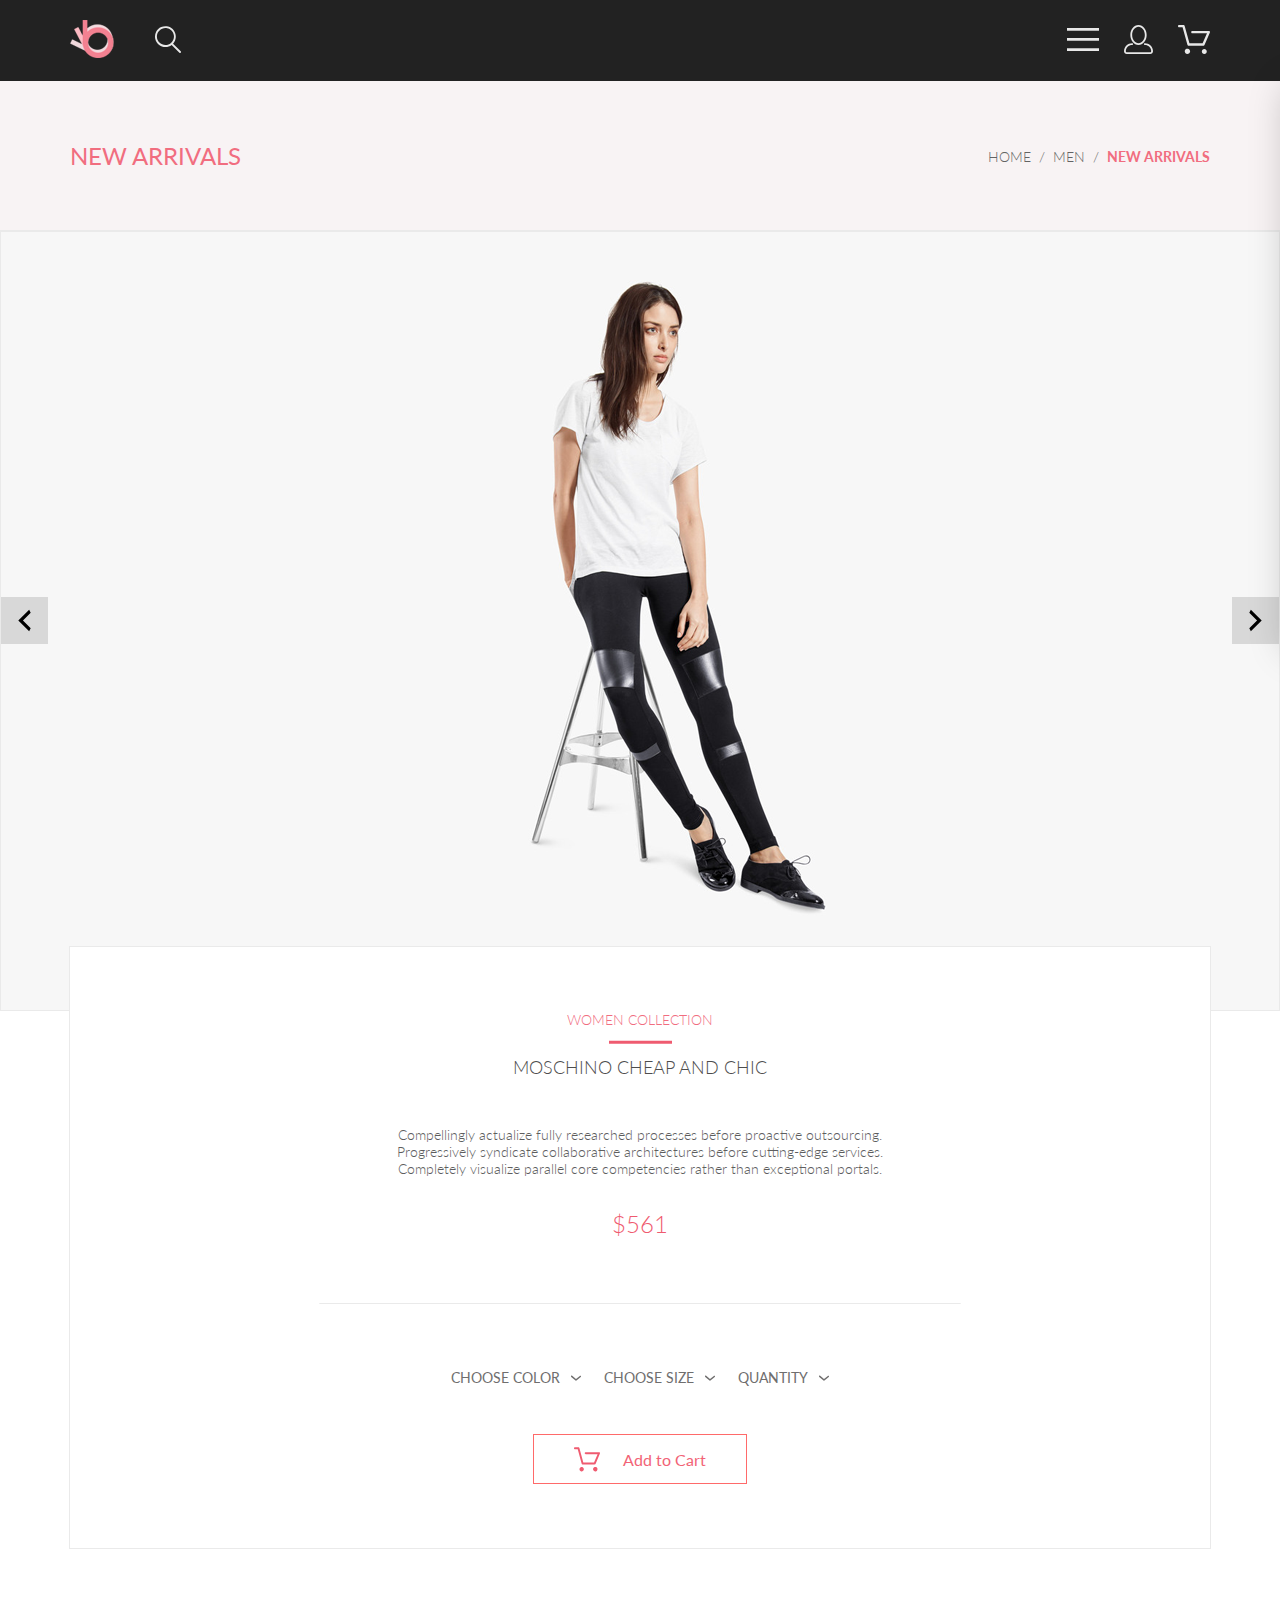
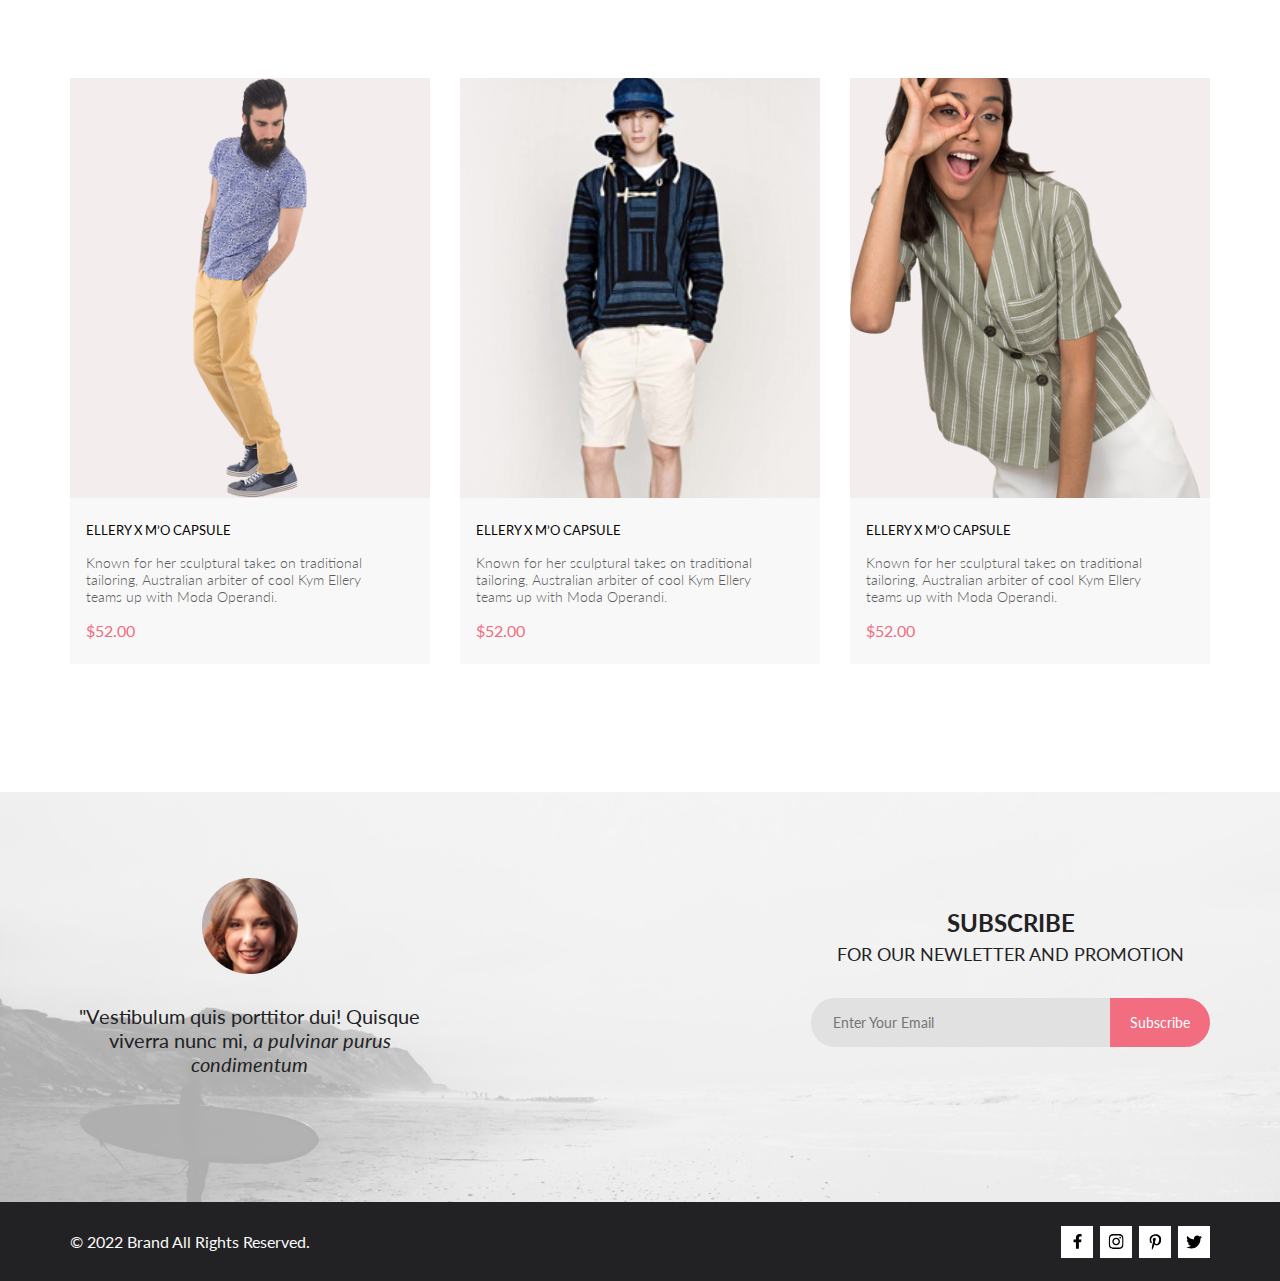
<file: product.html>
<!DOCTYPE html>
<html lang="en">

<head>
    <meta charset="UTF-8">
    <meta name="viewport" content="width=device-width, initial-scale=1.0">
    <title>NEW ARRIVALS</title>
    <link rel="stylesheet" href="style.css">
    <link rel="preconnect" href="https://fonts.googleapis.com">
    <link rel="preconnect" href="https://fonts.gstatic.com" crossorigin>
    <link href="https://fonts.googleapis.com/css2?family=Lato:wght@300;400;700;900&display=swap" rel="stylesheet">



</head>

<body>
    <div class="box-content">

        <header class="header center">
            <div class="left_side">
                <a href="index.html"><img class="logo_pic" src="img/logo.svg" alt="logo"></a>
                <a href="catalog.html"><img class="search_pic" src="img/search_img.svg" alt="search"></a>
            </div>

            <nav class="right_side">
                <div class="right_menu1"><label for="burger"><img src="img/menu_right1.svg" alt="menu"></a></label></div>
                <a href="#"><img class="right_menu2" src="img/menu_right2.svg" alt="account"></a>
                <a href="cart.html"><img class="right_menu3" src="img/menu_right3.svg" alt="basket"></a>
            </nav>

            <input class="burger_checkbox" id="burger" type="checkbox">
            <div class="burger_menu">


                <h3 class="burger_menu_heading">MENU</h3>
                <div class="burger_menu_box">
                    <div class="burger_menu_item">
                        <a href="catalog.html" class="burger_menu_title">WOMAN</a>
                        <ul class="burger_menu_list">
                            <li><a class="burger_menu_link" href="#">Accessories</a></li>
                            <li><a class="burger_menu_link" href="#">Bags</a></li>
                            <li><a class="burger_menu_link" href="#">Denim</a></li>
                            <li><a class="burger_menu_link" href="#">T-Shirts</a></li>
                        </ul>
                    </div>
                    <div class="burger_menu_item">
                        <a href="catalog.html" class="burger_menu_title">MAN</a>
                        <ul class="burger_menu_list">
                            <li><a class="burger_menu_link" href="#">Accessories</a></li>
                            <li><a class="burger_menu_link" href="#">Bags</a></li>
                            <li><a class="burger_menu_link" href="#">Denim</a></li>
                            <li><a class="burger_menu_link" href="#">T-Shirts</a></li>
                        </ul>
                    </div>
                    <div class="burger_menu_item">
                        <a href="catalog.html" class="burger_menu_title">KIDS</a>
                        <ul class="burger_menu_list">
                            <li><a class="burger_menu_link" href="#">Accessories</a></li>
                            <li><a class="burger_menu_link" href="#">Bags</a></li>
                            <li><a class="burger_menu_link" href="#">Denim</a></li>
                            <li><a class="burger_menu_link" href="#">T-Shirts</a></li>
                        </ul>
                    </div>
                </div>
            </div>

        </header>
        <section class="product_menu center">
            <h2 class="product_menu_title">NEW ARRIVALS </h2>
            <nav class="product_menu_nav">
                <ul class="product_menu_list">
                    <div class="product_menu_box"><a class="product_menu_link" href="index.html">HOME</a></div>
                    <div class="product_menu_box"><a class="product_menu_link" href="#">MEN</a></div>
                    <div class="product_menu_box"><a class="product_menu_link" href="#">NEW ARRIVALS</a></div>
                </ul>
            </nav>
        </section>

        <div class="product_slides center">
            <a href="" class="slider_arrow slider_arrow_left">
                <svg width="13" height="23" viewBox="0 0 13 23" fill="none" xmlns="http://www.w3.org/2000/svg">
            <path d="M12.6998 3.7499L4.9498 11.4999L12.6998 19.2499L11.1498 22.3499L0.299805 11.4999L11.1498 0.649902L12.6998 3.7499Z" fill="black"/>
            </svg>
            </a>
            <img class="new_arrival_img" src="img/new_arrivals_pic.svg" alt="new arrivals">
            <a href="" class="slider_arrow slider_arrow_right">
                <svg width="13" height="23" viewBox="0 0 13 23" fill="none" xmlns="http://www.w3.org/2000/svg">
            <path d="M0.299805 19.2499L8.0498 11.4999L0.299805 3.7499L1.8498 0.649902L12.6998 11.4999L1.8498 22.3499L0.299805 19.2499Z" fill="black"/>
            </svg>

            </a>
        </div>

        <section class="product_women_collection ">
            <h3 class="product_women_collection_title">WOMEN COLLECTION</h3>
            <svg class="divide_line" xmlns="http://www.w3.org/2000/svg" width="63" height="4" viewBox="0 0 63 4" fill="none">
            <path d="M63 0.786865H0V3.81225H63V0.786865Z" fill="#EF5B70"/>
            </svg>
            <h2 class="product_women_collection_subtitle">MOSCHINO CHEAP AND CHIC</h2>
            <p class="product_women_collection_desc">Compellingly actualize fully researched processes before proactive outsourcing. Progressively syndicate collaborative architectures before cutting-edge services. Completely visualize parallel core competencies rather than exceptional portals.
            </p>
            <p class="product_women_collection_price">$561</p>
            <svg class="divide_line" xmlns="http://www.w3.org/2000/svg" width="642" height="1" viewBox="0 0 642 1" fill="none">
            <path d="M0.5 0.498291H641.5H0.5Z" stroke="#EAEAEA" stroke-linejoin="round"/>
            </svg>

            <div class="product_women_collection_filters">
                <details class="filters">
                    <summary class="filter_summery"><span class="filter_title">CHOOSE COLOR</span> <svg xmlns="http://www.w3.org/2000/svg" width="11" height="6" viewBox="0 0 11 6" fill="none">
            <path d="M5.00214 5.64846C4.83521 5.64879 4.67343 5.59016 4.54488 5.48275L0.258102 1.88021C0.112196 1.75791 0.0204417 1.58217 0.00302325 1.39165C-0.0143952 1.20112 0.0439493 1.01143 0.165221 0.864289C0.286493 0.717149 0.460759 0.624619 0.649682 0.607053C0.838605 0.589487 1.02671 0.648325 1.17262 0.770623L5.00214 3.9985L8.83167 0.885905C8.90475 0.826055 8.98884 0.781361 9.0791 0.754391C9.16937 0.727421 9.26403 0.718707 9.35764 0.72875C9.45126 0.738794 9.54198 0.767396 9.6246 0.812913C9.70722 0.85843 9.7801 0.919965 9.83906 0.993981C9.90449 1.06806 9.95405 1.15498 9.98462 1.24927C10.0152 1.34357 10.0261 1.44321 10.0167 1.54197C10.0073 1.64073 9.97784 1.73646 9.93005 1.82318C9.88227 1.9099 9.81723 1.98573 9.73904 2.04592L5.45225 5.52598C5.32002 5.61641 5.16154 5.65954 5.00214 5.64846Z" fill="#6F6E6E"/>
            </svg></summary>
                    <div class="filter_box">
                        <div class="filter_check">
                            <input id="filter_check1" type="checkbox">
                            <label for="#">Black</label>
                        </div>
                        <div class="filter_check">
                            <input id="filter_check2" type="checkbox">
                            <label for="#">White</label>
                        </div>
                        <div class="filter_check">
                            <input id="filter_check3" type="checkbox">
                            <label for="#">Red</label>
                        </div>
                        <div class="filter_check">
                            <input id="filter_check4" type="checkbox">
                            <label for="#">Blue</label>
                        </div>
                        <div class="filter_check">
                            <input id="filter_check5" type="checkbox">
                            <label for="#">Green</label>
                        </div>
                    </div>
                </details>
                <details class="filters">
                    <summary class="filter_summery"><span class="filter_title">CHOOSE SIZE</span> <svg xmlns="http://www.w3.org/2000/svg" width="11" height="6" viewBox="0 0 11 6" fill="none">
            <path d="M5.00214 5.64846C4.83521 5.64879 4.67343 5.59016 4.54488 5.48275L0.258102 1.88021C0.112196 1.75791 0.0204417 1.58217 0.00302325 1.39165C-0.0143952 1.20112 0.0439493 1.01143 0.165221 0.864289C0.286493 0.717149 0.460759 0.624619 0.649682 0.607053C0.838605 0.589487 1.02671 0.648325 1.17262 0.770623L5.00214 3.9985L8.83167 0.885905C8.90475 0.826055 8.98884 0.781361 9.0791 0.754391C9.16937 0.727421 9.26403 0.718707 9.35764 0.72875C9.45126 0.738794 9.54198 0.767396 9.6246 0.812913C9.70722 0.85843 9.7801 0.919965 9.83906 0.993981C9.90449 1.06806 9.95405 1.15498 9.98462 1.24927C10.0152 1.34357 10.0261 1.44321 10.0167 1.54197C10.0073 1.64073 9.97784 1.73646 9.93005 1.82318C9.88227 1.9099 9.81723 1.98573 9.73904 2.04592L5.45225 5.52598C5.32002 5.61641 5.16154 5.65954 5.00214 5.64846Z" fill="#6F6E6E"/>
            </svg></summary>
                    <div class="filter_box">
                        <div class="filter_check">
                            <input id="filter_check1" type="checkbox">
                            <label for="#">XS</label>
                        </div>
                        <div class="filter_check">
                            <input id="filter_check2" type="checkbox">
                            <label for="#">S</label>
                        </div>
                        <div class="filter_check">
                            <input id="filter_check3" type="checkbox">
                            <label for="#">M</label>
                        </div>
                        <div class="filter_check">
                            <input id="filter_check4" type="checkbox">
                            <label for="#">L</label>
                        </div>
                        <div class="filter_check">
                            <input id="filter_check5" type="checkbox">
                            <label for="#">XL</label>
                        </div>
                    </div>
                </details>

                <details class="filters">
                    <summary class="filter_summery"><span class="filter_title">QUANTITY</span> <svg xmlns="http://www.w3.org/2000/svg" width="11" height="6" viewBox="0 0 11 6" fill="none">
            <path d="M5.00214 5.64846C4.83521 5.64879 4.67343 5.59016 4.54488 5.48275L0.258102 1.88021C0.112196 1.75791 0.0204417 1.58217 0.00302325 1.39165C-0.0143952 1.20112 0.0439493 1.01143 0.165221 0.864289C0.286493 0.717149 0.460759 0.624619 0.649682 0.607053C0.838605 0.589487 1.02671 0.648325 1.17262 0.770623L5.00214 3.9985L8.83167 0.885905C8.90475 0.826055 8.98884 0.781361 9.0791 0.754391C9.16937 0.727421 9.26403 0.718707 9.35764 0.72875C9.45126 0.738794 9.54198 0.767396 9.6246 0.812913C9.70722 0.85843 9.7801 0.919965 9.83906 0.993981C9.90449 1.06806 9.95405 1.15498 9.98462 1.24927C10.0152 1.34357 10.0261 1.44321 10.0167 1.54197C10.0073 1.64073 9.97784 1.73646 9.93005 1.82318C9.88227 1.9099 9.81723 1.98573 9.73904 2.04592L5.45225 5.52598C5.32002 5.61641 5.16154 5.65954 5.00214 5.64846Z" fill="#6F6E6E"/>
            </svg></summary>
                    <div class="filter_box">
                        <div class="filter_check">
                            <input id="filter_check1" type="checkbox">
                            <label for="#">1</label>
                        </div>
                        <div class="filter_check">
                            <input id="filter_check2" type="checkbox">
                            <label for="#">2</label>
                        </div>
                        <div class="filter_check">
                            <input id="filter_check3" type="checkbox">
                            <label for="#">3</label>
                        </div>
                        <div class="filter_check">
                            <input id="filter_check4" type="checkbox">
                            <label for="#">4</label>
                        </div>

                    </div>
                </details>
            </div>


            <a href="#" class="product_women_collection_add"><svg xmlns="http://www.w3.org/2000/svg" width="27" height="25" viewBox="0 0 27 25" fill="none">
            <path d="M5.49847 22.185C5.50635 21.752 5.64091 21.3309 5.88519 20.9748C6.12947 20.6186 6.47261 20.3431 6.87158 20.1828C7.27055 20.0226 7.7076 19.9848 8.12781 20.0741C8.54802 20.1635 8.93269 20.376 9.23358 20.685C9.53447 20.994 9.73817 21.3857 9.81909 21.811C9.90002 22.2363 9.85453 22.6763 9.68842 23.0756C9.52231 23.475 9.24296 23.8161 8.88538 24.0559C8.52779 24.2957 8.10791 24.4237 7.67847 24.4237C7.38955 24.4211 7.10399 24.3611 6.83807 24.2472C6.57216 24.1333 6.3311 23.9676 6.12866 23.7597C5.92623 23.5518 5.76639 23.3057 5.65826 23.0355C5.55013 22.7653 5.49584 22.4763 5.49847 22.185ZM21.3045 24.4237C20.8711 24.4303 20.4453 24.3087 20.0797 24.074C19.7141 23.8393 19.4247 23.5017 19.2471 23.103C19.0696 22.7042 19.0117 22.2618 19.0806 21.8303C19.1496 21.3988 19.3423 20.9971 19.6351 20.6748C19.9278 20.3524 20.3077 20.1236 20.728 20.0165C21.1482 19.9095 21.5903 19.929 21.9997 20.0724C22.4091 20.2159 22.7679 20.4771 23.0317 20.8238C23.2956 21.1706 23.453 21.5877 23.4845 22.0236C23.5269 22.6155 23.3369 23.2004 22.9555 23.6523C22.7706 23.8745 22.5436 24.0574 22.2877 24.1901C22.0319 24.3227 21.7524 24.4025 21.4655 24.4247L21.3045 24.4237ZM8.59351 17.4855C8.38116 17.4851 8.17488 17.414 8.00671 17.2833C7.83855 17.1525 7.71792 16.9694 7.66351 16.7624L3.73651 2.19527H0.978516C0.719001 2.19527 0.470064 2.09128 0.28656 1.90622C0.103056 1.72116 0 1.47018 0 1.20847C0 0.946764 0.103056 0.695782 0.28656 0.510726C0.470064 0.325669 0.719001 0.22168 0.978516 0.22168H4.45752C4.66982 0.222254 4.876 0.293463 5.04413 0.424184C5.21226 0.554905 5.33295 0.737883 5.38751 0.944787L9.31451 15.5119H20.0185L23.5765 7.12665H11.7185C11.459 7.12665 11.2101 7.02266 11.0266 6.83761C10.8431 6.65255 10.74 6.40157 10.74 6.13986C10.74 5.87815 10.8431 5.62717 11.0266 5.44211C11.2101 5.25705 11.459 5.15306 11.7185 5.15306H25.0535C25.2131 5.15352 25.3701 5.19451 25.5099 5.27223C25.6497 5.34995 25.7679 5.46195 25.8535 5.59784C25.9413 5.73569 25.9945 5.89303 26.0084 6.05627C26.0224 6.21951 25.9966 6.38368 25.9335 6.53465L21.5425 16.8935C21.469 17.0684 21.3462 17.2177 21.1895 17.3229C21.0327 17.4281 20.8488 17.4846 20.6605 17.4855H8.59351Z" fill="#EF5B70"/>
            </svg>
            Add to&nbsp;Cart</a>
        </section>

        <section class="product_catalogue center">
            <article class="item_info">
                <img class="item_picture" src="img/product_catalogue_item1.svg" alt="item picture">
                <h3 class="item_name">ELLERY X&nbsp;M&rsquo;O CAPSULE</h3>
                <p class="item_desctibtion">Known for her sculptural takes on&nbsp;traditional tailoring, Australian arbiter of&nbsp;cool Kym Ellery teams up&nbsp;with Moda Operandi.</p>
                <p class="price">$52.00</p>
                <a href="#" class="product_add"><svg xmlns="http://www.w3.org/2000/svg" width="27" height="25" viewBox="0 0 27 25" fill="none">
            <path d="M21.9521 23.2662H21.8397C21.2306 23.2662 20.7188 22.7666 20.6746 22.1289C20.6302 21.4602 21.1187 20.8781 21.7637 20.8341C21.7891 20.8324 21.8156 20.8315 21.8417 20.8315C22.4587 20.8315 22.9755 21.3214 23.0213 21.9482C23.0331 22.1967 22.9926 22.5509 22.7371 22.8434L22.7312 22.8502L22.7254 22.8571C22.5287 23.0907 22.2619 23.2316 21.9521 23.2662ZM8.22003 23.2599C7.56946 23.2599 7.04022 22.7169 7.04022 22.0496C7.04022 21.3827 7.56946 20.8401 8.22003 20.8401C8.87061 20.8401 9.39984 21.3827 9.39984 22.0496C9.39984 22.7169 8.87061 23.2599 8.22003 23.2599Z" fill="white"/>
            <path d="M21.8765 22.2662C21.9215 22.2549 21.9428 22.2339 21.9605 22.2129C21.9683 22.2037 21.9761 22.1946 21.9839 22.1855C22.0204 22.1438 22.0237 22.0553 22.0229 22.0105C22.0097 21.9044 21.9189 21.8315 21.8417 21.8315C21.838 21.8315 21.8341 21.8317 21.8317 21.8318C21.7536 21.8372 21.6658 21.9409 21.6724 22.0625C21.6818 22.1793 21.7679 22.2662 21.8397 22.2662H21.8765ZM8.22003 22.2599C8.31921 22.2599 8.39984 22.1655 8.39984 22.0496C8.39984 21.9341 8.31921 21.8401 8.22003 21.8401C8.12091 21.8401 8.04022 21.9341 8.04022 22.0496C8.04022 22.1655 8.12091 22.2599 8.22003 22.2599ZM21.9999 24.2662C21.9522 24.2662 21.8883 24.2662 21.8397 24.2662C20.7021 24.2662 19.7571 23.3545 19.677 22.198C19.5969 20.9929 20.4942 19.9183 21.6957 19.8364C21.7446 19.8331 21.7933 19.8315 21.8417 19.8315C22.9804 19.8315 23.9418 20.7324 24.0195 21.8884C24.051 22.4915 23.8746 23.0612 23.4903 23.5012C23.106 23.9575 22.5768 24.2177 21.9999 24.2662ZM8.22003 24.2599C7.01581 24.2599 6.04022 23.2709 6.04022 22.0496C6.04022 20.8291 7.01581 19.8401 8.22003 19.8401C9.42419 19.8401 10.3998 20.8291 10.3998 22.0496C10.3998 23.2709 9.42419 24.2599 8.22003 24.2599ZM21.1989 17.3938H9.13354C8.70062 17.3938 8.31635 17.1005 8.2038 16.6775L4.27802 2.24768H1.52222C0.993896 2.24768 0.561035 1.80859 0.561035 1.27039C0.561035 0.733032 0.993896 0.292969 1.52222 0.292969H4.99982C5.43182 0.292969 5.8161 0.586304 5.92859 1.01025L9.85443 15.4391H20.5581L24.1149 7.13379H12.2583C11.7291 7.13379 11.2962 6.69373 11.2962 6.15649C11.2962 5.61914 11.7291 5.17908 12.2583 5.17908H25.5891C25.9095 5.17908 26.2146 5.34192 26.3901 5.61914C26.5665 5.89539 26.5989 6.23743 26.4702 6.547L22.08 16.807C21.9198 17.1653 21.5832 17.3938 21.1989 17.3938Z" fill="white"/>
            <path d="M21.8765 22.2662C21.9215 22.2549 21.9428 22.2339 21.9605 22.2129C21.9683 22.2037 21.9761 22.1946 21.9839 22.1855C22.0204 22.1438 22.0237 22.0553 22.0229 22.0105C22.0097 21.9044 21.9189 21.8315 21.8417 21.8315C21.838 21.8315 21.8341 21.8317 21.8317 21.8318C21.7536 21.8372 21.6658 21.9409 21.6724 22.0625C21.6818 22.1793 21.7679 22.2662 21.8397 22.2662H21.8765ZM8.22003 22.2599C8.31921 22.2599 8.39984 22.1655 8.39984 22.0496C8.39984 21.9341 8.31921 21.8401 8.22003 21.8401C8.12091 21.8401 8.04022 21.9341 8.04022 22.0496C8.04022 22.1655 8.12091 22.2599 8.22003 22.2599ZM21.9999 24.2662C21.9522 24.2662 21.8883 24.2662 21.8397 24.2662C20.7021 24.2662 19.7571 23.3545 19.677 22.198C19.5969 20.9929 20.4942 19.9183 21.6957 19.8364C21.7446 19.8331 21.7933 19.8315 21.8417 19.8315C22.9804 19.8315 23.9418 20.7324 24.0195 21.8884C24.051 22.4915 23.8746 23.0612 23.4903 23.5012C23.106 23.9575 22.5768 24.2177 21.9999 24.2662ZM8.22003 24.2599C7.01581 24.2599 6.04022 23.2709 6.04022 22.0496C6.04022 20.8291 7.01581 19.8401 8.22003 19.8401C9.42419 19.8401 10.3998 20.8291 10.3998 22.0496C10.3998 23.2709 9.42419 24.2599 8.22003 24.2599ZM21.1989 17.3938H9.13354C8.70062 17.3938 8.31635 17.1005 8.2038 16.6775L4.27802 2.24768H1.52222C0.993896 2.24768 0.561035 1.80859 0.561035 1.27039C0.561035 0.733032 0.993896 0.292969 1.52222 0.292969H4.99982C5.43182 0.292969 5.8161 0.586304 5.92859 1.01025L9.85443 15.4391H20.5581L24.1149 7.13379H12.2583C11.7291 7.13379 11.2962 6.69373 11.2962 6.15649C11.2962 5.61914 11.7291 5.17908 12.2583 5.17908H25.5891C25.9095 5.17908 26.2146 5.34192 26.3901 5.61914C26.5665 5.89539 26.5989 6.23743 26.4702 6.547L22.08 16.807C21.9198 17.1653 21.5832 17.3938 21.1989 17.3938Z" fill="white"/>
            </svg>
            Add to&nbsp;Cart</a>
            </article>
            <article class="item_info">
                <img class="item_picture" src="img/product_catalogue_item2.svg" alt="item picture">
                <h3 class="item_name">ELLERY X&nbsp;M&rsquo;O CAPSULE</h3>
                <p class="item_desctibtion">Known for her sculptural takes on&nbsp;traditional tailoring, Australian arbiter of&nbsp;cool Kym Ellery teams up&nbsp;with Moda Operandi.</p>
                <p class="price">$52.00</p>
                <a href="#" class="product_add"><svg xmlns="http://www.w3.org/2000/svg" width="27" height="25" viewBox="0 0 27 25" fill="none">
            <path d="M21.9521 23.2662H21.8397C21.2306 23.2662 20.7188 22.7666 20.6746 22.1289C20.6302 21.4602 21.1187 20.8781 21.7637 20.8341C21.7891 20.8324 21.8156 20.8315 21.8417 20.8315C22.4587 20.8315 22.9755 21.3214 23.0213 21.9482C23.0331 22.1967 22.9926 22.5509 22.7371 22.8434L22.7312 22.8502L22.7254 22.8571C22.5287 23.0907 22.2619 23.2316 21.9521 23.2662ZM8.22003 23.2599C7.56946 23.2599 7.04022 22.7169 7.04022 22.0496C7.04022 21.3827 7.56946 20.8401 8.22003 20.8401C8.87061 20.8401 9.39984 21.3827 9.39984 22.0496C9.39984 22.7169 8.87061 23.2599 8.22003 23.2599Z" fill="white"/>
            <path d="M21.8765 22.2662C21.9215 22.2549 21.9428 22.2339 21.9605 22.2129C21.9683 22.2037 21.9761 22.1946 21.9839 22.1855C22.0204 22.1438 22.0237 22.0553 22.0229 22.0105C22.0097 21.9044 21.9189 21.8315 21.8417 21.8315C21.838 21.8315 21.8341 21.8317 21.8317 21.8318C21.7536 21.8372 21.6658 21.9409 21.6724 22.0625C21.6818 22.1793 21.7679 22.2662 21.8397 22.2662H21.8765ZM8.22003 22.2599C8.31921 22.2599 8.39984 22.1655 8.39984 22.0496C8.39984 21.9341 8.31921 21.8401 8.22003 21.8401C8.12091 21.8401 8.04022 21.9341 8.04022 22.0496C8.04022 22.1655 8.12091 22.2599 8.22003 22.2599ZM21.9999 24.2662C21.9522 24.2662 21.8883 24.2662 21.8397 24.2662C20.7021 24.2662 19.7571 23.3545 19.677 22.198C19.5969 20.9929 20.4942 19.9183 21.6957 19.8364C21.7446 19.8331 21.7933 19.8315 21.8417 19.8315C22.9804 19.8315 23.9418 20.7324 24.0195 21.8884C24.051 22.4915 23.8746 23.0612 23.4903 23.5012C23.106 23.9575 22.5768 24.2177 21.9999 24.2662ZM8.22003 24.2599C7.01581 24.2599 6.04022 23.2709 6.04022 22.0496C6.04022 20.8291 7.01581 19.8401 8.22003 19.8401C9.42419 19.8401 10.3998 20.8291 10.3998 22.0496C10.3998 23.2709 9.42419 24.2599 8.22003 24.2599ZM21.1989 17.3938H9.13354C8.70062 17.3938 8.31635 17.1005 8.2038 16.6775L4.27802 2.24768H1.52222C0.993896 2.24768 0.561035 1.80859 0.561035 1.27039C0.561035 0.733032 0.993896 0.292969 1.52222 0.292969H4.99982C5.43182 0.292969 5.8161 0.586304 5.92859 1.01025L9.85443 15.4391H20.5581L24.1149 7.13379H12.2583C11.7291 7.13379 11.2962 6.69373 11.2962 6.15649C11.2962 5.61914 11.7291 5.17908 12.2583 5.17908H25.5891C25.9095 5.17908 26.2146 5.34192 26.3901 5.61914C26.5665 5.89539 26.5989 6.23743 26.4702 6.547L22.08 16.807C21.9198 17.1653 21.5832 17.3938 21.1989 17.3938Z" fill="white"/>
            <path d="M21.8765 22.2662C21.9215 22.2549 21.9428 22.2339 21.9605 22.2129C21.9683 22.2037 21.9761 22.1946 21.9839 22.1855C22.0204 22.1438 22.0237 22.0553 22.0229 22.0105C22.0097 21.9044 21.9189 21.8315 21.8417 21.8315C21.838 21.8315 21.8341 21.8317 21.8317 21.8318C21.7536 21.8372 21.6658 21.9409 21.6724 22.0625C21.6818 22.1793 21.7679 22.2662 21.8397 22.2662H21.8765ZM8.22003 22.2599C8.31921 22.2599 8.39984 22.1655 8.39984 22.0496C8.39984 21.9341 8.31921 21.8401 8.22003 21.8401C8.12091 21.8401 8.04022 21.9341 8.04022 22.0496C8.04022 22.1655 8.12091 22.2599 8.22003 22.2599ZM21.9999 24.2662C21.9522 24.2662 21.8883 24.2662 21.8397 24.2662C20.7021 24.2662 19.7571 23.3545 19.677 22.198C19.5969 20.9929 20.4942 19.9183 21.6957 19.8364C21.7446 19.8331 21.7933 19.8315 21.8417 19.8315C22.9804 19.8315 23.9418 20.7324 24.0195 21.8884C24.051 22.4915 23.8746 23.0612 23.4903 23.5012C23.106 23.9575 22.5768 24.2177 21.9999 24.2662ZM8.22003 24.2599C7.01581 24.2599 6.04022 23.2709 6.04022 22.0496C6.04022 20.8291 7.01581 19.8401 8.22003 19.8401C9.42419 19.8401 10.3998 20.8291 10.3998 22.0496C10.3998 23.2709 9.42419 24.2599 8.22003 24.2599ZM21.1989 17.3938H9.13354C8.70062 17.3938 8.31635 17.1005 8.2038 16.6775L4.27802 2.24768H1.52222C0.993896 2.24768 0.561035 1.80859 0.561035 1.27039C0.561035 0.733032 0.993896 0.292969 1.52222 0.292969H4.99982C5.43182 0.292969 5.8161 0.586304 5.92859 1.01025L9.85443 15.4391H20.5581L24.1149 7.13379H12.2583C11.7291 7.13379 11.2962 6.69373 11.2962 6.15649C11.2962 5.61914 11.7291 5.17908 12.2583 5.17908H25.5891C25.9095 5.17908 26.2146 5.34192 26.3901 5.61914C26.5665 5.89539 26.5989 6.23743 26.4702 6.547L22.08 16.807C21.9198 17.1653 21.5832 17.3938 21.1989 17.3938Z" fill="white"/>
            </svg>
            Add to&nbsp;Cart</a>
            </article>
            <article class="item_info">
                <img class="item_picture" src="img/product_catalogue_item3.svg" alt="item picture">
                <h3 class="item_name">ELLERY X&nbsp;M&rsquo;O CAPSULE</h3>
                <p class="item_desctibtion">Known for her sculptural takes on&nbsp;traditional tailoring, Australian arbiter of&nbsp;cool Kym Ellery teams up&nbsp;with Moda Operandi.</p>
                <p class="price">$52.00</p>
                <a href="#" class="product_add"><svg xmlns="http://www.w3.org/2000/svg" width="27" height="25" viewBox="0 0 27 25" fill="none">
            <path d="M21.9521 23.2662H21.8397C21.2306 23.2662 20.7188 22.7666 20.6746 22.1289C20.6302 21.4602 21.1187 20.8781 21.7637 20.8341C21.7891 20.8324 21.8156 20.8315 21.8417 20.8315C22.4587 20.8315 22.9755 21.3214 23.0213 21.9482C23.0331 22.1967 22.9926 22.5509 22.7371 22.8434L22.7312 22.8502L22.7254 22.8571C22.5287 23.0907 22.2619 23.2316 21.9521 23.2662ZM8.22003 23.2599C7.56946 23.2599 7.04022 22.7169 7.04022 22.0496C7.04022 21.3827 7.56946 20.8401 8.22003 20.8401C8.87061 20.8401 9.39984 21.3827 9.39984 22.0496C9.39984 22.7169 8.87061 23.2599 8.22003 23.2599Z" fill="white"/>
            <path d="M21.8765 22.2662C21.9215 22.2549 21.9428 22.2339 21.9605 22.2129C21.9683 22.2037 21.9761 22.1946 21.9839 22.1855C22.0204 22.1438 22.0237 22.0553 22.0229 22.0105C22.0097 21.9044 21.9189 21.8315 21.8417 21.8315C21.838 21.8315 21.8341 21.8317 21.8317 21.8318C21.7536 21.8372 21.6658 21.9409 21.6724 22.0625C21.6818 22.1793 21.7679 22.2662 21.8397 22.2662H21.8765ZM8.22003 22.2599C8.31921 22.2599 8.39984 22.1655 8.39984 22.0496C8.39984 21.9341 8.31921 21.8401 8.22003 21.8401C8.12091 21.8401 8.04022 21.9341 8.04022 22.0496C8.04022 22.1655 8.12091 22.2599 8.22003 22.2599ZM21.9999 24.2662C21.9522 24.2662 21.8883 24.2662 21.8397 24.2662C20.7021 24.2662 19.7571 23.3545 19.677 22.198C19.5969 20.9929 20.4942 19.9183 21.6957 19.8364C21.7446 19.8331 21.7933 19.8315 21.8417 19.8315C22.9804 19.8315 23.9418 20.7324 24.0195 21.8884C24.051 22.4915 23.8746 23.0612 23.4903 23.5012C23.106 23.9575 22.5768 24.2177 21.9999 24.2662ZM8.22003 24.2599C7.01581 24.2599 6.04022 23.2709 6.04022 22.0496C6.04022 20.8291 7.01581 19.8401 8.22003 19.8401C9.42419 19.8401 10.3998 20.8291 10.3998 22.0496C10.3998 23.2709 9.42419 24.2599 8.22003 24.2599ZM21.1989 17.3938H9.13354C8.70062 17.3938 8.31635 17.1005 8.2038 16.6775L4.27802 2.24768H1.52222C0.993896 2.24768 0.561035 1.80859 0.561035 1.27039C0.561035 0.733032 0.993896 0.292969 1.52222 0.292969H4.99982C5.43182 0.292969 5.8161 0.586304 5.92859 1.01025L9.85443 15.4391H20.5581L24.1149 7.13379H12.2583C11.7291 7.13379 11.2962 6.69373 11.2962 6.15649C11.2962 5.61914 11.7291 5.17908 12.2583 5.17908H25.5891C25.9095 5.17908 26.2146 5.34192 26.3901 5.61914C26.5665 5.89539 26.5989 6.23743 26.4702 6.547L22.08 16.807C21.9198 17.1653 21.5832 17.3938 21.1989 17.3938Z" fill="white"/>
            <path d="M21.8765 22.2662C21.9215 22.2549 21.9428 22.2339 21.9605 22.2129C21.9683 22.2037 21.9761 22.1946 21.9839 22.1855C22.0204 22.1438 22.0237 22.0553 22.0229 22.0105C22.0097 21.9044 21.9189 21.8315 21.8417 21.8315C21.838 21.8315 21.8341 21.8317 21.8317 21.8318C21.7536 21.8372 21.6658 21.9409 21.6724 22.0625C21.6818 22.1793 21.7679 22.2662 21.8397 22.2662H21.8765ZM8.22003 22.2599C8.31921 22.2599 8.39984 22.1655 8.39984 22.0496C8.39984 21.9341 8.31921 21.8401 8.22003 21.8401C8.12091 21.8401 8.04022 21.9341 8.04022 22.0496C8.04022 22.1655 8.12091 22.2599 8.22003 22.2599ZM21.9999 24.2662C21.9522 24.2662 21.8883 24.2662 21.8397 24.2662C20.7021 24.2662 19.7571 23.3545 19.677 22.198C19.5969 20.9929 20.4942 19.9183 21.6957 19.8364C21.7446 19.8331 21.7933 19.8315 21.8417 19.8315C22.9804 19.8315 23.9418 20.7324 24.0195 21.8884C24.051 22.4915 23.8746 23.0612 23.4903 23.5012C23.106 23.9575 22.5768 24.2177 21.9999 24.2662ZM8.22003 24.2599C7.01581 24.2599 6.04022 23.2709 6.04022 22.0496C6.04022 20.8291 7.01581 19.8401 8.22003 19.8401C9.42419 19.8401 10.3998 20.8291 10.3998 22.0496C10.3998 23.2709 9.42419 24.2599 8.22003 24.2599ZM21.1989 17.3938H9.13354C8.70062 17.3938 8.31635 17.1005 8.2038 16.6775L4.27802 2.24768H1.52222C0.993896 2.24768 0.561035 1.80859 0.561035 1.27039C0.561035 0.733032 0.993896 0.292969 1.52222 0.292969H4.99982C5.43182 0.292969 5.8161 0.586304 5.92859 1.01025L9.85443 15.4391H20.5581L24.1149 7.13379H12.2583C11.7291 7.13379 11.2962 6.69373 11.2962 6.15649C11.2962 5.61914 11.7291 5.17908 12.2583 5.17908H25.5891C25.9095 5.17908 26.2146 5.34192 26.3901 5.61914C26.5665 5.89539 26.5989 6.23743 26.4702 6.547L22.08 16.807C21.9198 17.1653 21.5832 17.3938 21.1989 17.3938Z" fill="white"/>
            </svg>
            Add to&nbsp;Cart</a>
            </article>
        </section>

        <section class="subscribe center">
            <div class="quotation">
                <img class="photo_person" src="img/quotation_photo.png" alt="Photo of a person">
                <p class="quote">&quot;Vestibulum quis porttitor dui! Quisque viverra nunc&nbsp;mi, <span class="quote_italic">a&nbsp;pulvinar purus condimentum</span></p>
            </div>

            <div class="subscribe_text">
                <h2 class="subscribtion_title">SUBSCRIBE <br><span class="subscribtion_subtitle">FOR OUR NEWLETTER AND PROMOTION</span></h2>
                <form action="subscribtion_form" method="post">
                    <input type="email" class="subscribe__mail" required placeholder="Enter Your Email">
                    <button type="submit" class="subscribe__btn">Subscribe</button>
                </form>

            </div>
        </section>
        <footer class="footer center">
            <p class="rights">&copy;&nbsp;2022 Brand All Rights Reserved.</p>
            <div class="social_media">
                <a href="#" class="icon_media facebook">
                    <svg xmlns="http://www.w3.org/2000/svg" width="11" height="16" viewBox="0 0 11 16" fill="none">
    <path d="M9.08836 8.28L9.50686 5.61602H6.89022V3.88729C6.89022 3.15847 7.25574 2.44806 8.42765 2.44806H9.61722V0.179975C9.61722 0.179975 8.53772 0 7.50561 0C5.35073 0 3.9422 1.27593 3.9422 3.5857V5.61602H1.54688V8.28H3.9422V14.72H6.89022V8.28H9.08836Z" fill="black"/>
    </svg>
                </a>
                <a href="#" class="icon_media insta">
                    <svg xmlns="http://www.w3.org/2000/svg" width="16" height="17" viewBox="0 0 16 17" fill="none">
    <g clip-path="url(#clip0_190_1610)">
    <path d="M8.13677 4.68162C6.02163 4.68162 4.31555 6.38494 4.31555 8.49666C4.31555 10.6084 6.02163 12.3117 8.13677 12.3117C10.2519 12.3117 11.958 10.6084 11.958 8.49666C11.958 6.38494 10.2519 4.68162 8.13677 4.68162ZM8.13677 10.9769C6.76991 10.9769 5.65248 9.86463 5.65248 8.49666C5.65248 7.12869 6.76658 6.01639 8.13677 6.01639C9.50695 6.01639 10.6211 7.12869 10.6211 8.49666C10.6211 9.86463 9.50363 10.9769 8.13677 10.9769ZM13.0056 4.52557C13.0056 5.02029 12.6065 5.41541 12.1143 5.41541C11.6188 5.41541 11.223 5.01697 11.223 4.52557C11.223 4.03416 11.6221 3.63572 12.1143 3.63572C12.6065 3.63572 13.0056 4.03416 13.0056 4.52557ZM15.5364 5.42869C15.4799 4.2367 15.2072 3.18084 14.3325 2.31092C13.4612 1.441 12.4036 1.16873 11.2097 1.10897C9.9792 1.03924 6.29101 1.03924 5.0605 1.10897C3.8699 1.16541 2.81233 1.43768 1.93768 2.3076C1.06302 3.17752 0.793639 4.23338 0.733776 5.42537C0.663937 6.65389 0.663937 10.3361 0.733776 11.5646C0.790313 12.7566 1.06302 13.8125 1.93768 14.6824C2.81233 15.5523 3.86658 15.8246 5.0605 15.8844C6.29101 15.9541 9.9792 15.9541 11.2097 15.8844C12.4036 15.8279 13.4612 15.5556 14.3325 14.6824C15.2039 13.8125 15.4766 12.7566 15.5364 11.5646C15.6063 10.3361 15.6063 6.65721 15.5364 5.42869ZM13.9468 12.8828C13.6874 13.5336 13.1852 14.0349 12.53 14.2972C11.5489 14.6857 9.22094 14.5961 8.13677 14.5961C7.05259 14.5961 4.72128 14.6824 3.74353 14.2972C3.09169 14.0383 2.58951 13.5369 2.32678 12.8828C1.93768 11.9033 2.02747 9.57908 2.02747 8.49666C2.02747 7.41424 1.941 5.0867 2.32678 4.11053C2.58619 3.45975 3.08837 2.95838 3.74353 2.69608C4.72461 2.3076 7.05259 2.39725 8.13677 2.39725C9.22094 2.39725 11.5523 2.31092 12.53 2.69608C13.1818 2.95506 13.684 3.45643 13.9468 4.11053C14.3359 5.09002 14.2461 7.41424 14.2461 8.49666C14.2461 9.57908 14.3359 11.9066 13.9468 12.8828Z" fill="black"/>
    </g>
    <defs>
    <clipPath id="clip0_190_1610">
    <rect width="14.8991" height="17" fill="white" transform="translate(0.68396)"/>
    </clipPath>
    </defs>
    </svg>
                </a>
                <a href="#" class="icon_media pinterest">
                    <svg xmlns="http://www.w3.org/2000/svg" width="13" height="16" viewBox="0 0 13 16" fill="none">
    <g clip-path="url(#clip0_190_1618)">
    <path d="M6.7402 0.203125C3.55552 0.203125 0.408081 2.34063 0.408081 5.8C0.408081 8 1.63726 9.25 2.38221 9.25C2.68951 9.25 2.86643 8.3875 2.86643 8.14375C2.86643 7.85313 2.13079 7.23438 2.13079 6.025C2.13079 3.5125 4.03043 1.73125 6.48878 1.73125C8.60259 1.73125 10.167 2.94062 10.167 5.1625C10.167 6.82187 9.50585 9.93437 7.3641 9.93437C6.59121 9.93437 5.93006 9.37187 5.93006 8.56563C5.93006 7.38438 6.74951 6.24062 6.74951 5.02187C6.74951 2.95312 3.83487 3.32812 3.83487 5.82812C3.83487 6.35313 3.90006 6.93437 4.13286 7.4125C3.70451 9.26875 2.82919 12.0344 2.82919 13.9469C2.82919 14.5375 2.91299 15.1188 2.96886 15.7094C3.0744 15.8281 3.02163 15.8156 3.18304 15.7563C4.74744 13.6 4.69157 13.1781 5.39928 10.3562C5.78107 11.0875 6.76814 11.4812 7.55034 11.4812C10.8468 11.4812 12.3274 8.24688 12.3274 5.33125C12.3274 2.22813 9.66415 0.203125 6.7402 0.203125Z" fill="black"/>
    </g>
    <defs>
    <clipPath id="clip0_190_1618">
    <rect width="11.9193" height="16" fill="white" transform="translate(0.408081)"/>
    </clipPath>
    </defs>
    </svg>
                </a>
                <a href="#" class="icon_media twitter">

                    <svg xmlns="http://www.w3.org/2000/svg" width="17" height="16" viewBox="0 0 17 16" fill="none">
    <g clip-path="url(#clip0_190_1614)">
    <path d="M14.4181 4.74107C14.4281 4.88319 14.4281 5.02535 14.4281 5.16747C14.4281 9.50247 11.1509 14.4974 5.16096 14.4974C3.31558 14.4974 1.60132 13.9593 0.159302 13.0253C0.421495 13.0558 0.673569 13.0659 0.94585 13.0659C2.46851 13.0659 3.8702 12.5482 4.98953 11.6649C3.5576 11.6345 2.3576 10.6903 1.94415 9.39081C2.14585 9.42125 2.34751 9.44156 2.5593 9.44156C2.85172 9.44156 3.14418 9.40094 3.41643 9.32991C1.92401 9.02531 0.80465 7.70553 0.80465 6.11163V6.07103C1.23825 6.31469 1.74249 6.46697 2.2769 6.48725C1.39959 5.89841 0.824826 4.89335 0.824826 3.75628C0.824826 3.14716 0.98614 2.58878 1.26851 2.10147C2.87187 4.09131 5.28195 5.39078 7.98443 5.53294C7.93403 5.28928 7.90376 5.0355 7.90376 4.78169C7.90376 2.97457 9.35586 1.5025 11.1609 1.5025C12.0987 1.5025 12.9457 1.89844 13.5407 2.53803C14.2768 2.39591 14.9827 2.12178 15.6079 1.74616C15.3659 2.5076 14.8516 3.14719 14.176 3.55325C14.8315 3.48222 15.4668 3.29944 16.0516 3.04566C15.608 3.69538 15.0533 4.27403 14.4181 4.74107Z" fill="black"/>
    </g>
    <defs>
    <clipPath id="clip0_190_1614">
    <rect width="15.8924" height="16" fill="white" transform="translate(0.159302)"/>
    </clipPath>
    </defs>
    </svg>
                </a>
            </div>
        </footer>

    </div>
</body>

</html>
</file>
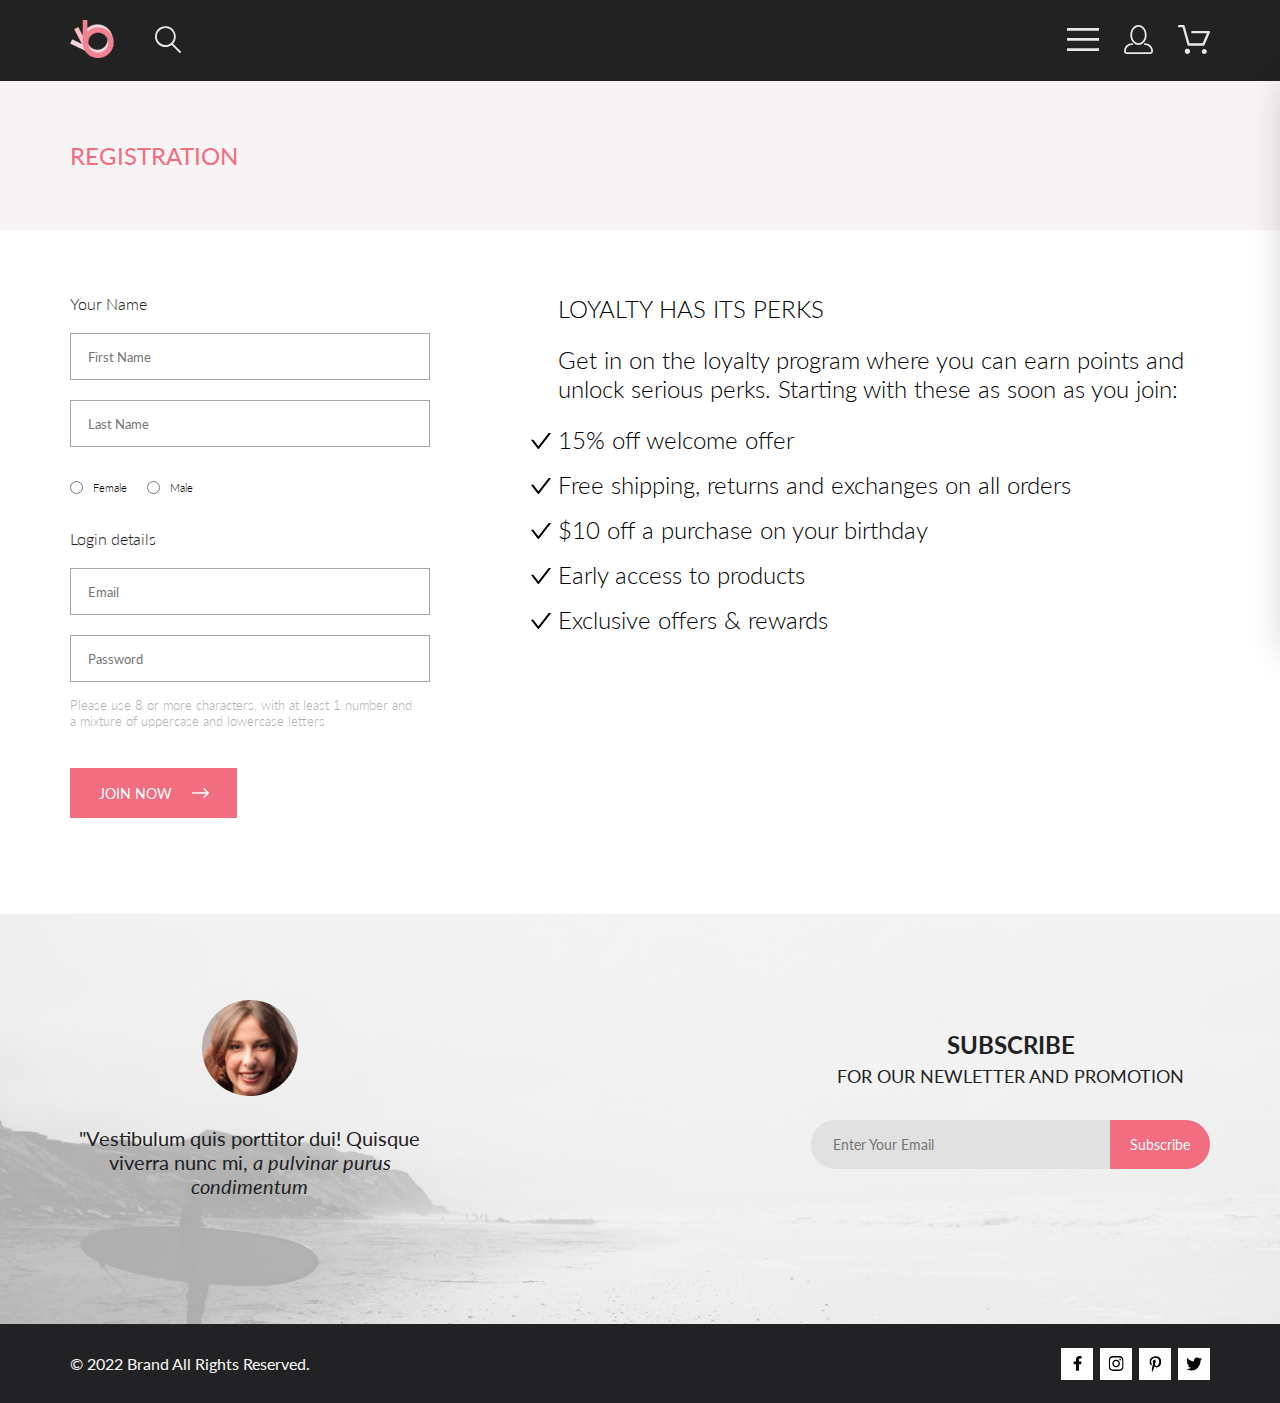
<file: registration.html>
<!DOCTYPE html>
<html lang="en">

<head>
    <meta charset="UTF-8">
    <meta name="viewport" content="width=device-width, initial-scale=1.0">
    <title>Registration</title>
    <link rel="stylesheet" href="style.css">
    <link rel="preconnect" href="https://fonts.googleapis.com">
    <link rel="preconnect" href="https://fonts.gstatic.com" crossorigin>
    <link href="https://fonts.googleapis.com/css2?family=Lato:wght@300;400;700;900&display=swap" rel="stylesheet">
</head>

<body>
    <div class="box-content">
        <header class="header center">
            <div class="left_side">
                <a href="index.html"><img class="logo_pic" src="img/logo.svg" alt="logo"></a>
                <a href="catalog.html"><img class="search_pic" src="img/search_img.svg" alt="search"></a>
            </div>

            <nav class="right_side">
                <div class="right_menu1"><label for="burger"><img src="img/menu_right1.svg" alt="menu"></a></label></div>
                <a href="#"><img class="right_menu2" src="img/menu_right2.svg" alt="account"></a>
                <a href="cart.html"><img class="right_menu3" src="img/menu_right3.svg" alt="basket"></a>
            </nav>

            <input class="burger_checkbox" id="burger" type="checkbox">
            <div class="burger_menu">


                <h3 class="burger_menu_heading">MENU</h3>
                <div class="burger_menu_box">
                    <div class="burger_menu_item">
                        <a href="catalog.html" class="burger_menu_title">WOMAN</a>
                        <ul class="burger_menu_list">
                            <li><a class="burger_menu_link" href="#">Accessories</a></li>
                            <li><a class="burger_menu_link" href="#">Bags</a></li>
                            <li><a class="burger_menu_link" href="#">Denim</a></li>
                            <li><a class="burger_menu_link" href="#">T-Shirts</a></li>
                        </ul>
                    </div>
                    <div class="burger_menu_item">
                        <a href="catalog.html" class="burger_menu_title">MAN</a>
                        <ul class="burger_menu_list">
                            <li><a class="burger_menu_link" href="#">Accessories</a></li>
                            <li><a class="burger_menu_link" href="#">Bags</a></li>
                            <li><a class="burger_menu_link" href="#">Denim</a></li>
                            <li><a class="burger_menu_link" href="#">T-Shirts</a></li>
                        </ul>
                    </div>
                    <div class="burger_menu_item">
                        <a href="catalog.html" class="burger_menu_title">KIDS</a>
                        <ul class="burger_menu_list">
                            <li><a class="burger_menu_link" href="#">Accessories</a></li>
                            <li><a class="burger_menu_link" href="#">Bags</a></li>
                            <li><a class="burger_menu_link" href="#">Denim</a></li>
                            <li><a class="burger_menu_link" href="#">T-Shirts</a></li>
                        </ul>
                    </div>
                </div>
            </div>

        </header>


        <section class="registration_top center">
            <h2 class="registration_top__title">REGISTRATION</h2>
        </section>

        <section class="registration center">
            <div class="registration_block">
                <form class="registration_form" action="#">
                    <h3 class="reg_form_title">Your Name</h3>
                    <input class="form_input first_name" type="text" required placeholder="First Name">
                    <input class="form_input last_name" type="text" required placeholder="Last Name">
                    <div class="sex">
                        <div class="sex_female"><input type="radio" name="answer" value="a1">Female</div>
                        <div class="sex_male"><input type="radio" name="answer" value="a2">Male</div>
                    </div>
                    <h3 class="reg_form_title">Login details</h3>
                    <input class="form_input email" type="email" required placeholder="Email">
                    <input class="form_input password" type="password" required placeholder="Password">
                    <p class="password_text">Please use 8&nbsp;or more characters, with at&nbsp;least 1&nbsp;number and a&nbsp;mixture of&nbsp;uppercase and lowercase letters</p>
                    <button class="join_button" type="submit">JOIN NOW<svg width="17.000977" height="9.918610" viewBox="0 0 17.001 9.91861" fill="none" xmlns="http://www.w3.org/2000/svg" xmlns:xlink="http://www.w3.org/1999/xlink">
        <path id="Vector" d="M11.54 0.208099C11.6058 0.14212 11.684 0.0897827 11.77 0.0540771C11.8561 0.0183716 11.9484 0 12.0415 0C12.1346 0 12.2269 0.0183716 12.313 0.0540771C12.399 0.0897827 12.4772 0.14212 12.543 0.208099L16.7928 4.45801C16.8589 4.5238 16.9111 4.60196 16.9469 4.68802C16.9825 4.77408 17.001 4.86633 17.001 4.9595C17.001 5.05267 16.9825 5.1449 16.9469 5.23096C16.9111 5.31702 16.8589 5.39517 16.7928 5.46097L12.543 9.71088C12.41 9.8439 12.2296 9.91861 12.0415 9.91861C11.8534 9.91861 11.673 9.8439 11.54 9.71088C11.407 9.57788 11.3323 9.39749 11.3323 9.20941C11.3323 9.0213 11.407 8.84091 11.54 8.70792L15.2898 4.9595L11.54 1.21106C11.474 1.14526 11.4218 1.06711 11.386 0.981049C11.3503 0.89502 11.3319 0.802765 11.3319 0.709595C11.3319 0.616425 11.3503 0.52417 11.386 0.43811C11.4218 0.352051 11.474 0.273895 11.54 0.208099Z" fill="#FFFFFF" fill-opacity="1.000000" fill-rule="evenodd"/>
        <path id="Vector" d="M0 4.95947C0 4.77161 0.074585 4.59146 0.20752 4.45862C0.340332 4.32578 0.520508 4.25116 0.708374 4.25116L15.583 4.25116C15.7709 4.25116 15.951 4.32578 16.0839 4.45862C16.2167 4.59146 16.2913 4.77161 16.2913 4.95947C16.2913 5.14734 16.2167 5.32748 16.0839 5.46033C15.951 5.59317 15.7709 5.66779 15.583 5.66779L0.708374 5.66779C0.520508 5.66779 0.340332 5.59317 0.20752 5.46033C0.074585 5.32748 0 5.14734 0 4.95947Z" fill="#FFFFFF" fill-opacity="1.000000" fill-rule="evenodd"/>
        </svg>
        </button>
                </form>
            </div>

            <div class="registration_text">
                <h2 class="reg_subtitle">LOYALTY HAS ITS PERKS</h2>
                <p class="reg_description">Get in&nbsp;on&nbsp;the loyalty program where you can earn points and unlock serious perks. Starting with these as&nbsp;soon as&nbsp;you join:</p>
                <li class="reg_li">15% off welcome offer</li>
                <li class="reg_li">Free shipping, returns and exchanges on&nbsp;all orders</li>
                <li class="reg_li">$10 off a&nbsp;purchase on&nbsp;your birthday</li>
                <li class="reg_li">Early access to&nbsp;products</li>
                <li class="reg_li reg_li_last">Exclusive offers &amp;&nbsp;rewards</li>

            </div>
        </section>

        <section class="subscribe center">
            <div class="quotation">
                <img class="photo_person" src="img/quotation_photo.png" alt="Photo of a person">
                <p class="quote">&quot;Vestibulum quis porttitor dui! Quisque viverra nunc&nbsp;mi, <span class="quote_italic">a&nbsp;pulvinar purus condimentum</span></p>
            </div>

            <div class="subscribe_text">
                <h2 class="subscribtion_title">SUBSCRIBE <br><span class="subscribtion_subtitle">FOR OUR NEWLETTER AND PROMOTION</span></h2>
                <form action="subscribtion_form" method="post">
                    <input type="email" class="subscribe__mail" required placeholder="Enter Your Email">
                    <button type="submit" class="subscribe__btn">Subscribe</button>
                </form>

            </div>
        </section>
        <footer class="footer center">
            <p class="rights">&copy;&nbsp;2022 Brand All Rights Reserved.</p>
            <div class="social_media">
                <a href="#" class="icon_media facebook">
                    <svg xmlns="http://www.w3.org/2000/svg" width="11" height="16" viewBox="0 0 11 16" fill="none">
        <path d="M9.08836 8.28L9.50686 5.61602H6.89022V3.88729C6.89022 3.15847 7.25574 2.44806 8.42765 2.44806H9.61722V0.179975C9.61722 0.179975 8.53772 0 7.50561 0C5.35073 0 3.9422 1.27593 3.9422 3.5857V5.61602H1.54688V8.28H3.9422V14.72H6.89022V8.28H9.08836Z" fill="black"/>
        </svg>
                </a>
                <a href="#" class="icon_media insta">
                    <svg xmlns="http://www.w3.org/2000/svg" width="16" height="17" viewBox="0 0 16 17" fill="none">
        <g clip-path="url(#clip0_190_1610)">
        <path d="M8.13677 4.68162C6.02163 4.68162 4.31555 6.38494 4.31555 8.49666C4.31555 10.6084 6.02163 12.3117 8.13677 12.3117C10.2519 12.3117 11.958 10.6084 11.958 8.49666C11.958 6.38494 10.2519 4.68162 8.13677 4.68162ZM8.13677 10.9769C6.76991 10.9769 5.65248 9.86463 5.65248 8.49666C5.65248 7.12869 6.76658 6.01639 8.13677 6.01639C9.50695 6.01639 10.6211 7.12869 10.6211 8.49666C10.6211 9.86463 9.50363 10.9769 8.13677 10.9769ZM13.0056 4.52557C13.0056 5.02029 12.6065 5.41541 12.1143 5.41541C11.6188 5.41541 11.223 5.01697 11.223 4.52557C11.223 4.03416 11.6221 3.63572 12.1143 3.63572C12.6065 3.63572 13.0056 4.03416 13.0056 4.52557ZM15.5364 5.42869C15.4799 4.2367 15.2072 3.18084 14.3325 2.31092C13.4612 1.441 12.4036 1.16873 11.2097 1.10897C9.9792 1.03924 6.29101 1.03924 5.0605 1.10897C3.8699 1.16541 2.81233 1.43768 1.93768 2.3076C1.06302 3.17752 0.793639 4.23338 0.733776 5.42537C0.663937 6.65389 0.663937 10.3361 0.733776 11.5646C0.790313 12.7566 1.06302 13.8125 1.93768 14.6824C2.81233 15.5523 3.86658 15.8246 5.0605 15.8844C6.29101 15.9541 9.9792 15.9541 11.2097 15.8844C12.4036 15.8279 13.4612 15.5556 14.3325 14.6824C15.2039 13.8125 15.4766 12.7566 15.5364 11.5646C15.6063 10.3361 15.6063 6.65721 15.5364 5.42869ZM13.9468 12.8828C13.6874 13.5336 13.1852 14.0349 12.53 14.2972C11.5489 14.6857 9.22094 14.5961 8.13677 14.5961C7.05259 14.5961 4.72128 14.6824 3.74353 14.2972C3.09169 14.0383 2.58951 13.5369 2.32678 12.8828C1.93768 11.9033 2.02747 9.57908 2.02747 8.49666C2.02747 7.41424 1.941 5.0867 2.32678 4.11053C2.58619 3.45975 3.08837 2.95838 3.74353 2.69608C4.72461 2.3076 7.05259 2.39725 8.13677 2.39725C9.22094 2.39725 11.5523 2.31092 12.53 2.69608C13.1818 2.95506 13.684 3.45643 13.9468 4.11053C14.3359 5.09002 14.2461 7.41424 14.2461 8.49666C14.2461 9.57908 14.3359 11.9066 13.9468 12.8828Z" fill="black"/>
        </g>
        <defs>
        <clipPath id="clip0_190_1610">
        <rect width="14.8991" height="17" fill="white" transform="translate(0.68396)"/>
        </clipPath>
        </defs>
        </svg>
                </a>
                <a href="#" class="icon_media pinterest">
                    <svg xmlns="http://www.w3.org/2000/svg" width="13" height="16" viewBox="0 0 13 16" fill="none">
        <g clip-path="url(#clip0_190_1618)">
        <path d="M6.7402 0.203125C3.55552 0.203125 0.408081 2.34063 0.408081 5.8C0.408081 8 1.63726 9.25 2.38221 9.25C2.68951 9.25 2.86643 8.3875 2.86643 8.14375C2.86643 7.85313 2.13079 7.23438 2.13079 6.025C2.13079 3.5125 4.03043 1.73125 6.48878 1.73125C8.60259 1.73125 10.167 2.94062 10.167 5.1625C10.167 6.82187 9.50585 9.93437 7.3641 9.93437C6.59121 9.93437 5.93006 9.37187 5.93006 8.56563C5.93006 7.38438 6.74951 6.24062 6.74951 5.02187C6.74951 2.95312 3.83487 3.32812 3.83487 5.82812C3.83487 6.35313 3.90006 6.93437 4.13286 7.4125C3.70451 9.26875 2.82919 12.0344 2.82919 13.9469C2.82919 14.5375 2.91299 15.1188 2.96886 15.7094C3.0744 15.8281 3.02163 15.8156 3.18304 15.7563C4.74744 13.6 4.69157 13.1781 5.39928 10.3562C5.78107 11.0875 6.76814 11.4812 7.55034 11.4812C10.8468 11.4812 12.3274 8.24688 12.3274 5.33125C12.3274 2.22813 9.66415 0.203125 6.7402 0.203125Z" fill="black"/>
        </g>
        <defs>
        <clipPath id="clip0_190_1618">
        <rect width="11.9193" height="16" fill="white" transform="translate(0.408081)"/>
        </clipPath>
        </defs>
        </svg>
                </a>
                <a href="#" class="icon_media twitter">

                    <svg xmlns="http://www.w3.org/2000/svg" width="17" height="16" viewBox="0 0 17 16" fill="none">
        <g clip-path="url(#clip0_190_1614)">
        <path d="M14.4181 4.74107C14.4281 4.88319 14.4281 5.02535 14.4281 5.16747C14.4281 9.50247 11.1509 14.4974 5.16096 14.4974C3.31558 14.4974 1.60132 13.9593 0.159302 13.0253C0.421495 13.0558 0.673569 13.0659 0.94585 13.0659C2.46851 13.0659 3.8702 12.5482 4.98953 11.6649C3.5576 11.6345 2.3576 10.6903 1.94415 9.39081C2.14585 9.42125 2.34751 9.44156 2.5593 9.44156C2.85172 9.44156 3.14418 9.40094 3.41643 9.32991C1.92401 9.02531 0.80465 7.70553 0.80465 6.11163V6.07103C1.23825 6.31469 1.74249 6.46697 2.2769 6.48725C1.39959 5.89841 0.824826 4.89335 0.824826 3.75628C0.824826 3.14716 0.98614 2.58878 1.26851 2.10147C2.87187 4.09131 5.28195 5.39078 7.98443 5.53294C7.93403 5.28928 7.90376 5.0355 7.90376 4.78169C7.90376 2.97457 9.35586 1.5025 11.1609 1.5025C12.0987 1.5025 12.9457 1.89844 13.5407 2.53803C14.2768 2.39591 14.9827 2.12178 15.6079 1.74616C15.3659 2.5076 14.8516 3.14719 14.176 3.55325C14.8315 3.48222 15.4668 3.29944 16.0516 3.04566C15.608 3.69538 15.0533 4.27403 14.4181 4.74107Z" fill="black"/>
        </g>
        <defs>
        <clipPath id="clip0_190_1614">
        <rect width="15.8924" height="16" fill="white" transform="translate(0.159302)"/>
        </clipPath>
        </defs>
        </svg>
                </a>
            </div>
        </footer>
    </div>
</body>

</html>
</file>
<file: style.css>
@charset "UTF-8";
summary {
  display: block;
}

summary::-webkit-details-marker {
  display: none;
}

.product_menu {
  background-color: #F8F3F4;
  display: flex;
  flex-direction: row;
  justify-content: space-between;
  align-items: center;
  padding-top: 60px;
  padding-bottom: 60px;
  border-bottom: 1px solid #EAEAEA;
}
.product_menu .product_menu_title {
  color: #F16D7F;
  font-family: Lato;
  font-size: 24px;
  font-style: normal;
  font-weight: 400;
  line-height: normal;
}
.product_menu .product_menu_list {
  display: flex;
  flex-direction: row;
}
.product_menu .product_menu_list .product_menu_box:last-child .product_menu_link {
  font-weight: 700;
  color: #F16D7F;
}
.product_menu .product_menu_list .product_menu_box:not(:last-child)::after {
  content: "/";
  padding-left: 8px;
  padding-right: 8px;
  font-style: normal;
  font-weight: 300;
  font-size: 14px;
  line-height: 17px;
  color: #636363;
}
.product_menu .product_menu_list .product_menu_link {
  font-style: normal;
  font-weight: 300;
  font-size: 14px;
  line-height: 17px;
  color: #636363;
  transition: 0.3s;
}
.product_menu .product_menu_list .product_menu_link:hover {
  color: #F16D7F;
}

.product_slides {
  padding-top: 12px;
  padding-bottom: 42px;
  background-color: #F7F7F7;
  border: 1px solid #EAEAEA;
  position: relative;
  display: flex;
  justify-content: center;
  align-items: center;
}
.product_slides .slider_arrow {
  background: rgba(42, 42, 42, 0.15);
  display: flex;
  justify-content: center;
  align-items: center;
  width: 47px;
  height: 47px;
  position: absolute;
  top: 365px;
  transition: 0.3s;
}
.product_slides .slider_arrow:hover path {
  fill: #F16D7F;
}
.product_slides .slider_arrow_left {
  left: 0;
}
.product_slides .slider_arrow_right {
  right: 0;
}

.product_women_collection {
  background-color: #FFFFFF;
  border: 1px solid #EAEAEA;
  padding-top: 64px;
  padding-bottom: 64px;
  text-align: center;
  z-index: 10;
  position: relative;
  max-width: 1140px;
  margin: -65px auto 0;
  display: flex;
  flex-direction: column;
  align-items: center;
}

.product_women_collection_title {
  color: #F16D7F;
  font-family: Lato;
  font-size: 14px;
  font-style: normal;
  font-weight: 300;
  line-height: normal;
  margin-bottom: 12px;
}

.product_women_collection_subtitle {
  color: #4D4D4D;
  font-family: Lato;
  font-size: 18px;
  font-style: normal;
  font-weight: 300;
  line-height: normal;
  margin-bottom: 48px;
  margin-top: 12px;
}

.product_women_collection_desc {
  color: #5E5E5E;
  text-align: center;
  font-family: Lato;
  font-size: 14px;
  font-style: normal;
  font-weight: 300;
  line-height: normal;
  margin: auto;
  margin-bottom: 32px;
  max-width: 555px;
}

.product_women_collection_price {
  color: #EF5B70;
  font-family: Lato;
  font-size: 24px;
  font-style: normal;
  font-weight: 300;
  line-height: normal;
  margin-bottom: 65px;
}

.product_women_collection_filters {
  padding-top: 65px;
  padding-bottom: 48px;
  display: flex;
  gap: 22px;
}

.filters {
  position: relative;
}

.filter_summery {
  display: flex;
  align-items: center;
  gap: 11px;
}

.filter_title {
  color: #6F6E6E;
  font-family: Lato;
  font-size: 14px;
  font-style: normal;
  font-weight: 400;
  line-height: normal;
}

.filter_box {
  background: #FFF;
  box-shadow: 6px 4px 35px 0px rgba(0, 0, 0, 0.21);
  padding: 7px 30px 11px 9px;
  position: absolute;
  top: 22px;
  display: flex;
  flex-direction: column;
  gap: 6px;
  z-index: 1;
}

.filter_check {
  display: flex;
  gap: 9px;
  align-items: center;
  color: #6F6E6E;
  font-size: 14px;
  font-style: normal;
  font-weight: 400;
  line-height: normal;
}

.product_women_collection_add {
  border: #FF6A6A solid 1px;
  width: 212px;
  height: 48px;
  color: #F26376;
  font-family: Lato;
  font-size: 16px;
  font-style: normal;
  font-weight: 400;
  line-height: normal;
  align-items: center;
  justify-content: center;
  gap: 22px;
  display: flex;
  transition: 0.3s;
}

.product_women_collection_add:hover {
  background-color: #F16D7F;
  color: #FFFFFF;
}

.product_women_collection_add:hover svg path {
  fill: #FFFFFF;
}

.product_catalogue {
  display: grid;
  margin-top: 129px;
  gap: 30px;
  grid-template-columns: repeat(3, 1fr);
  margin-bottom: 128px;
}

@media (max-width: 1024px) {
  .product_slides {
    padding-top: 30px;
    padding-bottom: 30px;
  }
  .new_arrival_img {
    width: 466px;
    height: 565px;
  }
  .product_slides .slider_arrow {
    top: 300px;
  }
  .product_women_collection {
    position: unset;
    max-width: 100vw;
    margin: auto;
  }
  .product_catalogue {
    gap: 16px;
    grid-template-columns: repeat(2, 1fr);
  }
}
@media (max-width: 767px) {
  .product_menu {
    flex-direction: column;
    gap: 32px;
    padding-top: 24px;
    padding-bottom: 46px;
  }
  .product_slides {
    padding-top: 85px;
    padding-bottom: 85px;
  }
  .new_arrival_img {
    width: 374px;
    height: 454px;
  }
  .product_women_collection_subtitle {
    margin-bottom: 31px;
  }
  .product_women_collection_desc {
    margin-right: 24px;
    margin-left: 24px;
  }
  .product_women_collection_price {
    margin-bottom: 32px;
  }
  .product_women_collection_filters {
    padding-top: 49px;
    padding-bottom: 64px;
  }
  .filter_title {
    font-size: 10px;
  }
  .filter_check {
    font-size: 10px;
  }
  .product_catalogue {
    gap: 0px;
    grid-template-columns: repeat(1, 1fr);
    margin-top: 64px;
    margin-bottom: 64px;
    margin-left: 9px;
    margin-right: 9px;
  }
}
.filters_box {
  padding-top: 51px;
  padding-bottom: 64px;
  display: flex;
  align-items: center;
  flex-direction: row;
  gap: 390px;
  flex-wrap: wrap;
}

.filter_left {
  position: relative;
  top: -9px;
}

.filter_main {
  box-sizing: border-box;
  position: absolute;
  z-index: 1;
  display: flex;
  align-items: center;
}

.filter_content {
  width: 360px;
}

.filter_main_summary {
  display: flex;
  gap: 11px;
  align-items: center;
}
.filter_main_summary__title {
  color: rgb(0, 0, 0);
  font-family: Lato;
  font-size: 14px;
  font-weight: 600;
  line-height: 17px;
}

.filter_main[open] {
  background: #FFFFFF;
  box-shadow: 6px 4px 35px rgba(0, 0, 0, 0.21);
}

.filter_main[open] .filter_main_summary__title {
  color: #F16D7F;
}

.filter_main[open] .filter_img path {
  fill: #F16D7F;
}

.filter_category {
  margin-top: 16px;
}

.filter_category_summary {
  font-style: normal;
  font-weight: 400;
  font-size: 14px;
  line-height: 17px;
  color: #6F6E6E;
  padding: 8px 11px 11px;
  border-left: 5px solid #F16D7F;
  border-bottom: 1px solid #EBEBEB;
}

.filter__link {
  font-style: normal;
  font-weight: 400;
  font-size: 14px;
  line-height: 17px;
  color: #6F6E6E;
}

.filter__link:hover {
  color: #F16D7F;
}

.filter_positions {
  display: flex;
  flex-direction: column;
  padding: 24px 16px;
  gap: 11px;
}

.filters_additional {
  display: flex;
  flex-direction: row;
  flex-wrap: wrap;
  gap: 27px;
  align-items: center;
}

.filter_box_price {
  width: 134px;
  padding-right: 11px;
}

.item_name:hover {
  color: #F16D7F;
}

.catalogue.center.catalog {
  margin-top: 0;
  margin-bottom: 0;
}

.catalog_pages {
  margin-top: 60px;
  margin-bottom: 109px;
  margin-left: auto;
  margin-right: auto;
  display: flex;
  flex-direction: row;
  align-items: center;
  gap: 18px;
  border: solid 1px #EBEBEB;
  border-radius: 5px;
  justify-content: center;
  width: 236px;
  padding-top: 12px;
  padding-bottom: 12px;
  padding-left: 15px;
  padding-right: 15px;
}
.catalog_pages .page_number {
  color: #C4C4C4;
  font-family: Lato;
  font-size: 16px;
  font-style: normal;
  font-weight: 300;
  line-height: normal;
}
.catalog_pages .page_number:hover {
  color: #F16D7F;
}

@media (max-width: 1024px) {
  .filters_box {
    padding-top: 24px;
    padding-bottom: 40px;
    justify-content: space-between;
    gap: 0px;
  }
  .catalogue {
    gap: 16px;
    grid-template-columns: repeat(2, 1fr);
  }
  .catalog_pages {
    margin-top: 52px;
    margin-bottom: 76px;
  }
  .filter_box_price {
    right: 0px;
  }
}
@media (max-width: 767px) {
  .filters_box {
    margin-right: 8px;
    margin-left: 8px;
  }
  .filter_left {
    top: -12px;
  }
  .filter_main_summary__title {
    display: none;
  }
  .filter_title_catalog {
    font-size: 12px;
  }
  .filter_img {
    width: 37px;
    height: 25px;
  }
}
.cart_top {
  background-color: #F8F3F4;
}
.cart_top__title {
  color: #F16D7F;
  font-family: Lato;
  font-size: 24px;
  font-style: normal;
  font-weight: 400;
  line-height: normal;
  padding-top: 60px;
  padding-bottom: 60px;
}

.cart_content {
  display: flex;
  flex-direction: row;
  justify-content: space-between;
}

.cart_products {
  padding-top: 96px;
}

.cart_item {
  display: flex;
  flex-direction: row;
  box-shadow: 20px 20px 40px 0px rgba(0, 0, 0, 0.21);
}

.cart_item2 {
  padding-top: 40px;
}

.cart_item_info {
  width: 390px;
  padding-top: 22px;
  padding-left: 31px;
  position: relative;
}

.cross {
  position: absolute;
  z-index: 1;
  top: 28px;
  right: 22px;
  transition: 0.3s;
}

.cross:hover path {
  fill: #F16D7F;
}

.cart_item_description {
  display: flex;
  flex-direction: column;
  gap: 6px;
  padding-top: 42px;
}

.cart_item_title {
  color: #222;
  font-family: Lato;
  font-size: 24px;
  font-style: normal;
  font-weight: 400;
  line-height: normal;
  width: 262px;
}

.item_info_text {
  color: #575757;
  font-family: Lato;
  font-size: 22px;
  font-style: normal;
  font-weight: 400;
  line-height: normal;
}

.item_info_colour {
  color: #EF5B70;
}

.quantity_number {
  border: solid 1px #EAEAEA;
  padding-left: 16px;
  padding-right: 16px;
  padding-top: 1px;
  padding-bottom: 1px;
  text-align: center;
  justify-content: center;
}

.cart_button {
  border: #A4A4A4 solid 1px;
  color: #000;
  font-family: Lato;
  font-size: 14px;
  font-style: normal;
  font-weight: 400;
  line-height: normal;
  padding: 16px 40px 16px 40px;
  text-align: center;
  display: inline-block;
  transition: 0.3s;
}

.cart_button:hover {
  color: #F16D7F;
  background-color: white;
  border-color: #F16D7F;
}

.cart_buttons {
  display: flex;
  flex-direction: row;
  justify-content: space-between;
  margin-top: 72px;
  margin-bottom: 128px;
}

.submission_form {
  margin-top: 113px;
}

.checkout_block {
  width: 360px;
  height: 214px;
  background-color: #F5F3F3;
  margin-top: 57px;
}

.form {
  display: flex;
  flex-direction: column;
  gap: 20px;
}

.form_input {
  max-width: 360px;
  height: 45px;
  background-color: #fff;
  border: #A4A4A4 1px solid;
  color: #222;
  font-family: Lato;
  font-size: 13px;
  font-style: normal;
  font-weight: 400;
  line-height: normal;
  padding-left: 17px;
  padding-right: 17px;
}

.form_title {
  color: #222;
  font-family: Lato;
  font-size: 16px;
  font-style: normal;
  font-weight: 400;
  line-height: normal;
}

.form_button {
  color: #4A4A4A;
  font-family: Lato;
  font-size: 11px;
  font-style: normal;
  font-weight: 400;
  line-height: normal;
  width: 101.408px;
  height: 35px;
  background-color: #fff;
  border: #A4A4A4 1px solid;
  transition: 0.3s;
}

.form_button:hover {
  color: #F16D7F;
  background-color: white;
  border-color: #F16D7F;
}

.proceed_button {
  text-align: center;
  display: block;
  color: white;
  background-color: #F16D7F;
  font-family: Lato;
  font-size: 16px;
  font-style: normal;
  font-weight: 400;
  line-height: normal;
  border: solid 1px #F16D7F;
  padding: 15px 39px 14px 39px;
  margin: 0 auto;
  transition: 0.3s;
  margin-top: 17px;
}

.proceed_button:hover {
  color: #F16D7F;
  background-color: white;
}

.sub_price {
  padding-top: 39px;
  color: #4A4A4A;
  font-family: Lato;
  font-size: 11px;
  font-style: normal;
  font-weight: 400;
  line-height: normal;
  text-align: end;
  padding-right: 34px;
}

.total_price {
  padding-top: 12px;
  padding-right: 37px;
  text-align: end;
  color: #222;
  font-family: Lato;
  font-size: 16px;
  font-style: normal;
  font-weight: 400;
  line-height: normal;
}

.total_price_color {
  color: #F16D7F;
}

.line {
  text-align: center;
  margin: auto;
}

@media (max-width: 1024px) {
  .cart_content {
    flex-direction: column;
    justify-content: flex-start;
  }
  .cart_products {
    padding-top: 59px;
  }
  .cart_buttons {
    justify-content: center;
    gap: 48px;
    margin-top: 62px;
    margin-bottom: 0px;
  }
  .submission_form {
    margin-top: 64px;
    display: flex;
    flex-direction: row;
    justify-content: space-between;
    margin-bottom: 128px;
    gap: 15px;
  }
  .checkout_block {
    max-width: 360px;
    margin-top: 39px;
  }
  .form_input {
    width: 42vw;
  }
}
@media (max-width: 767px) {
  .cart_top {
    text-align: center;
  }
  .cart_products {
    padding-top: 39px;
    margin-left: 8px;
    margin-right: 8px;
  }
  .cart_item {
    height: 188px;
  }
  .cart_item_info {
    width: 214px;
    padding-top: 13px;
    padding-left: 17px;
  }
  .cart_item_title {
    font-size: 16px;
    width: 140px;
  }
  .cart_item_description {
    gap: 4px;
    padding-top: 25px;
  }
  .item_info_text {
    font-size: 14px;
  }
  .cart_item2 {
    padding-top: 32px;
  }
  .cross {
    top: 17px;
    right: 12px;
    width: 10px;
    height: 11px;
  }
  .quantity_number {
    padding-left: 9px;
    padding-right: 9px;
  }
  .cart_buttons {
    margin-top: 30px;
    justify-content: space-between;
    gap: 0;
  }
  .cart_button {
    font-size: 12px;
    padding: 9px 20px 9px 20px;
  }
  .submission_form {
    margin-top: 48px;
    flex-direction: column;
    justify-content: start;
    margin-bottom: 96px;
    gap: 0px;
    margin-right: 8px;
    margin-left: 8px;
  }
  .checkout_block {
    margin-top: 48px;
    align-self: center;
  }
  .form_input {
    width: 86vw;
  }
}
.registration_top {
  background-color: #F8F3F4;
}
.registration_top__title {
  color: #F16D7F;
  font-family: Lato;
  font-size: 24px;
  font-style: normal;
  font-weight: 400;
  line-height: normal;
  padding-top: 60px;
  padding-bottom: 60px;
}

.registration {
  display: flex;
  flex-direction: row;
  gap: 128px;
}

.registration_block {
  padding-top: 64px;
  padding-bottom: 96px;
}

.registration_form {
  display: flex;
  flex-direction: column;
}

.reg_form_title {
  color: rgb(34, 34, 34);
  font-family: Lato;
  font-size: 16px;
  font-weight: 300;
  line-height: 19px;
  padding-bottom: 20px;
}

.first_name {
  margin-bottom: 20px;
}

.last_name {
  margin-bottom: 34px;
}

.sex {
  display: flex;
  flex-direction: row;
  flex-wrap: wrap;
  color: rgb(0, 0, 0);
  font-family: Lato;
  font-size: 11px;
  font-weight: 300;
  padding-bottom: 35px;
}

.sex_female {
  margin-right: 20px;
  display: flex;
  gap: 10px;
  align-items: center;
}

.sex_male {
  display: flex;
  gap: 10px;
  align-items: center;
}

.email {
  margin-bottom: 20px;
}

.password {
  margin-bottom: 15px;
}

.password_text {
  max-width: 360px;
  color: rgb(177, 177, 177);
  font-family: Lato;
  font-size: 13px;
  font-weight: 300;
  line-height: 16px;
  padding-bottom: 39px;
}

.join_button {
  background: rgb(241, 109, 127);
  display: flex;
  gap: 20px;
  align-items: center;
  justify-content: center;
  line-height: normal;
  border-color: rgb(241, 109, 127);
  border-style: solid;
  width: 167px;
  height: 50px;
  transition: 0.3s;
  color: rgb(255, 255, 255);
  font-family: Lato;
  font-size: 14px;
  font-weight: 400;
}

.join_button path {
  transition: 0.3s;
}

.join_button:hover {
  color: rgb(241, 109, 127);
  background-color: transparent;
  border-color: rgb(241, 109, 127);
}

.join_button:hover path {
  fill: rgb(241, 109, 127);
}

.registration_text {
  padding-top: 64px;
}

.reg_subtitle {
  color: rgb(0, 0, 0);
  font-family: Lato;
  font-size: 24px;
  font-weight: 300;
  line-height: 29px;
  letter-spacing: 0%;
  text-align: left;
  padding-bottom: 22px;
}

.reg_description {
  color: rgb(0, 0, 0);
  font-family: Lato;
  font-size: 24px;
  font-weight: 300;
  line-height: 29px;
  letter-spacing: 0%;
  text-align: left;
  max-width: 652px;
  padding-bottom: 22px;
}

.reg_li {
  color: rgb(0, 0, 0);
  font-family: Lato;
  font-size: 24px;
  font-weight: 300;
  line-height: 29px;
  list-style-image: url(img/li_registration.svg);
  padding-bottom: 16px;
}

.reg_li_last {
  padding-bottom: 0;
}

@media (max-width: 1024px) {
  .registration {
    gap: 22px;
  }
  .registration_block {
    padding-top: 40px;
  }
  .registration_text {
    padding-top: 40px;
  }
  .reg_subtitle {
    padding-bottom: 32px;
    font-size: 16px;
    line-height: 19px;
  }
  .reg_description {
    max-width: 354px;
    font-size: 16px;
    line-height: 19px;
  }
  .reg_li {
    font-size: 16px;
    line-height: 19px;
  }
}
@media (max-width: 767px) {
  .registration_top__title {
    text-align: center;
  }
  .registration {
    flex-direction: column;
    gap: 0px;
    margin-left: 8px;
    margin-right: 8px;
  }
  .registration_block {
    padding-top: 40px;
    padding-bottom: 0;
  }
  .registration_text {
    padding-top: 40px;
    padding-bottom: 100px;
  }
  .reg_description {
    max-width: 400px;
  }
}
* {
  margin: 0;
  padding: 0;
}

a {
  text-decoration: none;
}

body {
  font-family: "Lato", sans-serif;
}

.box-content {
  overflow: hidden;
  position: relative;
}

.center {
  padding-left: calc(50% - 570px);
  padding-right: calc(50% - 570px);
  /* 570 это половина контентной части */
}

.header {
  padding-top: 20px;
  padding-bottom: 20px;
  display: flex;
  flex-direction: row;
  flex-wrap: wrap;
  background-color: #222;
  align-items: center;
  justify-content: space-between;
}

.logo_pic {
  transition: 0.3s;
}

.left_side {
  display: flex;
  align-items: center;
  gap: 41px;
}

.logo_pic:hover {
  transform: scale(1.1);
}

.search_pic {
  transition: 0.3s;
}

.search_pic:hover {
  transform: scale(1.1);
}

.right_side {
  display: flex;
  gap: 25px;
  align-items: center;
}

.right_menu1 {
  transition: 0.3s;
}

.right_menu1:hover {
  transform: scale(1.1);
}

.burger_checkbox {
  position: absolute;
  left: -9999999px;
  visibility: hidden;
}

.burger_checkbox:checked ~ .burger_menu {
  right: 0;
}

.burger_menu {
  background: #FFF;
  box-shadow: 6px 4px 35px rgba(0, 0, 0, 0.21);
  width: 232px;
  padding: 32px;
  box-sizing: border-box;
  position: absolute;
  z-index: 1;
  top: 82px;
  right: -232px;
  transition: right 0.3s;
}

.burger_menu_heading {
  font-style: normal;
  font-weight: 700;
  font-size: 14px;
  line-height: 17px;
  color: #000000;
}

.burger_menu_box {
  display: flex;
  flex-direction: column;
  gap: 20px;
  margin-top: 24px;
}

.burger_menu_title {
  font-style: normal;
  font-weight: 400;
  font-size: 14px;
  line-height: 17px;
  color: #F16D7F;
}

.burger_menu_list {
  list-style-type: none;
  padding-left: 21px;
  display: flex;
  flex-direction: column;
  gap: 11px;
  margin-top: 12px;
}

.burger_menu_link {
  font-style: normal;
  font-weight: 400;
  font-size: 14px;
  line-height: 17px;
  color: #6F6E6E;
}

.burger_menu_link:hover {
  color: #F16D7F;
}

.right_menu2 {
  transition: 0.3s;
}

.right_menu2:hover {
  transform: scale(1.1);
}

.right_menu3 {
  transition: 0.3s;
}

.right_menu3:hover {
  transform: scale(1.1);
}

.top {
  height: 764px;
  background-color: #F1E4E6;
  stroke-width: 1px;
  filter: drop-shadow(0px 4px 4px rgba(0, 0, 0, 0.25));
  display: flex;
  margin-left: -230px;
}

.man_picture {
  height: 764px;
  min-width: 800.58px;
  margin-right: 63px;
}

.brand_name {
  margin-top: 290px;
  margin-bottom: 381px;
  display: flex;
}

.brand_title {
  display: flex;
  flex-direction: column;
  width: 377px;
  height: 93px;
}

.pink_line {
  margin-right: 16px;
}

.title {
  color: #222;
  font-family: Lato;
  font-size: 48px;
  font-style: normal;
  font-weight: 900;
  line-height: normal;
}

.subtitle {
  color: #222;
  font-family: Lato;
  font-size: 32px;
  font-style: normal;
  font-weight: 700;
  line-height: normal;
}

.subtitle-color {
  color: #F16D7F;
  font-family: Lato;
  font-size: 32px;
  font-style: normal;
  font-weight: 700;
  line-height: normal;
}

.top_menu {
  display: grid;
  margin-top: 65px;
  gap: 30px;
  grid-template-columns: repeat(3, 360px);
  justify-content: center;
}

.menu_item1 {
  width: 360px;
  height: 260px;
  background-image: url(img/for_women.svg);
  background-position: center;
  background-size: cover;
  display: flex;
  justify-content: center;
  align-items: center;
  flex-wrap: wrap;
  transition: 0.3s;
}

.menu_item1:hover {
  transform: scale(1.01);
}

.menu_item2 {
  width: 360px;
  height: 260px;
  background-image: url(img/for_men.svg);
  background-position: center;
  background-size: cover;
  display: flex;
  justify-content: center;
  align-items: center;
  flex-wrap: wrap;
  transition: 0.3s;
}

.menu_item2:hover {
  transform: scale(1.01);
}

.menu_item3 {
  width: 360px;
  height: 260px;
  background-image: url(img/for_kids.svg);
  background-position: center;
  background-size: cover;
  display: flex;
  justify-content: center;
  align-items: center;
  flex-wrap: wrap;
  transition: 0.3s;
}

.menu_item3:hover {
  transform: scale(1.01);
}

.menu_item4 {
  grid-column: span 3;
  height: 260px;
  background-image: url(img/accesories.svg);
  background-position: center;
  background-size: cover;
  display: flex;
  justify-content: center;
  align-items: center;
  flex-wrap: wrap;
  transition: 0.3s;
}

.menu_item4:hover {
  transform: scale(1.01);
}

.item_text {
  text-align: center;
}

.desc_item {
  color: #FFF;
  text-align: center;
  font-family: Lato;
  font-size: 16px;
  font-style: normal;
  font-weight: 400;
  line-height: normal;
}

.name_item {
  color: #F16D7F;
  font-family: Lato;
  font-size: 24px;
  font-style: normal;
  font-weight: 700;
  line-height: normal;
}

.featured_items {
  margin-top: 96px;
  margin-bottom: 95.5px;
}

.featured_title {
  color: #222;
  font-family: Lato;
  font-size: 30px;
  font-style: normal;
  font-weight: 400;
  line-height: normal;
  text-align: center;
}

.featured_describtion {
  color: #9F9F9F;
  font-family: Lato;
  font-size: 14px;
  font-style: normal;
  font-weight: 400;
  line-height: normal;
  margin-top: 6px;
  text-align: center;
}

.catalogue {
  display: grid;
  margin-top: 48px;
  gap: 30px;
  grid-template-columns: repeat(3, 360px);
  margin-bottom: 48px;
}

.item_info {
  display: flex;
  padding-top: 0px;
  padding-bottom: 24px;
  flex-direction: column;
  background-color: #F8F8F8;
  position: relative;
  transition: 0.3s;
}

.item_info:hover {
  transform: scale(1.01);
}

.item_picture {
  transition: 0.3s;
}

.item_info:hover .item_picture {
  filter: brightness(0.5);
}

.item_info:hover .product_add {
  display: flex;
  opacity: 1;
}

.product_add {
  position: absolute;
  top: 188px;
  left: 111px;
  border: #fff solid 1px;
  width: 139px;
  height: 44px;
  font-style: normal;
  font-weight: 400;
  font-size: 14px;
  line-height: 17px;
  display: none;
  align-items: center;
  justify-content: center;
  gap: 11px;
  color: #FFFFFF;
  z-index: 1;
}

.product_add:hover {
  box-shadow: 0 0 5px #fff;
}

.product_add:hover svg path {
  fill: #F16D7F;
}

.picture2 {
  height: 420px;
  width: 360px;
  background-color: #F7E4E2;
}

.item_name {
  color: #000;
  font-family: Lato;
  font-size: 13px;
  font-style: normal;
  font-weight: 400;
  line-height: normal;
  padding-top: 24px;
  padding-left: 16px;
}

.item_desctibtion {
  color: #5D5D5D;
  font-family: Lato;
  font-size: 14px;
  font-style: normal;
  font-weight: 300;
  line-height: normal;
  padding-top: 16px;
  padding-left: 16px;
  max-width: 314px;
}

.price {
  color: #F16D7F;
  font-family: Lato;
  font-size: 16px;
  font-style: normal;
  font-weight: 400;
  line-height: normal;
  padding-top: 16px;
  padding-left: 16px;
}

.browse_button {
  text-align: center;
  display: block;
  color: #F26376;
  font-family: Lato;
  font-size: 16px;
  font-style: normal;
  font-weight: 400;
  line-height: normal;
  border-color: #FF6A6A;
  background-color: transparent;
  padding: 15px 39px 14px 39px;
  border-style: solid;
  margin: 0 auto;
  display: block;
  transition: 0.3s;
}

.browse_button:hover {
  color: white;
  background-color: #F16D7F;
}

.advantages {
  display: flex;
  flex-direction: row;
  background-color: #222224;
  padding-bottom: 104px;
  gap: 30px;
}

.advantage {
  display: flex;
  flex-direction: column;
  padding-top: 103px;
  align-items: center;
}

.icon1 {
  padding-bottom: 28px;
}

.icon2 {
  padding-bottom: 19px;
}

.icon3 {
  padding-bottom: 25px;
}

.advantage_title {
  padding-bottom: 16px;
  color: #FBFBFB;
  font-family: Lato;
  font-size: 19.96px;
  font-style: normal;
  font-weight: 400;
  line-height: normal;
}

.adv_describtion {
  color: #FBFBFB;
  text-align: center;
  font-family: Lato;
  font-size: 13.972px;
  font-style: normal;
  font-weight: 300;
  line-height: normal;
  width: 360px;
}

.subscribe {
  background-image: url(img/subscribe.jpg);
  padding-top: 86px;
  padding-bottom: 126px;
  display: flex;
  flex-direction: row;
  justify-content: space-between;
  background-size: cover;
  background-position: center;
}

.quotation {
  display: flex;
  flex-direction: column;
  align-items: center;
}

.photo_person {
  width: 96px;
  height: 96px;
  margin-bottom: 30px;
}

.quote {
  width: 359.449px;
  text-align: center;
  color: #222224;
  text-align: center;
  font-family: Lato;
  font-size: 20px;
  font-style: normal;
  font-weight: 400;
  line-height: normal;
}

.quote_italic {
  font-style: italic;
}

.subscribe_text {
  display: flex;
  flex-direction: column;
  align-items: center;
  justify-content: center;
}

.subscribtion_title {
  color: #222224;
  text-align: center;
  font-family: Lato;
  font-size: 24px;
  font-style: normal;
  font-weight: 700;
  max-width: 557px;
  margin-bottom: 32px;
}

.subscribtion_subtitle {
  font-size: 18px;
  font-weight: 400;
}

.subscribtion_form {
  display: flex;
  flex-direction: row;
  justify-content: center;
  align-items: center;
}

.subscribe__mail {
  width: 256px;
  height: 49px;
  border: none;
  padding-left: 22px;
  padding-right: 22px;
  border-top-left-radius: 24px;
  border-bottom-left-radius: 24px;
  background-color: #e1e1e1;
  color: #222224;
  font-family: Lato;
  font-size: 14px;
  font-weight: 400;
  line-height: normal;
}

.subscribe__btn {
  border: none;
  cursor: pointer;
  color: #fff;
  text-align: center;
  font-family: Lato;
  font-size: 14px;
  font-weight: 400;
  line-height: normal;
  background-color: #f16d7f;
  width: 100px;
  height: 49px;
  border-top-right-radius: 25px;
  border-bottom-right-radius: 25px;
  margin-left: -5px;
}

.footer {
  display: flex;
  flex-direction: row;
  height: 79px;
  background-color: #222224;
  align-items: center;
  justify-content: space-between;
}

.rights {
  color: #FBFBFB;
  font-family: Lato;
  font-size: 16px;
  font-style: normal;
  font-weight: 400;
  line-height: normal;
  width: 332px;
}

.social_media {
  display: flex;
  flex-direction: row;
  gap: 7px;
  align-items: center;
}

.icon_media {
  width: 32px;
  height: 32px;
  background-color: #FFF;
  transition: 0.3s;
  display: flex;
  align-items: center;
  justify-content: center;
}

.icon_media:hover {
  background-color: #F16D7F;
}

.icon_media:hover path {
  fill: white;
}

@media (max-width: 1024px) {
  .center {
    padding-left: calc(50% - 369px);
    padding-right: calc(50% - 369px);
    /* тут есть зазоры с друх сторон по 8px
    (770-32)/2. 16px зазоры с двух сторон */
  }
  .header {
    height: 74px;
    padding-left: 16px;
    padding-right: 16px;
  }
  .logo_pic {
    padding-left: 16px;
  }
  .right_menu3 {
    padding-right: 25px;
  }
  .top {
    height: 368px;
    margin-left: -16px;
  }
  .man_picture {
    height: 368px;
    min-width: 386px;
    margin-right: 39px;
  }
  .brand_name {
    margin-top: 138.1px;
    margin-bottom: 151.47px;
  }
  .brand_title {
    width: 283px;
    height: 78px;
  }
  .title {
    font-size: 44px;
  }
  .subtitle {
    font-size: 24px;
  }
  .subtitle-color {
    font-size: 24px;
  }
  .top_menu {
    gap: 19px;
    grid-template-columns: repeat(3, 231.973px);
  }
  .menu_item1 {
    width: 231.973px;
    height: 167.617px;
  }
  .menu_item2 {
    width: 231.973px;
    height: 167.617px;
  }
  .menu_item3 {
    width: 231.973px;
    height: 167.617px;
  }
  .menu_item4 {
    height: 116px;
  }
  .featured_items {
    margin-top: 109.92px;
    margin-bottom: 70.52px;
  }
  .catalogue {
    display: grid;
    margin-top: 73px;
    gap: 17px;
    grid-template-columns: repeat(2, 360px);
    margin-bottom: 32.5px;
  }
  .item_info {
    padding-bottom: 20px;
  }
  .item_name {
    padding-left: 18px;
  }
  .item_desctibtion {
    padding-top: 12.65px;
    padding-left: 16.5px;
  }
  .price {
    padding-top: 18px;
    padding-left: 18px;
  }
  .advantages {
    display: flex;
    flex-direction: column;
    padding-top: 48px;
    padding-bottom: 64px;
    gap: 48.47px;
    justify-content: center;
  }
  .advantage {
    padding-top: 0px;
  }
  .adv_describtion {
    max-width: 360px;
  }
  .subscribe {
    padding-top: 54px;
    padding-bottom: 140px;
    flex-direction: column;
    justify-content: start;
    gap: 48px;
    background-position: left;
  }
  .quotation {
    padding-top: 0px;
  }
  .quote {
    height: 99px;
  }
  .subscribe_text {
    padding-top: 0px;
  }
  .subscribtion_title {
    margin-bottom: 27px;
  }
  .footer {
    padding-left: 32px;
    padding-right: 32px;
  }
  .rights {
    width: 251px;
  }
}
@media (max-width: 767px) {
  .center {
    padding-left: calc(50% - 204.5px);
    padding-right: calc(50% - 204.5px);
    /* тут есть зазоры с друх сторон по 8px
    (424-16)/2. 8px зазоры с двух сторон */
  }
  .header {
    height: 74px;
    padding-left: 0px;
    padding-right: 0px;
  }
  .top {
    height: 363px;
    margin: auto;
    justify-content: center;
  }
  .right_side {
    gap: 0px;
    padding-right: 16px;
  }
  .right_menu2 {
    display: none;
  }
  .right_menu3 {
    display: none;
  }
  .man_picture {
    display: none;
  }
  .brand_name {
    align-items: center;
  }
  .brand_title {
    width: 236px;
    height: 66px;
  }
  .pink_line {
    margin-right: 15px;
  }
  .title {
    font-size: 38px;
  }
  .subtitle {
    font-size: 20px;
  }
  .subtitle-color {
    font-size: 20px;
  }
  .top_menu {
    margin-top: 64px;
    gap: 32px;
    grid-template-columns: repeat(1, 343px);
  }
  .menu_item1 {
    width: 343px;
    height: 247px;
  }
  .menu_item2 {
    width: 343px;
    height: 247px;
  }
  .menu_item3 {
    width: 343px;
    height: 247px;
  }
  .menu_item4 {
    grid-column: span 1;
    width: 343px;
    height: 111px;
  }
  .featured_items {
    margin-top: 64px;
    margin-bottom: 85px;
  }
  .featured_describtion {
    margin-top: 3.3px;
  }
  .catalogue {
    margin-top: 64.7px;
    gap: 16.61px;
    grid-template-columns: repeat(1, 360px);
    margin-bottom: 40.61px;
    justify-content: center;
  }
  .item_info {
    padding-bottom: 19.9px;
  }
  .item_name {
    padding-left: 18px;
  }
  .item_desctibtion {
    padding-top: 12.62px;
    padding-left: 16px;
  }
  .price {
    padding-top: 17.95px;
    padding-left: 18.36px;
  }
  .advantages {
    gap: 46px;
    padding-bottom: 81px;
  }
  .adv_describtion {
    max-width: 347px;
  }
  .subscribe {
    padding-bottom: 109px;
    gap: 59px;
  }
  .photo_person {
    width: 91px;
    height: 91px;
    margin-bottom: 29px;
  }
  .quote {
    width: 343px;
    font-size: 18px;
    height: 73px;
  }
  .quote_italic {
    font-style: italic;
    font-size: 18px;
  }
  .subscribtion_subtitle {
    font-size: 14px;
  }
  .subscribtion_title {
    margin-bottom: 22px;
    height: 54px;
    max-width: 271px;
  }
  .footer {
    flex-direction: column-reverse;
    height: 143px;
    background-color: #222224;
    justify-content: start;
    padding-left: 0px;
    padding-right: 0px;
  }
  .social_media {
    margin-bottom: 40px;
    margin-top: 43px;
  }
  .subscribe__mail {
    width: 205px;
    height: 46px;
    padding-left: 21px;
    padding-right: 21px;
  }
  .subscribe__btn {
    width: 95px;
    height: 46px;
    /* margin-left: -5px; */
  }
}/*# sourceMappingURL=style.css.map */
</file>
